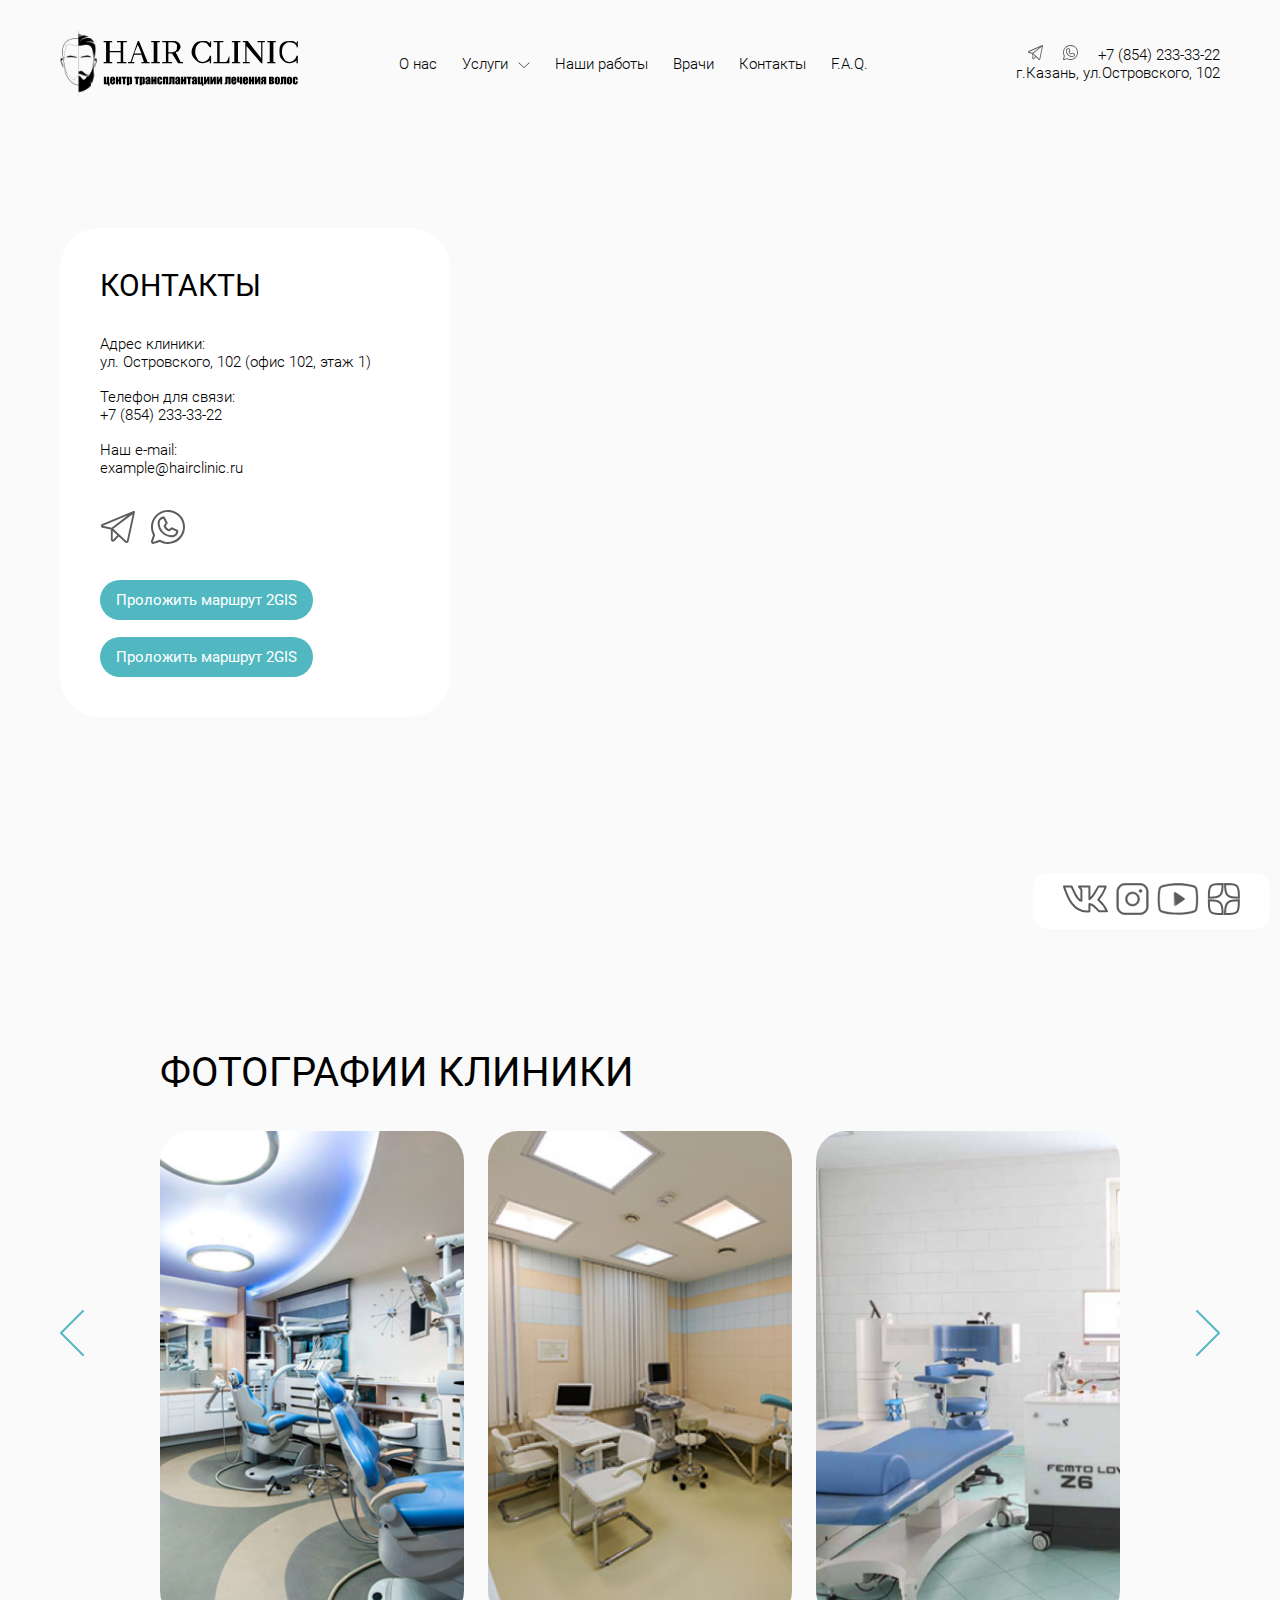
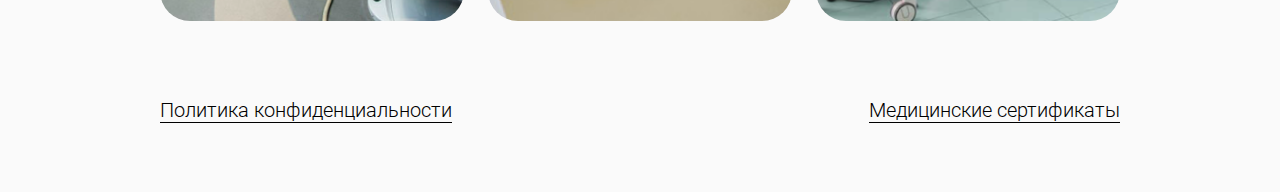
<file: contacts.html>
<!DOCTYPE html>
<html lang="en">
  <head>
    <meta charset="UTF-8" />
    <meta name="viewport" content="width=device-width, initial-scale=1.0" />
    <title>Document</title>
    <meta name="description" content="Центр трансплантации лечения волос" />
    <link rel="stylesheet" href="./css/swiper-boundle.min.css" />
    <link rel="stylesheet" href="./css/main.css" />
  </head>
  <body>
    <div class="contacts-page">
      <header class="header">
        <div class="container">
          <div class="header__inner">
            <a class="header__logo" href="./index.html">
              <img
                class="header__logo-img"
                src="./images/logo.svg"
                alt="logo"
              />
            </a>
            <div class="header__social">
              <a class="header__social-link" href="#" target="_blank">
                <img src="./images/social-telegram.svg" alt="tg" />
              </a>
              <a class="header__social-link" href="#" target="_blank">
                <img src="./images/social-whatsapp.svg" alt="whatsapp" />
              </a>
              <a class="header__social-link" href="#" target="_blank">
                <img src="./images/social-call.svg" alt="call" />
              </a>
            </div>
            <div class="header__menu">
              <nav class="nav">
                <ul class="menu">
                  <li class="menu__item">
                    <a class="menu__link" href="#">О нас</a>
                  </li>
                  <li class="menu__item">
                    <a class="menu__link" href="#transfer">Услуги</a>
                    <span class="menu__link-arrow">
                      <svg
                        xmlns="http://www.w3.org/2000/svg"
                        width="12"
                        height="7"
                        viewBox="0 0 12 7"
                        fill="none"
                      >
                        <path
                          d="M1 1L6.00081 5.58L11 1"
                          stroke-linecap="round"
                          stroke-linejoin="round"
                        />
                      </svg>
                    </span>
                    <ul class="submenu">
                      <li class="submenu__item">
                        <a class="submenu__link" href="#"
                          >Пересадка волос на голове</a
                        >
                      </li>
                      <li class="submenu__item">
                        <a class="submenu__link" href="#"
                          >Пересадка волос на бороде и усах</a
                        >
                      </li>
                      <li class="submenu__item">
                        <a class="submenu__link" href="#"
                          >Пересадка волос для женщин</a
                        >
                      </li>
                      <li class="submenu__item">
                        <a class="submenu__link" href="#"
                          >Пересадка волос на бровях</a
                        >
                      </li>
                    </ul>
                  </li>
                  <li class="menu__item">
                    <a class="menu__link" href="#">Наши работы</a>
                  </li>
                  <li class="menu__item">
                    <a class="menu__link" href="#doctor">Врачи</a>
                  </li>
                  <li class="menu__item">
                    <a class="menu__link" href="./contacts.html">Контакты</a>
                  </li>
                  <li class="menu__item">
                    <a class="menu__link" href="#faq">F.A.Q.</a>
                  </li>
                </ul>
              </nav>
              <div class="header__right">
                <div class="header__links">
                  <a class="header__links-telegram" href="#" target="_blank">
                    <svg
                      xmlns="http://www.w3.org/2000/svg"
                      width="15"
                      height="15"
                      viewBox="0 0 15 15"
                      fill="none"
                    >
                      <path
                        d="M14.8344 0.130289C14.7687 0.0665226 14.6886 0.0241258 14.6029 0.00767349C14.5173 -0.00877881 14.4292 0.00133799 14.3483 0.0369322L0.530036 6.10588C0.361963 6.17968 0.219763 6.31269 0.124791 6.48493C0.029819 6.65717 -0.0127975 6.85934 0.00334161 7.06108C0.0194807 7.26282 0.093504 7.45324 0.214295 7.60374C0.335086 7.75424 0.496123 7.85669 0.673223 7.89572L4.36336 8.70915V13.315C4.36344 13.5285 4.42037 13.7371 4.52685 13.9141C4.63333 14.0911 4.78449 14.2283 4.96095 14.3081C5.13741 14.388 5.3311 14.4068 5.51717 14.3623C5.70324 14.3177 5.8732 14.2118 6.00524 14.058L7.82167 11.9437L10.6568 14.7329C10.8299 14.9048 11.053 14.9998 11.2841 15C11.385 14.9997 11.4853 14.9819 11.5814 14.9472C11.7389 14.8913 11.8805 14.79 11.9923 14.6534C12.104 14.5169 12.1819 14.3498 12.2182 14.169L14.9879 0.655993C15.0073 0.560995 15.0033 0.461833 14.9763 0.369195C14.9493 0.276557 14.9002 0.193955 14.8344 0.130289ZM0.821183 6.992C0.818572 6.9841 0.818572 6.97541 0.821183 6.96751C0.824263 6.96484 0.827721 6.96277 0.831411 6.96139L11.7211 2.17725L4.67769 7.83986L0.831411 6.99506L0.821183 6.992ZM5.41613 13.4198C5.39734 13.4417 5.37316 13.4568 5.34669 13.4632C5.32022 13.4696 5.29264 13.4671 5.26748 13.4558C5.24232 13.4446 5.22072 13.4252 5.20542 13.4001C5.19012 13.375 5.18182 13.3454 5.18157 13.315V9.34428L7.20597 11.3338L5.41613 13.4198ZM11.4211 13.9616C11.4161 13.9875 11.405 14.0114 11.3889 14.0307C11.3728 14.0501 11.3524 14.0643 11.3298 14.0718C11.3067 14.0809 11.2818 14.0828 11.2578 14.0775C11.2338 14.0721 11.2116 14.0595 11.1934 14.0412L5.42977 8.36709L13.9774 1.49238L11.4211 13.9616Z"
                        fill="#5C5C5C"
                      />
                    </svg>
                  </a>
                  <a class="header__links-whatsapp" href="#" target="_blank">
                    <svg
                      xmlns="http://www.w3.org/2000/svg"
                      width="15"
                      height="15"
                      viewBox="0 0 15 15"
                      fill="none"
                    >
                      <path
                        d="M11.8173 8.86985L9.46418 7.69338C9.39467 7.65882 9.31728 7.6432 9.23981 7.64811C9.16235 7.65302 9.08755 7.67827 9.02296 7.72132L7.86992 8.48971C7.28619 8.19091 6.81127 7.71603 6.51244 7.13235L7.28163 5.98015C7.32469 5.91557 7.34994 5.84077 7.35485 5.76331C7.35976 5.68585 7.34414 5.60847 7.30957 5.53897L6.133 3.18603C6.09642 3.11242 6.03999 3.05048 5.97009 3.00722C5.90019 2.96396 5.81959 2.94108 5.73738 2.94118C4.99626 2.94118 4.28551 3.23556 3.76146 3.75956C3.23742 4.28355 2.94301 4.99425 2.94301 5.73529C2.94496 7.4118 3.61187 9.01909 4.79744 10.2046C5.98302 11.39 7.59044 12.0569 9.2671 12.0588C10.0082 12.0588 10.719 11.7644 11.243 11.2404C11.7671 10.7164 12.0615 10.0058 12.0615 9.26471C12.0615 9.18271 12.0387 9.10232 11.9955 9.03257C11.9524 8.96283 11.8907 8.90648 11.8173 8.86985ZM9.2671 11.1765C7.82442 11.1747 6.44133 10.6009 5.4212 9.58085C4.40107 8.56081 3.82719 7.17785 3.82544 5.73529C3.82548 5.27389 3.99241 4.82808 4.29542 4.48009C4.59842 4.13211 5.01707 3.90544 5.47412 3.84191L6.40508 5.70368L5.64104 6.84927C5.6009 6.90969 5.57627 6.97907 5.56935 7.05128C5.56242 7.12349 5.57341 7.19629 5.60133 7.26324C6.00705 8.22776 6.77441 8.99505 7.73902 9.40074C7.80598 9.42866 7.87878 9.43965 7.951 9.43272C8.02321 9.42579 8.09261 9.40117 8.15303 9.36103L9.29872 8.59706L11.1606 9.52794C11.0971 9.98495 10.8704 10.4036 10.5224 10.7065C10.1744 11.0095 9.72854 11.1764 9.2671 11.1765ZM7.50224 1.65306e-07C6.20197 -0.000272773 4.92396 0.337447 3.79359 0.980026C2.66323 1.62261 1.71934 2.54797 1.05452 3.66534C0.389711 4.7827 0.0268114 6.05369 0.00142951 7.3536C-0.0239524 8.65351 0.289055 9.93769 0.909743 11.0801L0.0552561 13.6441C-0.00523704 13.8255 -0.014016 14.0201 0.0299033 14.2062C0.0738225 14.3923 0.168704 14.5625 0.303914 14.6977C0.439124 14.8329 0.609318 14.9278 0.795422 14.9717C0.981525 15.0156 1.17618 15.0068 1.35758 14.9463L3.92177 14.0919C4.92553 14.6366 6.04041 14.9449 7.18141 14.9933C8.32241 15.0417 9.4594 14.8289 10.5057 14.3712C11.552 13.9135 12.4799 13.223 13.2188 12.3522C13.9576 11.4815 14.4878 10.4535 14.7691 9.34676C15.0503 8.23999 15.075 7.08363 14.8414 5.96585C14.6078 4.84807 14.122 3.79838 13.4211 2.89684C12.7202 1.99529 11.8226 1.26569 10.7969 0.76366C9.77111 0.261634 8.64427 0.000441809 7.50224 1.65306e-07ZM7.50224 14.1176C6.33885 14.1179 5.19594 13.8116 4.18871 13.2294C4.12156 13.1908 4.04555 13.1703 3.9681 13.1699C3.92063 13.1701 3.87349 13.1778 3.82838 13.1926L1.07888 14.1088C1.05296 14.1175 1.02515 14.1187 0.998568 14.1124C0.971982 14.1062 0.947669 14.0926 0.928353 14.0733C0.909037 14.054 0.895483 14.0297 0.889208 14.0031C0.882934 13.9765 0.884188 13.9487 0.89283 13.9228L1.80909 11.1765C1.82891 11.1171 1.83589 11.0542 1.82955 10.992C1.82321 10.9298 1.8037 10.8696 1.77232 10.8154C1.0423 9.55448 0.748859 8.08787 0.937534 6.64313C1.12621 5.19839 1.78644 3.85629 2.81582 2.82506C3.84519 1.79383 5.18614 1.1311 6.63065 0.939701C8.07515 0.748302 9.54245 1.03893 10.8049 1.76649C12.0674 2.49406 13.0544 3.61789 13.6129 4.96363C14.1714 6.30937 14.2701 7.80178 13.8937 9.20934C13.5173 10.6169 12.6869 11.8609 11.5313 12.7484C10.3756 13.6359 8.95937 14.1172 7.50224 14.1176Z"
                        fill="#5C5C5C"
                      />
                    </svg>
                  </a>
                  <a class="header__links-phone" href="tel:+78542333322">
                    +7 (854) 233-33-22
                  </a>
                </div>
                <span class="header__address"
                  >г.Казань, ул.Островского, 102</span
                >
              </div>
              <div class="header__menu-social">
                <a class="header__menu-social-link" href="#" target="_blank">
                  <img src="images/mobmenu-vk.svg" alt="vk" />
                </a>
                <a class="header__menu-social-link" href="#" target="_blank">
                  <img src="images/mobmenu-insta.svg" alt="insta" />
                </a>
                <a class="header__menu-social-link" href="#" target="_blank">
                  <img src="images/mobmenu-yt.svg" alt="yt" />
                </a>
                <a class="header__menu-social-link" href="#" target="_blank">
                  <img src="images/mobmenu-dzen.svg" alt="dzen" />
                </a>
              </div>
            </div>
            <div class="hamburger">
              <span></span>
            </div>
          </div>
        </div>
      </header>

      <main>
        <section class="contacts">
          <div class="container">
            <div class="contacts__inner">
              <div class="contacts__info">
                <h1 class="contacts__info-title">Контакты</h1>
                <p class="contacts__info-address">
                  Адрес клиники: <br />
                  ул. Островского, 102 (офис 102, этаж 1)
                </p>
                <div class="contacts__info-tel">
                  Телефон для связи:
                  <a href="tel:+78542333322">+7 (854) 233-33-22</a>
                </div>
                <div class="contacts__info-email">
                  Наш e-mail:
                  <a href="mailto:example@hairclinic.ru"
                    >example@hairclinic.ru</a
                  >
                </div>
                <div class="contacts__info-social">
                  <a href="#">
                    <svg
                      xmlns="http://www.w3.org/2000/svg"
                      width="35"
                      height="33"
                      viewBox="0 0 35 33"
                      fill="none"
                    >
                      <path
                        d="M34.6042 1.2257C34.4551 1.08967 34.2737 0.999222 34.0795 0.964124C33.8853 0.929026 33.6857 0.950608 33.5023 1.02654L2.18091 13.9736C1.79994 14.1311 1.47762 14.4148 1.26235 14.7823C1.04708 15.1497 0.950485 15.581 0.987066 16.0114C1.02365 16.4418 1.19143 16.848 1.46523 17.1691C1.73902 17.4901 2.10404 17.7087 2.50547 17.792L10.8698 19.5273V29.3531C10.87 29.8086 10.999 30.2537 11.2403 30.6312C11.4817 31.0087 11.8243 31.3014 12.2243 31.4718C12.6243 31.6421 13.0633 31.6823 13.4851 31.5873C13.9068 31.4922 14.2921 31.2662 14.5914 30.9382L18.7086 26.4277L25.1349 32.378C25.5272 32.7447 26.0329 32.9473 26.5567 32.9478C26.7855 32.9472 27.0128 32.9092 27.2306 32.8351C27.5876 32.7158 27.9087 32.4997 28.162 32.2084C28.4153 31.9171 28.5918 31.5608 28.6741 31.1749L34.952 2.34721C34.9961 2.14454 34.987 1.933 34.9258 1.73537C34.8645 1.53774 34.7533 1.36152 34.6042 1.2257ZM2.84084 15.864C2.83492 15.8472 2.83492 15.8286 2.84084 15.8118C2.84782 15.8061 2.85566 15.8017 2.86402 15.7987L27.5474 5.59255L11.5823 17.6728L2.86402 15.8705L2.84084 15.864ZM13.2561 29.5767C13.2135 29.6234 13.1587 29.6556 13.0987 29.6693C13.0386 29.683 12.9761 29.6775 12.9191 29.6535C12.8621 29.6295 12.8131 29.5881 12.7784 29.5346C12.7438 29.4811 12.7249 29.4179 12.7244 29.3531V20.8822L17.313 25.1266L13.2561 29.5767ZM26.8674 30.7325C26.856 30.7877 26.8307 30.8386 26.7943 30.88C26.7579 30.9214 26.7116 30.9516 26.6603 30.9676C26.608 30.987 26.5516 30.9912 26.4973 30.9797C26.4429 30.9682 26.3924 30.9415 26.3512 30.9023L13.287 18.7976L32.6615 4.13149L26.8674 30.7325Z"
                        fill="#5C5C5C"
                      />
                    </svg>
                  </a>
                  <a href="#">
                    <svg
                      xmlns="http://www.w3.org/2000/svg"
                      width="35"
                      height="35"
                      viewBox="0 0 35 35"
                      fill="none"
                    >
                      <path
                        d="M27.7654 21.0528L22.4316 18.3861C22.2741 18.3077 22.0987 18.2724 21.9231 18.2835C21.7475 18.2946 21.5779 18.3518 21.4315 18.4494L18.818 20.1911C17.4948 19.5138 16.4184 18.4374 15.741 17.1144L17.4845 14.5028C17.5821 14.3564 17.6394 14.1868 17.6505 14.0113C17.6616 13.8357 17.6262 13.6603 17.5479 13.5028L14.881 8.16942C14.798 8.00256 14.6701 7.86218 14.5117 7.76412C14.3532 7.66606 14.1706 7.61421 13.9842 7.61442C12.3044 7.61442 10.6933 8.28168 9.50547 9.46941C8.31764 10.6571 7.65032 12.2681 7.65032 13.9478C7.65473 17.7478 9.16639 21.391 11.8537 24.0781C14.541 26.7651 18.1845 28.2767 21.9849 28.2811C23.6648 28.2811 25.2758 27.6138 26.4637 26.4261C27.6515 25.2384 28.3188 23.6275 28.3188 21.9478C28.3189 21.7619 28.2671 21.5797 28.1694 21.4216C28.0716 21.2635 27.9317 21.1358 27.7654 21.0528ZM21.9849 26.2811C18.7148 26.2771 15.5798 24.9764 13.2675 22.6644C10.9553 20.3523 9.65446 17.2175 9.65049 13.9478C9.65059 12.9019 10.029 11.8914 10.7158 11.1026C11.4026 10.3139 12.3515 9.80009 13.3875 9.65609L15.4977 13.8761L13.7659 16.4728C13.6749 16.6097 13.619 16.767 13.6033 16.9307C13.5876 17.0943 13.6125 17.2593 13.6759 17.4111C14.5955 19.5973 16.3348 21.3365 18.5213 22.2561C18.673 22.3194 18.8381 22.3443 19.0018 22.3286C19.1654 22.3129 19.3227 22.2571 19.4597 22.1661L22.0566 20.4344L26.277 22.5444C26.1329 23.5803 25.6191 24.5291 24.8303 25.2159C24.0415 25.9027 23.0309 26.281 21.9849 26.2811ZM17.9846 0.947754C15.0373 0.947136 12.1405 1.71263 9.5783 3.16915C7.01614 4.62566 4.87666 6.72316 3.36975 9.25585C1.86284 11.7886 1.04026 14.6694 0.982732 17.6159C0.9252 20.5624 1.63468 23.4732 3.04158 26.0628L1.10474 31.8744C0.967622 32.2855 0.947723 32.7267 1.04727 33.1485C1.14682 33.5703 1.36189 33.9561 1.66836 34.2625C1.97484 34.569 2.36061 34.784 2.78245 34.8835C3.20428 34.9831 3.64551 34.9632 4.05667 34.8261L9.86885 32.8894C12.144 34.124 14.6711 34.8228 17.2574 34.9325C19.8436 35.0422 22.4208 34.5599 24.7924 33.5225C27.1639 32.485 29.2673 30.9198 30.942 28.9461C32.6167 26.9724 33.8186 24.6424 34.456 22.1337C35.0934 19.6251 35.1495 17.004 34.62 14.4703C34.0905 11.9367 32.9894 9.55742 31.4006 7.51392C29.8119 5.47041 27.7774 3.81664 25.4524 2.67872C23.1274 1.54079 20.5732 0.948755 17.9846 0.947754ZM17.9846 32.9478C15.3476 32.9484 12.757 32.2539 10.4739 30.9344C10.3217 30.8469 10.1494 30.8004 9.97386 30.7994C9.86625 30.8001 9.75939 30.8175 9.65716 30.8511L3.42495 32.9278C3.36621 32.9473 3.30318 32.9502 3.24291 32.936C3.18265 32.9217 3.12754 32.891 3.08376 32.8472C3.03998 32.8035 3.00925 32.7484 2.99503 32.6881C2.98081 32.6278 2.98365 32.5648 3.00324 32.5061L5.08009 26.2811C5.12503 26.1466 5.14083 26.004 5.12647 25.863C5.1121 25.7219 5.06788 25.5854 4.99675 25.4628C3.34203 22.6046 2.67691 19.2802 3.10457 16.0055C3.53223 12.7308 5.02877 9.68869 7.36201 7.35122C9.69525 5.01376 12.7347 3.51158 16.009 3.07774C19.2832 2.64391 22.6091 3.30266 25.4706 4.95181C28.3322 6.60095 30.5695 9.1483 31.8354 12.1986C33.1012 15.249 33.325 18.6318 32.4719 21.8223C31.6187 25.0127 29.7364 27.8325 27.117 29.8441C24.4976 31.8557 21.2874 32.9467 17.9846 32.9478Z"
                        fill="#5C5C5C"
                      />
                    </svg>
                  </a>
                </div>
                <a class="contacts__info-2gis" target="_blank" href="#"
                  >Проложить маршрут 2GIS</a
                >
                <a class="contacts__info-yandex" target="_blank" href="#"
                  >Проложить маршрут 2GIS</a
                >
              </div>
            </div>
            <div class="contacts__social">
              <a class="contacts__social-link" href="#">
                <svg
                  xmlns="http://www.w3.org/2000/svg"
                  width="45"
                  height="28"
                  viewBox="0 0 45 28"
                  fill="none"
                >
                  <path
                    d="M26.4141 26.3296V19.0118C31.3315 19.7612 32.8862 23.6295 36.0174 26.3296H44C42.0042 21.876 39.0265 17.9314 35.2897 14.7909C38.1564 10.8455 41.1995 7.13156 42.688 1.5H35.4331C32.5885 5.80908 31.089 10.8565 26.4141 14.1848V1.5H15.8846L18.3985 4.60783V15.6836C14.319 15.2097 11.5626 7.74872 8.57462 1.5H1C3.75641 9.94183 9.5559 28.4676 26.4141 26.3296Z"
                    stroke="#5C5C5C"
                    stroke-width="2"
                    stroke-linecap="round"
                    stroke-linejoin="round"
                  />
                </svg>
              </a>
              <a class="contacts__social-link" href="#">
                <svg
                  xmlns="http://www.w3.org/2000/svg"
                  width="33"
                  height="32"
                  viewBox="0 0 33 32"
                  fill="none"
                >
                  <path
                    d="M16.5003 8.93H16.5C15.1017 8.93 13.7348 9.34465 12.5721 10.1215C11.4095 10.8984 10.5033 12.0026 9.96817 13.2944C9.43306 14.5863 9.29305 16.0078 9.56585 17.3793C9.83865 18.7507 10.512 20.0105 11.5008 20.9992C12.4895 21.988 13.7493 22.6614 15.1207 22.9342C16.4922 23.207 17.9137 23.0669 19.2056 22.5318C20.4974 21.9967 21.6016 21.0905 22.3785 19.9279C23.1554 18.7652 23.57 17.3983 23.57 16V15.9997C23.5679 14.1254 22.8223 12.3284 21.497 11.003C20.1716 9.67765 18.3746 8.93213 16.5003 8.93ZM23.9403 0.25H23.94L9.06 0.25L9.05971 0.25C6.85662 0.252538 4.74448 1.12884 3.18666 2.68666C1.62884 4.24448 0.752538 6.35662 0.75 8.55971V8.56L0.75 23.44L0.75 23.4403C0.752538 25.6434 1.62884 27.7555 3.18666 29.3133C4.74448 30.8712 6.85662 31.7475 9.05971 31.75H9.06H23.94H23.9403C26.1434 31.7475 28.2555 30.8712 29.8133 29.3133C31.3712 27.7555 32.2475 25.6434 32.25 23.4403V23.44V8.56V8.55971C32.2475 6.35662 31.3712 4.24448 29.8133 2.68666C28.2555 1.12884 26.1434 0.252538 23.9403 0.25ZM23.7322 6.70111L23.8711 6.90898L23.7322 6.70111C23.4872 6.86483 23.2962 7.09754 23.1834 7.3698C23.0706 7.64206 23.0411 7.94165 23.0986 8.23068C23.1561 8.51972 23.298 8.78521 23.5064 8.99359C23.7148 9.20197 23.9803 9.34388 24.2693 9.40137C24.5583 9.45886 24.8579 9.42936 25.1302 9.31658C25.4025 9.20381 25.6352 9.01283 25.7989 8.7678C25.9626 8.52277 26.05 8.23469 26.05 7.94C26.05 7.54483 25.893 7.16584 25.6136 6.88641C25.3342 6.60698 24.9552 6.45 24.56 6.45C24.2653 6.45 23.9772 6.53739 23.7322 6.70111ZM16.5 21.33C15.4458 21.33 14.4153 21.0174 13.5388 20.4317C12.6623 19.8461 11.9791 19.0136 11.5757 18.0397C11.1723 17.0658 11.0668 15.9941 11.2724 14.9602C11.4781 13.9262 11.9857 12.9765 12.7311 12.2311C13.4765 11.4857 14.4262 10.9781 15.4602 10.7724C16.4941 10.5668 17.5658 10.6723 18.5397 11.0757C19.5136 11.4791 20.3461 12.1623 20.9317 13.0388C21.5174 13.9153 21.83 14.9458 21.83 16C21.83 17.4136 21.2684 18.7693 20.2689 19.7689C19.2693 20.7684 17.9136 21.33 16.5 21.33ZM30.51 23.4397C30.508 25.1817 29.8152 26.8517 28.5834 28.0834C27.3517 29.3152 25.6817 30.008 23.9397 30.01H9.06028C7.31834 30.008 5.64831 29.3152 4.41657 28.0834C3.18483 26.8517 2.49198 25.1817 2.49 23.4397V8.56028C2.49198 6.81834 3.18483 5.14831 4.41657 3.91657C5.64831 2.68483 7.31834 1.99198 9.06028 1.99H23.9397C25.6817 1.99198 27.3517 2.68483 28.5834 3.91657C29.8152 5.14831 30.508 6.81834 30.51 8.56028V23.4397Z"
                    fill="#5C5C5C"
                    stroke="#5C5C5C"
                    stroke-width="0.5"
                  />
                </svg>
              </a>
              <a class="contacts__social-link" href="#">
                <svg
                  xmlns="http://www.w3.org/2000/svg"
                  width="42"
                  height="32"
                  viewBox="0 0 42 32"
                  fill="none"
                >
                  <path
                    d="M17.0881 21.9046C17.0879 22.0654 17.1313 22.2232 17.2139 22.3613C17.2964 22.4993 17.4148 22.6123 17.5565 22.6883L17.5566 22.6883L17.2381 10.0953M17.0881 21.9046L17.2381 21.9047H17.0881V21.9046ZM17.0881 21.9046V10.0954M17.0881 10.0954L17.2381 10.0953M17.0881 10.0954V10.0953H17.2381M17.0881 10.0954C17.0879 9.93453 17.1315 9.7767 17.2141 9.6387C17.2967 9.50071 17.4152 9.38773 17.557 9.31182C17.6988 9.23592 17.8585 9.19994 18.0191 9.20772C18.1797 9.2155 18.3352 9.26674 18.469 9.35598C18.469 9.35599 18.469 9.356 18.469 9.35601L27.326 15.2607C27.4478 15.3417 27.5477 15.4516 27.6168 15.5806C27.6859 15.7096 27.7221 15.8537 27.7221 16C27.7221 16.1463 27.6859 16.2904 27.6168 16.4194C27.5477 16.5484 27.4478 16.6583 27.326 16.7393L18.4691 22.6439L18.469 22.644L18.3858 22.5192L17.2381 10.0953M39.9795 5.35584C39.8292 4.76676 39.5411 4.22176 39.1391 3.7657C38.7364 3.30896 38.231 2.95451 37.6644 2.73158L37.6635 2.73124C34.5246 1.51841 30.4418 0.924298 27.1003 0.632466C23.8373 0.34749 21.2677 0.349745 20.9483 0.350025C20.9403 0.350032 20.9337 0.350038 20.9285 0.350038C20.9234 0.350038 20.9168 0.350032 20.9088 0.350025C20.5893 0.349745 18.0198 0.34749 14.7568 0.632466C11.4152 0.924298 7.33242 1.51841 4.19355 2.73124L4.19355 2.73124L4.19271 2.73157C3.62633 2.95431 3.12099 3.30847 2.71835 3.76486C2.3158 4.22115 2.02744 4.76656 1.87701 5.35615C1.40442 7.17036 0.85 10.4845 0.85 16C0.85 21.5155 1.40443 24.8297 1.87702 26.6439C2.02745 27.2335 2.31581 27.7789 2.71835 28.2351C3.12099 28.6915 3.62633 29.0457 4.19271 29.2684L4.19355 29.2688C7.33242 30.4816 11.4152 31.0757 14.7568 31.3675C18.0198 31.6525 20.5893 31.6503 20.9088 31.65L20.9285 31.65H21.0595C21.6978 31.65 24.3592 31.6301 27.6042 31.3231C30.8464 31.0165 34.6841 30.4222 37.669 29.2688L37.6699 29.2684C38.2363 29.0457 38.7416 28.6915 39.1442 28.2351C39.5469 27.7787 39.8353 27.2332 39.9857 26.6435C40.4526 24.8278 41.007 21.5156 41.007 16C41.007 10.4842 40.4525 7.16992 39.9799 5.35578L39.9795 5.35584ZM3.60146 26.1988L3.6011 26.1974C3.15489 24.4968 2.62619 21.3418 2.62619 16C2.62619 10.6583 3.15487 7.50313 3.59568 5.80212L3.59592 5.80116C3.67587 5.48408 3.83002 5.19052 4.04565 4.94468C4.26114 4.699 4.53187 4.508 4.83558 4.38738C7.80115 3.24234 11.7936 2.67578 15.0679 2.39647C18.2848 2.12206 20.7935 2.12601 20.924 2.12622L20.9285 2.12622L20.9333 2.12622C21.0665 2.12599 23.5728 2.12176 26.7864 2.39578C30.0593 2.67486 34.0504 3.24143 37.016 4.38741C37.3197 4.50803 37.5904 4.69902 37.8059 4.94468C38.0215 5.19052 38.1756 5.48408 38.2556 5.80117L38.256 5.80256C38.7022 7.50324 39.2309 10.6582 39.2309 16C39.2309 21.3417 38.7022 24.4969 38.2614 26.1979L38.2566 26.2164V26.2276C38.1754 26.5379 38.023 26.8251 37.8114 27.0664C37.596 27.312 37.3253 27.503 37.0217 27.6236C34.056 28.7632 30.0635 29.327 26.7892 29.6049C23.5725 29.8779 21.0639 29.874 20.9331 29.8738L20.9285 29.8738L20.924 29.8738C20.7935 29.874 18.2862 29.8779 15.0707 29.6035C11.7978 29.3242 7.80671 28.7577 4.84114 27.6126C4.53743 27.492 4.26668 27.301 4.05119 27.0553C3.83555 26.8095 3.68141 26.5159 3.60146 26.1988ZM25.2325 16L18.8642 20.2461V11.7539L25.2325 16Z"
                    fill="#5C5C5C"
                    stroke="#5C5C5C"
                    stroke-width="0.3"
                  />
                </svg>
              </a>
              <a class="contacts__social-link" href="#">
                <svg
                  xmlns="http://www.w3.org/2000/svg"
                  width="33"
                  height="32"
                  viewBox="0 0 33 32"
                  fill="none"
                >
                  <path
                    d="M18.6067 7.95307C18.2743 6.22007 18.1602 4.02616 18.0609 1.00056C20.9206 1.00463 23.3029 1.03717 25.2552 1.28893C27.4355 1.57007 28.8976 2.10585 29.8416 3.01575C30.7472 3.95568 31.2859 5.46543 31.5683 7.68211C31.8193 9.65209 31.8525 12.0274 31.8568 14.7949C28.831 14.6915 26.6373 14.5776 24.9037 14.2463C23.0363 13.8895 21.774 13.292 20.6504 12.2071C19.5648 11.0827 18.9647 9.81984 18.6067 7.95307ZM8.81116 14.2463C7.07755 14.5776 4.88382 14.6915 1.85803 14.7949C1.86229 12.0274 1.89553 9.65209 2.14654 7.68211C2.429 5.46543 2.9676 3.95567 3.87323 3.01575C4.81701 2.10608 6.28165 1.57015 8.46381 1.28894C10.4172 1.03721 12.7991 1.00464 15.6539 1.00056C15.5546 4.02616 15.4406 6.22007 15.1082 7.95307C14.7502 9.81984 14.1501 11.0827 13.0645 12.2071C11.9408 13.292 10.6786 13.8895 8.81116 14.2463ZM15.1038 24.0463C15.435 25.7799 15.5489 27.9736 15.6524 30.9994C12.7934 30.9954 10.4116 30.9628 8.4596 30.7111C6.27937 30.4299 4.81723 29.8942 3.87323 28.9843C2.96761 28.0443 2.429 26.5346 2.14654 24.3179C1.89548 22.3475 1.86228 19.9717 1.85803 17.2035C4.88361 17.3028 7.0775 17.4169 8.81049 17.7492C10.6773 18.1073 11.9401 18.7073 13.0645 19.7929C14.1494 20.9166 14.7469 22.1789 15.1038 24.0463ZM24.9037 17.7537C26.6373 17.4224 28.831 17.3085 31.8568 17.2051C31.8525 19.9726 31.8193 22.3479 31.5683 24.3179C31.2859 26.5346 30.7472 28.0443 29.8416 28.9843C28.8976 29.8942 27.4355 30.4299 25.2552 30.7111C23.3029 30.9628 20.9206 30.9954 18.0609 30.9994C18.1602 27.9738 18.2743 25.7799 18.6067 24.0469C18.9647 22.1802 19.5648 20.9173 20.6503 19.7929C21.774 18.708 23.0363 18.1105 24.9037 17.7537Z"
                    stroke="#5C5C5C"
                    stroke-width="2"
                  />
                </svg>
              </a>
            </div>
          </div>
          <div class="contacts__map" id="map">
            <script
              src="https://api-maps.yandex.ru/2.1/?apikey=d37799cb-e573-496a-8d33-efeacc067b35&lang=ru_RU"
            >
              width="100%"
            </script>

            <div class="contacts__map-info">
              <span class="contacts__map-info-coordinates">
                55.77993368505704, 49.12955958435548
              </span>
              <span class="contacts__map-info-zoom">17</span>
              <p class="contacts__map-info-name">Хаир Клиник</p>
              <p class="contacts__map-info-text">
                Lorem ipsum dolor, sit amet consectetur adipisicing elit.
                Officiis voluptatum natus, iure rerum est accusantium?
              </p>
            </div>
          </div>
        </section>

        <section class="clinic">
          <div class="container">
            <div class="clinic__top">
              <h2 class="clinic__title">фотографии клиники</h2>
              <div class="clinic__slider">
                <div class="clinic__slider-wrapper swiper-wrapper">
                  <div class="clinic__card swiper-slide">
                    <a data-fslightbox="gallery" href="./images/img-1.png">
                      <img src="./images/img-1.png" alt="clinicImg" />
                    </a>
                  </div>
                  <div class="clinic__card swiper-slide">
                    <a data-fslightbox="gallery" href="./images/img-2.png">
                      <img src="./images/img-2.png" alt="clinicImg" />
                    </a>
                  </div>
                  <div class="clinic__card swiper-slide">
                    <a data-fslightbox="gallery" href="./images/img-3.png">
                      <img src="./images/img-3.png" alt="clinicImg" />
                    </a>
                  </div>
                  <div class="clinic__card swiper-slide">
                    <a data-fslightbox="gallery" href="./images/img-3.png">
                      <img src="./images/img-3.png" alt="clinicImg" />
                    </a>
                  </div>
                </div>
              </div>
              <div class="clinic__slider-next">
                <svg
                  xmlns="http://www.w3.org/2000/svg"
                  width="24"
                  height="46"
                  viewBox="0 0 24 46"
                  fill="none"
                >
                  <path
                    d="M1.00346 45L23 22.9535M22.9965 23.0465L1 1"
                    stroke="#51B8C1"
                    stroke-width="2"
                    stroke-linecap="round"
                  />
                </svg>
              </div>
              <div class="clinic__slider-prev">
                <svg
                  xmlns="http://www.w3.org/2000/svg"
                  width="24"
                  height="46"
                  viewBox="0 0 24 46"
                  fill="none"
                >
                  <path
                    d="M22.9965 1L1 23.0465M1.00346 22.9535L23 45"
                    stroke="#51B8C1"
                    stroke-width="2"
                    stroke-linecap="round"
                  />
                </svg>
              </div>
            </div>
          </div>
        </section>

        <section class="footer-contacts">
          <div class="container">
            <div class="footer-contacts__inner">
              <a href="#">Политика конфиденциальности</a>
              <a href="#">Медицинские сертификаты</a>
            </div>
          </div>
        </section>
      </main>
    </div>

    <script src="./js/fslightbox.js"></script>
    <script src="./js/swiper-boundle.min.js"></script>
    <script src="./js/main.js"></script>
  </body>
</html>
</file>
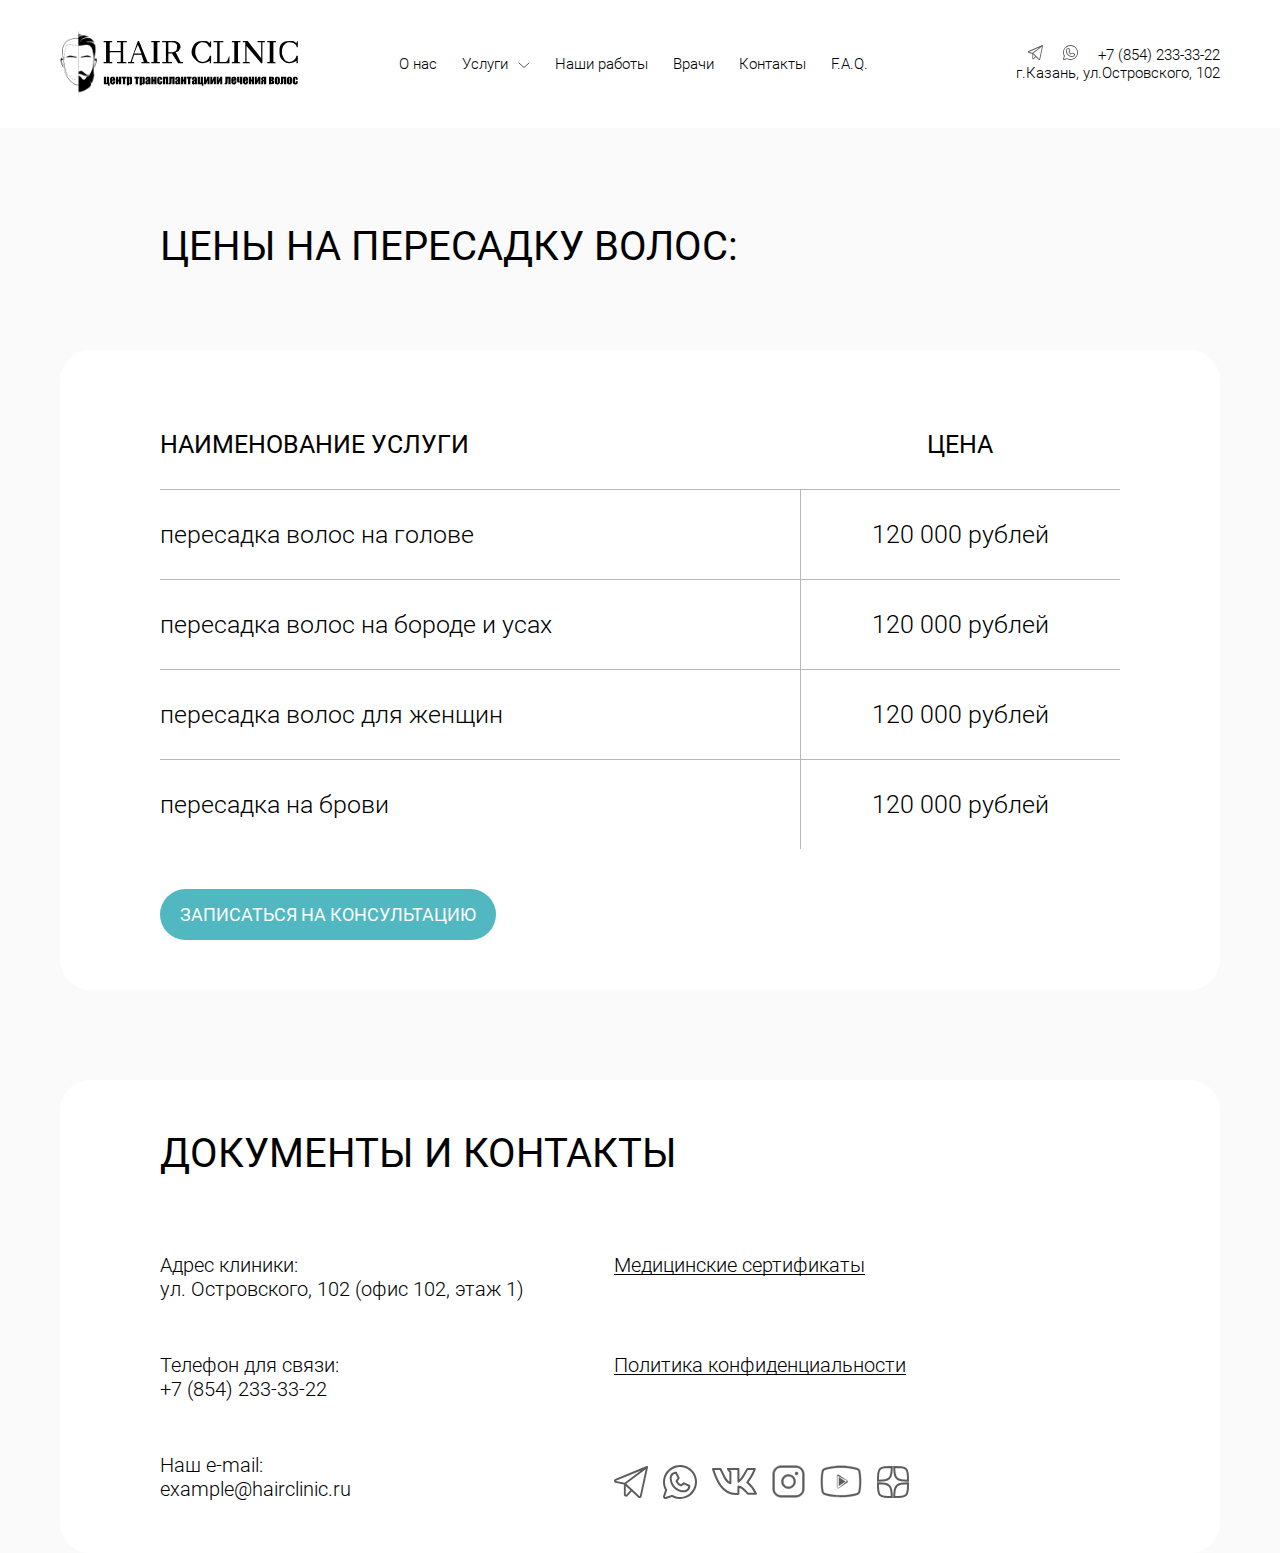
<file: price.html>
<!DOCTYPE html>
<html lang="ru">
  <head>
    <meta charset="UTF-8" />
    <meta name="viewport" content="width=device-width, initial-scale=1.0" />
    <title>Document</title>
    <meta name="description" content="Центр трансплантации лечения волос" />
    <link rel="stylesheet" href="./css/main.css" />
  </head>
  <body>
    <header class="header">
      <div class="container">
        <div class="header__inner">
          <a class="header__logo" href="./index.html">
            <img class="header__logo-img" src="./images/logo.svg" alt="logo" />
          </a>
          <div class="header__social">
            <a class="header__social-link" href="#" target="_blank">
              <img src="./images/social-telegram.svg" alt="tg" />
            </a>
            <a class="header__social-link" href="#" target="_blank">
              <img src="./images/social-whatsapp.svg" alt="whatsapp" />
            </a>
            <a class="header__social-link" href="#" target="_blank">
              <img src="./images/social-call.svg" alt="call" />
            </a>
          </div>
          <div class="header__menu">
            <nav class="nav">
              <ul class="menu">
                <li class="menu__item">
                  <a class="menu__link" href="#">О нас</a>
                </li>
                <li class="menu__item">
                  <a class="menu__link" href="#transfer">Услуги</a>
                  <span class="menu__link-arrow">
                    <svg
                      xmlns="http://www.w3.org/2000/svg"
                      width="12"
                      height="7"
                      viewBox="0 0 12 7"
                      fill="none"
                    >
                      <path
                        d="M1 1L6.00081 5.58L11 1"
                        stroke-linecap="round"
                        stroke-linejoin="round"
                      />
                    </svg>
                  </span>
                  <ul class="submenu">
                    <li class="submenu__item">
                      <a class="submenu__link" href="#"
                        >Пересадка волос на голове</a
                      >
                    </li>
                    <li class="submenu__item">
                      <a class="submenu__link" href="#"
                        >Пересадка волос на бороде и усах</a
                      >
                    </li>
                    <li class="submenu__item">
                      <a class="submenu__link" href="#"
                        >Пересадка волос для женщин</a
                      >
                    </li>
                    <li class="submenu__item">
                      <a class="submenu__link" href="#"
                        >Пересадка волос на бровях</a
                      >
                    </li>
                  </ul>
                </li>
                <li class="menu__item">
                  <a class="menu__link" href="#">Наши работы</a>
                </li>
                <li class="menu__item">
                  <a class="menu__link" href="#doctor">Врачи</a>
                </li>
                <li class="menu__item">
                  <a class="menu__link" href="./contacts.html">Контакты</a>
                </li>
                <li class="menu__item">
                  <a class="menu__link" href="#faq">F.A.Q.</a>
                </li>
              </ul>
            </nav>
            <div class="header__right">
              <div class="header__links">
                <a class="header__links-telegram" href="#" target="_blank">
                  <svg
                    xmlns="http://www.w3.org/2000/svg"
                    width="15"
                    height="15"
                    viewBox="0 0 15 15"
                    fill="none"
                  >
                    <path
                      d="M14.8344 0.130289C14.7687 0.0665226 14.6886 0.0241258 14.6029 0.00767349C14.5173 -0.00877881 14.4292 0.00133799 14.3483 0.0369322L0.530036 6.10588C0.361963 6.17968 0.219763 6.31269 0.124791 6.48493C0.029819 6.65717 -0.0127975 6.85934 0.00334161 7.06108C0.0194807 7.26282 0.093504 7.45324 0.214295 7.60374C0.335086 7.75424 0.496123 7.85669 0.673223 7.89572L4.36336 8.70915V13.315C4.36344 13.5285 4.42037 13.7371 4.52685 13.9141C4.63333 14.0911 4.78449 14.2283 4.96095 14.3081C5.13741 14.388 5.3311 14.4068 5.51717 14.3623C5.70324 14.3177 5.8732 14.2118 6.00524 14.058L7.82167 11.9437L10.6568 14.7329C10.8299 14.9048 11.053 14.9998 11.2841 15C11.385 14.9997 11.4853 14.9819 11.5814 14.9472C11.7389 14.8913 11.8805 14.79 11.9923 14.6534C12.104 14.5169 12.1819 14.3498 12.2182 14.169L14.9879 0.655993C15.0073 0.560995 15.0033 0.461833 14.9763 0.369195C14.9493 0.276557 14.9002 0.193955 14.8344 0.130289ZM0.821183 6.992C0.818572 6.9841 0.818572 6.97541 0.821183 6.96751C0.824263 6.96484 0.827721 6.96277 0.831411 6.96139L11.7211 2.17725L4.67769 7.83986L0.831411 6.99506L0.821183 6.992ZM5.41613 13.4198C5.39734 13.4417 5.37316 13.4568 5.34669 13.4632C5.32022 13.4696 5.29264 13.4671 5.26748 13.4558C5.24232 13.4446 5.22072 13.4252 5.20542 13.4001C5.19012 13.375 5.18182 13.3454 5.18157 13.315V9.34428L7.20597 11.3338L5.41613 13.4198ZM11.4211 13.9616C11.4161 13.9875 11.405 14.0114 11.3889 14.0307C11.3728 14.0501 11.3524 14.0643 11.3298 14.0718C11.3067 14.0809 11.2818 14.0828 11.2578 14.0775C11.2338 14.0721 11.2116 14.0595 11.1934 14.0412L5.42977 8.36709L13.9774 1.49238L11.4211 13.9616Z"
                      fill="#5C5C5C"
                    />
                  </svg>
                </a>
                <a class="header__links-whatsapp" href="#" target="_blank">
                  <svg
                    xmlns="http://www.w3.org/2000/svg"
                    width="15"
                    height="15"
                    viewBox="0 0 15 15"
                    fill="none"
                  >
                    <path
                      d="M11.8173 8.86985L9.46418 7.69338C9.39467 7.65882 9.31728 7.6432 9.23981 7.64811C9.16235 7.65302 9.08755 7.67827 9.02296 7.72132L7.86992 8.48971C7.28619 8.19091 6.81127 7.71603 6.51244 7.13235L7.28163 5.98015C7.32469 5.91557 7.34994 5.84077 7.35485 5.76331C7.35976 5.68585 7.34414 5.60847 7.30957 5.53897L6.133 3.18603C6.09642 3.11242 6.03999 3.05048 5.97009 3.00722C5.90019 2.96396 5.81959 2.94108 5.73738 2.94118C4.99626 2.94118 4.28551 3.23556 3.76146 3.75956C3.23742 4.28355 2.94301 4.99425 2.94301 5.73529C2.94496 7.4118 3.61187 9.01909 4.79744 10.2046C5.98302 11.39 7.59044 12.0569 9.2671 12.0588C10.0082 12.0588 10.719 11.7644 11.243 11.2404C11.7671 10.7164 12.0615 10.0058 12.0615 9.26471C12.0615 9.18271 12.0387 9.10232 11.9955 9.03257C11.9524 8.96283 11.8907 8.90648 11.8173 8.86985ZM9.2671 11.1765C7.82442 11.1747 6.44133 10.6009 5.4212 9.58085C4.40107 8.56081 3.82719 7.17785 3.82544 5.73529C3.82548 5.27389 3.99241 4.82808 4.29542 4.48009C4.59842 4.13211 5.01707 3.90544 5.47412 3.84191L6.40508 5.70368L5.64104 6.84927C5.6009 6.90969 5.57627 6.97907 5.56935 7.05128C5.56242 7.12349 5.57341 7.19629 5.60133 7.26324C6.00705 8.22776 6.77441 8.99505 7.73902 9.40074C7.80598 9.42866 7.87878 9.43965 7.951 9.43272C8.02321 9.42579 8.09261 9.40117 8.15303 9.36103L9.29872 8.59706L11.1606 9.52794C11.0971 9.98495 10.8704 10.4036 10.5224 10.7065C10.1744 11.0095 9.72854 11.1764 9.2671 11.1765ZM7.50224 1.65306e-07C6.20197 -0.000272773 4.92396 0.337447 3.79359 0.980026C2.66323 1.62261 1.71934 2.54797 1.05452 3.66534C0.389711 4.7827 0.0268114 6.05369 0.00142951 7.3536C-0.0239524 8.65351 0.289055 9.93769 0.909743 11.0801L0.0552561 13.6441C-0.00523704 13.8255 -0.014016 14.0201 0.0299033 14.2062C0.0738225 14.3923 0.168704 14.5625 0.303914 14.6977C0.439124 14.8329 0.609318 14.9278 0.795422 14.9717C0.981525 15.0156 1.17618 15.0068 1.35758 14.9463L3.92177 14.0919C4.92553 14.6366 6.04041 14.9449 7.18141 14.9933C8.32241 15.0417 9.4594 14.8289 10.5057 14.3712C11.552 13.9135 12.4799 13.223 13.2188 12.3522C13.9576 11.4815 14.4878 10.4535 14.7691 9.34676C15.0503 8.23999 15.075 7.08363 14.8414 5.96585C14.6078 4.84807 14.122 3.79838 13.4211 2.89684C12.7202 1.99529 11.8226 1.26569 10.7969 0.76366C9.77111 0.261634 8.64427 0.000441809 7.50224 1.65306e-07ZM7.50224 14.1176C6.33885 14.1179 5.19594 13.8116 4.18871 13.2294C4.12156 13.1908 4.04555 13.1703 3.9681 13.1699C3.92063 13.1701 3.87349 13.1778 3.82838 13.1926L1.07888 14.1088C1.05296 14.1175 1.02515 14.1187 0.998568 14.1124C0.971982 14.1062 0.947669 14.0926 0.928353 14.0733C0.909037 14.054 0.895483 14.0297 0.889208 14.0031C0.882934 13.9765 0.884188 13.9487 0.89283 13.9228L1.80909 11.1765C1.82891 11.1171 1.83589 11.0542 1.82955 10.992C1.82321 10.9298 1.8037 10.8696 1.77232 10.8154C1.0423 9.55448 0.748859 8.08787 0.937534 6.64313C1.12621 5.19839 1.78644 3.85629 2.81582 2.82506C3.84519 1.79383 5.18614 1.1311 6.63065 0.939701C8.07515 0.748302 9.54245 1.03893 10.8049 1.76649C12.0674 2.49406 13.0544 3.61789 13.6129 4.96363C14.1714 6.30937 14.2701 7.80178 13.8937 9.20934C13.5173 10.6169 12.6869 11.8609 11.5313 12.7484C10.3756 13.6359 8.95937 14.1172 7.50224 14.1176Z"
                      fill="#5C5C5C"
                    />
                  </svg>
                </a>
                <a class="header__links-phone" href="tel:+78542333322">
                  +7 (854) 233-33-22
                </a>
              </div>
              <span class="header__address">г.Казань, ул.Островского, 102</span>
            </div>
            <div class="header__menu-social">
              <a class="header__menu-social-link" href="#" target="_blank">
                <img src="images/mobmenu-vk.svg" alt="vk" />
              </a>
              <a class="header__menu-social-link" href="#" target="_blank">
                <img src="images/mobmenu-insta.svg" alt="insta" />
              </a>
              <a class="header__menu-social-link" href="#" target="_blank">
                <img src="images/mobmenu-yt.svg" alt="yt" />
              </a>
              <a class="header__menu-social-link" href="#" target="_blank">
                <img src="images/mobmenu-dzen.svg" alt="dzen" />
              </a>
            </div>
          </div>
          <div class="hamburger">
            <span></span>
          </div>
        </div>
      </div>
    </header>

    <main>
      <section class="price">
        <div class="container">
          <div class="price__inner">
            <div class="price__top">
              <h1 class="price__title">Цены на пересадку волос:</h1>
            </div>
            <div class="price__bottom">
              <ul class="price__list">
                <li class="price__list-item item price__list-title title">
                  <p class="title__type">наименование услуги</p>
                  <p class="title__price">цена</p>
                </li>
                <li class="price__list-item item">
                  <p class="item__name">пересадка волос на голове</p>
                  <p class="item__price">
                    120 000 <span> рублей </span> <span>&nbsp;р.</span>
                  </p>
                </li>
                <li class="price__list-item item">
                  <p class="item__name">пересадка волос на бороде и усах</p>
                  <p class="item__price">
                    120 000 <span> рублей </span> <span>&nbsp;р.</span>
                  </p>
                </li>
                <li class="price__list-item item">
                  <p class="item__name">пересадка волос для женщин</p>
                  <p class="item__price">
                    120 000 <span> рублей </span> <span>&nbsp;р.</span>
                  </p>
                </li>
                <li class="price__list-item item">
                  <p class="item__name">пересадка на брови</p>
                  <p class="item__price">
                    120 000 <span> рублей </span> <span>&nbsp;р.</span>
                  </p>
                </li>
              </ul>
              <button class="price__btn">записаться на консультацию</button>
            </div>
          </div>
        </div>
      </section>
    </main>

    <div class="price-modal">
      <div class="price-modal__bg">
        <div class="price-modal__body">
          <button class="price-modal__close">
            <img src="./images/close-btn.svg" alt="close-modal" />
          </button>
          <div class="feedback__inner">
            <div class="feedback__inner-top">
              <h2 class="feedback__title">
                осуществите мечту
                <br />
                по пересадке волос
              </h2>
              <img class="feedback__bell" src="./images/feedback/bell.svg" />
            </div>
            <p class="feedback__subtitle">
              Заполните форму и с Вами свяжется наш врач <br />
              траспатантолог для предварительной консультации
            </p>
            <form class="feedback__form" action="#">
              <input
                class="feedback__form-input feedback__form-name"
                type="text"
                placeholder="Ваше имя..."
              />
              <input
                class="feedback__form-input feedback__form-email"
                type="text"
                placeholder="Ваш e-mail..."
              />
              <input
                class="feedback__form-input feedback__form-tel"
                type="tel"
                placeholder="Ваш телефон..."
              />
              <textarea
                class="feedback__form-textarea"
                placeholder="комментарий..."
              ></textarea>
              <button class="feedback__form-btn" type="submit">
                получить консультацию
              </button>
            </form>
            <div class="feedback__bottom">
              <p class="feedback__info">
                Нажимая “получить консультацию” Вы соглашаетесь
                <br />
                <a class="feedback__info-link" href="#">
                  с политикой обработки персональных данных
                </a>
              </p>
              <div class="feedback__social">
                <a class="feedback__social-item" href="#" target="_blank">
                  <svg
                    xmlns="http://www.w3.org/2000/svg"
                    width="38"
                    height="35"
                    viewBox="0 0 38 35"
                    fill="none"
                  >
                    <path
                      d="M37.0916 0.304007C36.9294 0.155219 36.7319 0.0562935 36.5206 0.0179048C36.3092 -0.0204839 36.0921 0.00312199 35.8924 0.0861752L1.80742 14.247C1.39284 14.4193 1.04208 14.7296 0.807817 15.1315C0.573553 15.5334 0.468433 16.0051 0.508243 16.4759C0.548052 16.9466 0.730643 17.3909 1.02859 17.7421C1.32654 18.0932 1.72377 18.3323 2.16062 18.4233L11.263 20.3213V31.0683C11.2631 31.5665 11.4036 32.0533 11.6662 32.4662C11.9289 32.8791 12.3018 33.1993 12.737 33.3856C13.1723 33.572 13.65 33.6159 14.109 33.512C14.568 33.408 14.9872 33.1608 15.3129 32.802L19.7935 27.8687L26.7867 34.3769C27.2137 34.7779 27.764 34.9995 28.3341 35C28.583 34.9994 28.8304 34.9578 29.0674 34.8768C29.4559 34.7463 29.8053 34.5099 30.081 34.1913C30.3566 33.8727 30.5487 33.483 30.6382 33.0609L37.47 1.53065C37.5181 1.30899 37.5082 1.07761 37.4415 0.861456C37.3748 0.645301 37.2539 0.452562 37.0916 0.304007ZM2.52559 16.3147C2.51914 16.2962 2.51914 16.276 2.52559 16.2575C2.53318 16.2513 2.54171 16.2465 2.55081 16.2432L29.4121 5.08024L12.0383 18.293L2.55081 16.3218L2.52559 16.3147ZM13.8598 31.3129C13.8134 31.364 13.7538 31.3992 13.6885 31.4142C13.6232 31.4291 13.5552 31.4231 13.4931 31.3969C13.4311 31.3706 13.3778 31.3254 13.34 31.2669C13.3023 31.2083 13.2818 31.1392 13.2812 31.0683V21.8033L18.2747 26.4456L13.8598 31.3129ZM28.6721 32.5771C28.6597 32.6374 28.6322 32.6932 28.5926 32.7384C28.5529 32.7836 28.5026 32.8167 28.4467 32.8342C28.3898 32.8554 28.3285 32.86 28.2693 32.8474C28.2101 32.8348 28.1552 32.8056 28.1104 32.7628L13.8934 19.5232L34.9775 3.48221L28.6721 32.5771Z"
                      fill="#5C5C5C"
                    />
                  </svg>
                </a>
                <a class="feedback__social-item" href="#" target="_blank">
                  <svg
                    xmlns="http://www.w3.org/2000/svg"
                    width="35"
                    height="34"
                    viewBox="0 0 35 34"
                    fill="none"
                  >
                    <path
                      d="M27.2859 20.105L21.9521 17.4383C21.7946 17.36 21.6192 17.3246 21.4436 17.3357C21.268 17.3468 21.0984 17.4041 20.952 17.5017L18.3385 19.2433C17.0154 18.5661 15.9389 17.4897 15.2615 16.1667L17.005 13.555C17.1026 13.4086 17.1599 13.2391 17.171 13.0635C17.1821 12.8879 17.1467 12.7125 17.0684 12.555L14.4015 7.22167C14.3185 7.05481 14.1906 6.91443 14.0322 6.81637C13.8738 6.7183 13.6911 6.66646 13.5047 6.66667C11.8249 6.66667 10.2138 7.33393 9.02598 8.52166C7.83815 9.70939 7.17083 11.3203 7.17083 13C7.17524 16.8001 8.6869 20.4433 11.3742 23.1303C14.0615 25.8174 17.705 27.3289 21.5054 27.3333C23.1853 27.3333 24.7963 26.6661 25.9842 25.4783C27.172 24.2906 27.8393 22.6797 27.8393 21C27.8394 20.8141 27.7876 20.6319 27.6899 20.4738C27.5921 20.3157 27.4522 20.188 27.2859 20.105ZM21.5054 25.3333C18.2354 25.3294 15.1003 24.0287 12.7881 21.7166C10.4758 19.4045 9.17497 16.2698 9.171 13C9.1711 11.9542 9.54946 10.9436 10.2363 10.1549C10.9231 9.36612 11.872 8.85234 12.908 8.70833L15.0182 12.9283L13.2864 15.525C13.1954 15.662 13.1396 15.8192 13.1239 15.9829C13.1082 16.1466 13.1331 16.3116 13.1964 16.4633C14.116 18.6496 15.8553 20.3888 18.0418 21.3083C18.1936 21.3716 18.3586 21.3965 18.5223 21.3808C18.686 21.3651 18.8432 21.3093 18.9802 21.2183L21.5771 19.4867L25.7975 21.5967C25.6535 22.6325 25.1396 23.5814 24.3508 24.2682C23.562 24.9549 22.5514 25.3332 21.5054 25.3333ZM17.5051 3.74694e-07C14.5578 -0.000618286 11.661 0.764879 9.09881 2.22139C6.53665 3.67791 4.39717 5.7754 2.89025 8.3081C1.38334 10.8408 0.560772 13.7217 0.50324 16.6682C0.445708 19.6146 1.15519 22.5254 2.56209 25.115L0.625247 30.9267C0.488129 31.3378 0.46823 31.779 0.567781 32.2008C0.667331 32.6226 0.882396 33.0083 1.18887 33.3148C1.49535 33.6212 1.88112 33.8363 2.30296 33.9358C2.72479 34.0353 3.16601 34.0154 3.57717 33.8783L9.38935 31.9417C11.6645 33.1762 14.1916 33.875 16.7779 33.9847C19.3641 34.0944 21.9413 33.6122 24.3129 32.5747C26.6845 31.5373 28.7878 29.972 30.4625 27.9984C32.1372 26.0247 33.3391 23.6947 33.9765 21.186C34.6139 18.6773 34.67 16.0562 34.1405 13.5226C33.611 10.989 32.5099 8.60967 30.9211 6.56616C29.3324 4.52266 27.2979 2.86889 24.9729 1.73096C22.6479 0.593037 20.0937 0.00100143 17.5051 3.74694e-07ZM17.5051 32C14.8681 32.0006 12.2775 31.3062 9.99441 29.9867C9.84221 29.8992 9.66992 29.8527 9.49436 29.8517C9.38675 29.8523 9.2799 29.8697 9.17767 29.9033L2.94545 31.98C2.88672 31.9996 2.82368 32.0024 2.76342 31.9882C2.70316 31.974 2.64805 31.9433 2.60427 31.8995C2.56048 31.8557 2.52976 31.8006 2.51554 31.7403C2.50132 31.6801 2.50416 31.6171 2.52375 31.5583L4.6006 25.3333C4.64553 25.1988 4.66134 25.0563 4.64697 24.9152C4.6326 24.7741 4.58839 24.6377 4.51726 24.515C2.86254 21.6568 2.19741 18.3325 2.62508 15.0578C3.05274 11.783 4.54927 8.74093 6.88251 6.40347C9.21575 4.066 12.2553 2.56383 15.5295 2.12999C18.8037 1.69615 22.1296 2.35491 24.9911 4.00405C27.8527 5.6532 30.09 8.20054 31.3559 11.2509C32.6218 14.3012 32.8455 17.684 31.9924 20.8745C31.1392 24.065 29.2569 26.8847 26.6375 28.8963C24.0181 30.9079 20.8079 31.9989 17.5051 32Z"
                      fill="#5C5C5C"
                    />
                  </svg>
                </a>
                <a class="feedback__social-item" href="#" target="_blank">
                  <svg
                    xmlns="http://www.w3.org/2000/svg"
                    width="52"
                    height="30"
                    viewBox="0 0 52 30"
                    fill="none"
                  >
                    <path
                      d="M30.3974 28.812V19.9627C36.001 20.7964 38.1369 25.8082 41.7051 28.812H50.5C48.2257 23.8575 44.7069 19.6639 40.4487 16.1702C43.7154 11.781 47.5474 7.26499 49.2436 1H40.4487C37.2072 5.79376 35.7246 11.2034 30.3974 14.906V1H19.0897L21.6026 4.79254V16.1702C16.9538 15.643 13.6997 7.95157 10.2949 1H1.5C4.64103 10.3914 11.1869 31.1905 30.3974 28.812Z"
                      stroke="#5C5C5C"
                      stroke-width="2"
                      stroke-linecap="round"
                      stroke-linejoin="round"
                    />
                  </svg>
                </a>
              </div>
            </div>
          </div>
        </div>
      </div>
    </div>

    <footer class="footer">
      <div class="container">
        <div class="footer__inner">
          <h2 class="footer__title">документы и контакты</h2>
          <div class="footer__content">
            <div class="footer__left">
              <p class="footer__address">
                Адрес клиники: <br />
                ул. Островского, 102 (офис 102, этаж 1)
              </p>
              <p class="footer__tel">
                Телефон для связи: <br />
                <a href="tel:+78542333322">+7 (854) 233-33-22</a>
              </p>
              <p class="footer__email">
                Наш e-mail: <br />
                <a href="mailto:example@hairclinic.ru">example@hairclinic.ru</a>
              </p>
            </div>
            <div class="footer__right">
              <a class="footer__certificate" href="#" target="_blank">
                Медицинские сертификаты
              </a>
              <a href="#" class="footer__policy">Политика конфиденциальности</a>
              <div class="footer__socials">
                <a class="footer__socials-link" href="#" target="_blank">
                  <svg
                    xmlns="http://www.w3.org/2000/svg"
                    width="34"
                    height="32"
                    viewBox="0 0 34 32"
                    fill="none"
                  >
                    <path
                      d="M33.6247 0.27795C33.4756 0.141915 33.2942 0.0514683 33.1 0.0163701C32.9058 -0.0187281 32.7062 0.00285439 32.5228 0.0787888L1.20142 13.0259C0.820449 13.1833 0.498128 13.4671 0.282859 13.8345C0.0675896 14.202 -0.0290076 14.6333 0.00757431 15.0636C0.0441562 15.494 0.211942 15.9002 0.485735 16.2213C0.759528 16.5424 1.12455 16.7609 1.52597 16.8442L9.89029 18.5795V28.4053C9.89046 28.8608 10.0195 29.3059 10.2609 29.6834C10.5022 30.0609 10.8449 30.3536 11.2448 30.524C11.6448 30.6944 12.0838 30.7346 12.5056 30.6395C12.9274 30.5444 13.3126 30.3184 13.6119 29.9904L17.7291 25.4799L24.1554 31.4303C24.5477 31.7969 25.0534 31.9996 25.5772 32C25.806 31.9994 26.0333 31.9614 26.2511 31.8874C26.6081 31.768 26.9292 31.5519 27.1825 31.2606C27.4358 30.9693 27.6124 30.613 27.6946 30.2271L33.9725 1.39945C34.0166 1.19679 34.0075 0.985245 33.9463 0.787617C33.885 0.589989 33.7738 0.413771 33.6247 0.27795ZM1.86135 14.9163C1.85543 14.8994 1.85543 14.8809 1.86135 14.864C1.86833 14.8583 1.87617 14.8539 1.88453 14.851L26.5679 4.64479L10.6028 16.725L1.88453 14.9228L1.86135 14.9163ZM12.2766 28.629C12.234 28.6756 12.1792 28.7079 12.1192 28.7216C12.0592 28.7352 11.9967 28.7297 11.9396 28.7057C11.8826 28.6817 11.8336 28.6403 11.7989 28.5868C11.7643 28.5333 11.7455 28.4701 11.7449 28.4053V19.9345L16.3335 24.1789L12.2766 28.629ZM25.8879 29.7847C25.8765 29.8399 25.8513 29.8909 25.8148 29.9322C25.7784 29.9736 25.7321 30.0038 25.6808 30.0198C25.6285 30.0392 25.5722 30.0434 25.5178 30.0319C25.4634 30.0204 25.4129 29.9937 25.3717 29.9545L12.3075 17.8498L31.682 3.18374L25.8879 29.7847Z"
                      fill="#5C5C5C"
                    />
                  </svg>
                </a>
                <a class="footer__socials-link" href="#" target="_blank">
                  <svg
                    xmlns="http://www.w3.org/2000/svg"
                    width="34"
                    height="34"
                    viewBox="0 0 34 34"
                    fill="none"
                  >
                    <path
                      d="M26.7859 20.105L21.4521 17.4383C21.2946 17.36 21.1192 17.3246 20.9436 17.3357C20.768 17.3468 20.5984 17.4041 20.452 17.5017L17.8385 19.2433C16.5154 18.5661 15.4389 17.4897 14.7615 16.1667L16.505 13.555C16.6026 13.4086 16.6599 13.2391 16.671 13.0635C16.6821 12.8879 16.6467 12.7125 16.5684 12.555L13.9015 7.22167C13.8185 7.05481 13.6906 6.91443 13.5322 6.81637C13.3738 6.7183 13.1911 6.66646 13.0047 6.66667C11.3249 6.66667 9.71382 7.33393 8.52598 8.52166C7.33815 9.70939 6.67083 11.3203 6.67083 13C6.67524 16.8001 8.1869 20.4433 10.8742 23.1303C13.5615 25.8174 17.205 27.3289 21.0054 27.3333C22.6853 27.3333 24.2963 26.6661 25.4842 25.4783C26.672 24.2906 27.3393 22.6797 27.3393 21C27.3394 20.8141 27.2876 20.6319 27.1899 20.4738C27.0921 20.3157 26.9522 20.188 26.7859 20.105ZM21.0054 25.3333C17.7354 25.3294 14.6003 24.0287 12.2881 21.7166C9.97576 19.4045 8.67497 16.2698 8.671 13C8.6711 11.9542 9.04946 10.9436 9.73628 10.1549C10.4231 9.36612 11.372 8.85234 12.408 8.70833L14.5182 12.9283L12.7864 15.525C12.6954 15.662 12.6396 15.8192 12.6239 15.9829C12.6082 16.1466 12.6331 16.3116 12.6964 16.4633C13.616 18.6496 15.3553 20.3888 17.5418 21.3083C17.6936 21.3716 17.8586 21.3965 18.0223 21.3808C18.186 21.3651 18.3432 21.3093 18.4802 21.2183L21.0771 19.4867L25.2975 21.5967C25.1535 22.6325 24.6396 23.5814 23.8508 24.2682C23.062 24.9549 22.0514 25.3332 21.0054 25.3333ZM17.0051 3.74694e-07C14.0578 -0.000618286 11.161 0.764879 8.59881 2.22139C6.03665 3.67791 3.89717 5.7754 2.39025 8.3081C0.883344 10.8408 0.0607725 13.7217 0.00324021 16.6682C-0.054292 19.6146 0.655191 22.5254 2.06209 25.115L0.125247 30.9267C-0.0118706 31.3378 -0.0317695 31.779 0.0677807 32.2008C0.167331 32.6226 0.382396 33.0083 0.688872 33.3148C0.995347 33.6212 1.38112 33.8363 1.80296 33.9358C2.22479 34.0353 2.66601 34.0154 3.07717 33.8783L8.88935 31.9417C11.1645 33.1762 13.6916 33.875 16.2779 33.9847C18.8641 34.0944 21.4413 33.6122 23.8129 32.5747C26.1845 31.5373 28.2878 29.972 29.9625 27.9984C31.6372 26.0247 32.8391 23.6947 33.4765 21.186C34.1139 18.6773 34.17 16.0562 33.6405 13.5226C33.111 10.989 32.0099 8.60967 30.4211 6.56616C28.8324 4.52266 26.7979 2.86889 24.4729 1.73096C22.1479 0.593037 19.5937 0.00100143 17.0051 3.74694e-07ZM17.0051 32C14.3681 32.0006 11.7775 31.3062 9.49441 29.9867C9.34221 29.8992 9.16992 29.8527 8.99436 29.8517C8.88675 29.8523 8.7799 29.8697 8.67767 29.9033L2.44545 31.98C2.38672 31.9996 2.32368 32.0024 2.26342 31.9882C2.20316 31.974 2.14805 31.9433 2.10427 31.8995C2.06048 31.8557 2.02976 31.8006 2.01554 31.7403C2.00132 31.6801 2.00416 31.6171 2.02375 31.5583L4.1006 25.3333C4.14553 25.1988 4.16134 25.0563 4.14697 24.9152C4.1326 24.7741 4.08839 24.6377 4.01726 24.515C2.36254 21.6568 1.69741 18.3325 2.12508 15.0578C2.55274 11.783 4.04927 8.74093 6.38251 6.40347C8.71575 4.066 11.7553 2.56383 15.0295 2.12999C18.3037 1.69615 21.6296 2.35491 24.4911 4.00405C27.3527 5.6532 29.59 8.20054 30.8559 11.2509C32.1218 14.3012 32.3455 17.684 31.4924 20.8745C30.6392 24.065 28.7569 26.8847 26.1375 28.8963C23.5181 30.9079 20.3079 31.9989 17.0051 32Z"
                      fill="#5C5C5C"
                    />
                  </svg>
                </a>
                <a class="footer__socials-link" href="#" target="_blank">
                  <svg
                    xmlns="http://www.w3.org/2000/svg"
                    width="45"
                    height="27"
                    viewBox="0 0 45 27"
                    fill="none"
                  >
                    <path
                      d="M26.4141 25.8296V18.5118C31.3315 19.2612 32.8862 23.1295 36.0174 25.8296H44C42.0042 21.376 39.0265 17.4314 35.2897 14.2909C38.1564 10.3455 41.1995 6.63156 42.688 1H35.4331C32.5885 5.30908 31.089 10.3565 26.4141 13.6848V1H15.8846L18.3985 4.10783V15.1836C14.319 14.7097 11.5626 7.24872 8.57462 1H1C3.75641 9.44183 9.5559 27.9676 26.4141 25.8296Z"
                      stroke="#5C5C5C"
                      stroke-width="2"
                      stroke-linecap="round"
                      stroke-linejoin="round"
                    />
                  </svg>
                </a>
                <a class="footer__socials-link" href="#" target="_blank">
                  <svg
                    xmlns="http://www.w3.org/2000/svg"
                    width="33"
                    height="33"
                    viewBox="0 0 33 33"
                    fill="none"
                  >
                    <path
                      d="M16.5003 9.43H16.5C15.1017 9.43 13.7348 9.84465 12.5721 10.6215C11.4095 11.3984 10.5033 12.5026 9.96817 13.7944C9.43306 15.0863 9.29305 16.5078 9.56585 17.8793C9.83865 19.2507 10.512 20.5105 11.5008 21.4992C12.4895 22.488 13.7493 23.1614 15.1207 23.4342C16.4922 23.707 17.9137 23.5669 19.2056 23.0318C20.4974 22.4967 21.6016 21.5905 22.3785 20.4279C23.1554 19.2652 23.57 17.8983 23.57 16.5V16.4997C23.5679 14.6254 22.8223 12.8284 21.497 11.503C20.1716 10.1777 18.3746 9.43213 16.5003 9.43ZM23.9403 0.75H23.94L9.06 0.75L9.05971 0.75C6.85662 0.752538 4.74448 1.62884 3.18666 3.18666C1.62884 4.74448 0.752538 6.85662 0.75 9.05971V9.06L0.75 23.94L0.75 23.9403C0.752538 26.1434 1.62884 28.2555 3.18666 29.8133C4.74448 31.3712 6.85662 32.2475 9.05971 32.25H9.06H23.94H23.9403C26.1434 32.2475 28.2555 31.3712 29.8133 29.8133C31.3712 28.2555 32.2475 26.1434 32.25 23.9403V23.94V9.06V9.05971C32.2475 6.85662 31.3712 4.74448 29.8133 3.18666C28.2555 1.62884 26.1434 0.752538 23.9403 0.75ZM23.7322 7.20111L23.8711 7.40898L23.7322 7.20111C23.4872 7.36483 23.2962 7.59754 23.1834 7.8698C23.0706 8.14206 23.0411 8.44165 23.0986 8.73068C23.1561 9.01972 23.298 9.28521 23.5064 9.49359C23.7148 9.70197 23.9803 9.84388 24.2693 9.90137C24.5583 9.95886 24.8579 9.92936 25.1302 9.81658C25.4025 9.70381 25.6352 9.51283 25.7989 9.2678C25.9626 9.02277 26.05 8.73469 26.05 8.44C26.05 8.04483 25.893 7.66584 25.6136 7.38641C25.3342 7.10698 24.9552 6.95 24.56 6.95C24.2653 6.95 23.9772 7.03739 23.7322 7.20111ZM16.5 21.83C15.4458 21.83 14.4153 21.5174 13.5388 20.9317C12.6623 20.3461 11.9791 19.5136 11.5757 18.5397C11.1723 17.5658 11.0668 16.4941 11.2724 15.4602C11.4781 14.4262 11.9857 13.4765 12.7311 12.7311C13.4765 11.9857 14.4262 11.4781 15.4602 11.2724C16.4941 11.0668 17.5658 11.1723 18.5397 11.5757C19.5136 11.9791 20.3461 12.6623 20.9317 13.5388C21.5174 14.4153 21.83 15.4458 21.83 16.5C21.83 17.9136 21.2684 19.2693 20.2689 20.2689C19.2693 21.2684 17.9136 21.83 16.5 21.83ZM30.51 23.9397C30.508 25.6817 29.8152 27.3517 28.5834 28.5834C27.3517 29.8152 25.6817 30.508 23.9397 30.51H9.06028C7.31834 30.508 5.64831 29.8152 4.41657 28.5834C3.18483 27.3517 2.49198 25.6817 2.49 23.9397V9.06028C2.49198 7.31834 3.18483 5.64831 4.41657 4.41657C5.64831 3.18483 7.31834 2.49198 9.06028 2.49H23.9397C25.6817 2.49198 27.3517 3.18483 28.5834 4.41657C29.8152 5.64831 30.508 7.31834 30.51 9.06028V23.9397Z"
                      fill="#5C5C5C"
                      stroke="#5C5C5C"
                      stroke-width="0.5"
                    />
                  </svg>
                </a>
                <a class="footer__socials-link" href="#" target="_blank">
                  <svg
                    xmlns="http://www.w3.org/2000/svg"
                    width="42"
                    height="33"
                    viewBox="0 0 42 33"
                    fill="none"
                  >
                    <path
                      d="M17.6164 23.1885L17.6164 23.1884C17.4742 23.1125 17.3554 22.9995 17.2726 22.8615C17.1898 22.7234 17.1461 22.5655 17.1463 22.4046M17.6164 23.1885L17.2963 10.5953M17.6164 23.1885C17.7587 23.2644 17.9189 23.3003 18.08 23.2925M17.6164 23.1885L18.08 23.2925M17.1463 22.4046L17.2963 22.4047H17.1463V22.4046ZM17.1463 22.4046V10.5954M17.1463 10.5954L17.2963 10.5953M17.1463 10.5954V10.5953H17.2963M17.1463 10.5954C17.1462 10.4344 17.1899 10.2765 17.2728 10.1385C17.3557 10.0005 17.4746 9.88756 17.6168 9.81172C17.759 9.73588 17.9191 9.69995 18.0801 9.70772C18.2411 9.71549 18.397 9.76667 18.5311 9.85584C18.5312 9.85585 18.5312 9.85586 18.5312 9.85588L27.4199 15.7605L17.2963 10.5953M18.08 23.2925C18.241 23.2847 18.397 23.2334 18.5311 23.1442L18.08 23.2925ZM40.1192 5.85565L40.1187 5.85571C39.9679 5.26656 39.6788 4.72155 39.2753 4.2655C38.8712 3.80878 38.364 3.45439 37.7955 3.23151L37.7946 3.23118C34.6446 2.0184 30.5473 1.42429 27.1938 1.13246C23.9191 0.84749 21.3404 0.849745 21.0198 0.850025C21.0118 0.850032 21.0052 0.850038 21 0.850038C20.9948 0.850038 20.9882 0.850032 20.9802 0.850025C20.6596 0.849745 18.0809 0.84749 14.8062 1.13246C11.4527 1.42429 7.35537 2.0184 4.20536 3.23118L4.20536 3.23118L4.20453 3.2315C3.63625 3.45419 3.12916 3.80829 2.7251 4.26466C2.32112 4.72093 2.0317 5.26636 1.88071 5.85601C1.40642 7.67027 0.85 10.9845 0.85 16.5C0.85 22.0154 1.4064 25.3296 1.88069 27.1439C2.03167 27.7336 2.32111 28.279 2.7251 28.7353C3.12916 29.1917 3.63625 29.5458 4.20453 29.7685L4.20536 29.7688C7.35537 30.9816 11.4527 31.5757 14.8062 31.8675C18.0809 32.1525 20.6596 32.1503 20.9802 32.15L21 32.15H21.1315C21.7721 32.15 24.4429 32.1301 27.6995 31.8232C30.9533 31.5165 34.8046 30.9223 37.8002 29.7688L37.801 29.7685C38.3693 29.5458 38.8764 29.1917 39.2805 28.7353C39.6845 28.279 39.974 27.7334 40.125 27.1436C40.5936 25.3279 41.15 22.0157 41.15 16.5C41.15 10.9841 40.5935 7.66984 40.1192 5.85565ZM3.61024 26.6987L3.60987 26.6973C3.16208 24.9967 2.63148 21.8418 2.63148 16.5C2.63148 11.1583 3.16206 8.00321 3.60443 6.30224L3.60468 6.30129C3.6849 5.98427 3.83957 5.69074 4.056 5.44488C4.27228 5.19918 4.54405 5.00812 4.84897 4.88745C7.82531 3.74236 11.8322 3.17578 15.1183 2.89647C18.3467 2.62206 20.8644 2.62601 20.9954 2.62622L21 2.62622L21.0048 2.62622C21.1385 2.62599 23.6538 2.62176 26.879 2.89578C30.1636 3.17486 34.1691 3.74143 37.1454 4.88743C37.4504 5.0081 37.7222 5.19917 37.9385 5.44488C38.1549 5.69074 38.3095 5.98427 38.3898 6.30129L38.3901 6.30268C38.8379 8.00332 39.3685 11.1582 39.3685 16.5C39.3685 21.8417 38.8379 24.9968 38.3956 26.6978L38.3907 26.7163V26.7276C38.3093 27.0378 38.1564 27.3249 37.944 27.5662C37.7278 27.8118 37.4561 28.0029 37.1513 28.1235C34.1749 29.2632 30.1679 29.827 26.8818 30.1049C23.6535 30.3779 21.1359 30.374 21.0046 30.3738L21 30.3738L20.9954 30.3738C20.8645 30.374 18.3481 30.3779 15.121 30.1035C11.8364 29.8242 7.83097 29.2577 4.85464 28.1126C4.54967 27.9919 4.27786 27.8008 4.06155 27.5551C3.84513 27.3093 3.69046 27.0157 3.61024 26.6987ZM18.5313 23.1441L27.4199 17.2395C27.5421 17.1585 27.6424 17.0486 27.7117 16.9196C27.7811 16.7906 27.8174 16.6464 27.8174 16.5C27.8174 16.3536 27.7811 16.2094 27.7117 16.0804C27.6424 15.9515 27.5422 15.8416 27.42 15.7606L18.5313 23.1441ZM25.3197 16.5L18.9278 20.7466V12.2534L25.3197 16.5Z"
                      fill="#5C5C5C"
                      stroke="#5C5C5C"
                      stroke-width="0.3"
                    />
                  </svg>
                </a>
                <a class="footer__socials-link" href="#" target="_blank">
                  <svg
                    xmlns="http://www.w3.org/2000/svg"
                    width="32"
                    height="32"
                    viewBox="0 0 32 32"
                    fill="none"
                  >
                    <path
                      d="M17.7492 7.95307C17.4169 6.22007 17.3028 4.02616 17.2035 1.00056C20.0632 1.00463 22.4454 1.03717 24.3978 1.28893C26.5781 1.57007 28.0402 2.10585 28.9842 3.01575C29.8898 3.95568 30.4284 5.46543 30.7109 7.68211C30.9619 9.65209 30.9951 12.0274 30.9994 14.7949C27.9736 14.6915 25.7799 14.5776 24.0463 14.2463C22.1789 13.8895 20.9166 13.292 19.7929 12.2071C18.7073 11.0827 18.1073 9.81984 17.7492 7.95307ZM7.95374 14.2463C6.22013 14.5776 4.02639 14.6915 1.00061 14.7949C1.00487 12.0274 1.03811 9.65209 1.28912 7.68211C1.57157 5.46543 2.11018 3.95567 3.0158 3.01575C3.95958 2.10608 5.42423 1.57015 7.60638 1.28894C9.55974 1.03721 11.9417 1.00464 14.7965 1.00056C14.6972 4.02616 14.5831 6.22007 14.2508 7.95307C13.8927 9.81984 13.2927 11.0827 12.2071 12.2071C11.0834 13.292 9.82115 13.8895 7.95374 14.2463ZM14.2463 24.0463C14.5776 25.7799 14.6915 27.9736 14.7949 30.9994C11.936 30.9954 9.55422 30.9628 7.60218 30.7111C5.42195 30.4299 3.95981 29.8942 3.01581 28.9843C2.11018 28.0443 1.57157 26.5346 1.28912 24.3179C1.03806 22.3475 1.00486 19.9717 1.00061 17.2035C4.02619 17.3028 6.22007 17.4169 7.95307 17.7492C9.81984 18.1073 11.0827 18.7073 12.2071 19.7929C13.292 20.9166 13.8895 22.1789 14.2463 24.0463ZM24.0463 17.7537C25.7799 17.4224 27.9736 17.3085 30.9994 17.2051C30.9951 19.9726 30.9619 22.3479 30.7109 24.3179C30.4284 26.5346 29.8898 28.0443 28.9842 28.9843C28.0402 29.8942 26.5781 30.4299 24.3978 30.7111C22.4454 30.9628 20.0632 30.9954 17.2035 30.9994C17.3028 27.9738 17.4169 25.7799 17.7492 24.0469C18.1073 22.1802 18.7073 20.9173 19.7929 19.7929C20.9166 18.708 22.1789 18.1105 24.0463 17.7537Z"
                      stroke="#5C5C5C"
                      stroke-width="2"
                    />
                  </svg>
                </a>
              </div>
            </div>
          </div>
        </div>
      </div>
    </footer>

    <script src="./js/main.js"></script>
  </body>
</html>
</file>
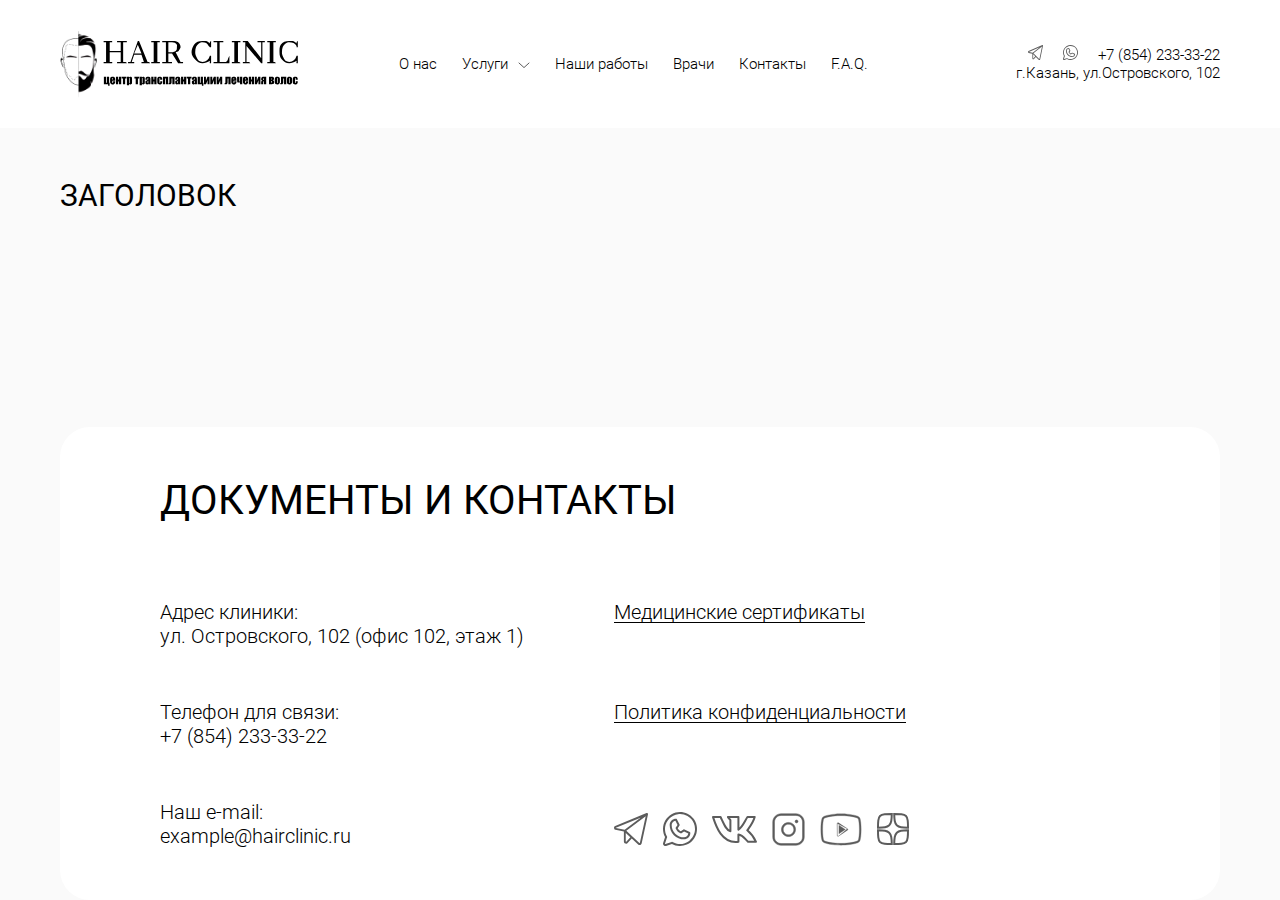
<file: template.html>
<!DOCTYPE html>
<html lang="ru">
  <head>
    <meta charset="UTF-8" />
    <meta name="viewport" content="width=device-width, initial-scale=1.0" />
    <title>Document</title>
    <meta name="description" content="Центр трансплантации лечения волос" />
    <link rel="stylesheet" href="css/swiper-boundle.min.css" />
    <link rel="stylesheet" href="css/main.css" />
  </head>
  <body>
    <div class="wrapper">
      <header class="header">
        <div class="container">
          <div class="header__inner">
            <a class="header__logo" href="./index.html">
              <img
                class="header__logo-img"
                src="./images/logo.svg"
                alt="logo"
              />
            </a>
            <div class="header__social">
              <a class="header__social-link" href="#" target="_blank">
                <img src="./images/social-telegram.svg" alt="tg" />
              </a>
              <a class="header__social-link" href="#" target="_blank">
                <img src="./images/social-whatsapp.svg" alt="whatsapp" />
              </a>
              <a class="header__social-link" href="#" target="_blank">
                <img src="./images/social-call.svg" alt="call" />
              </a>
            </div>
            <div class="header__menu">
              <nav class="nav">
                <ul class="menu">
                  <li class="menu__item">
                    <a class="menu__link" href="#">О нас</a>
                  </li>
                  <li class="menu__item">
                    <a class="menu__link" href="#transfer">Услуги</a>
                    <span class="menu__link-arrow">
                      <svg
                        xmlns="http://www.w3.org/2000/svg"
                        width="12"
                        height="7"
                        viewBox="0 0 12 7"
                        fill="none"
                      >
                        <path
                          d="M1 1L6.00081 5.58L11 1"
                          stroke-linecap="round"
                          stroke-linejoin="round"
                        />
                      </svg>
                    </span>
                    <ul class="submenu">
                      <li class="submenu__item">
                        <a class="submenu__link" href="#"
                          >Пересадка волос на голове</a
                        >
                      </li>
                      <li class="submenu__item">
                        <a class="submenu__link" href="#"
                          >Пересадка волос на бороде и усах</a
                        >
                      </li>
                      <li class="submenu__item">
                        <a class="submenu__link" href="#"
                          >Пересадка волос для женщин</a
                        >
                      </li>
                      <li class="submenu__item">
                        <a class="submenu__link" href="#"
                          >Пересадка волос на бровях</a
                        >
                      </li>
                    </ul>
                  </li>
                  <li class="menu__item">
                    <a class="menu__link" href="#">Наши работы</a>
                  </li>
                  <li class="menu__item">
                    <a class="menu__link" href="#doctor">Врачи</a>
                  </li>
                  <li class="menu__item">
                    <a class="menu__link" href="./contacts.html">Контакты</a>
                  </li>
                  <li class="menu__item">
                    <a class="menu__link" href="#faq">F.A.Q.</a>
                  </li>
                </ul>
              </nav>
              <div class="header__right">
                <div class="header__links">
                  <a class="header__links-telegram" href="#" target="_blank">
                    <svg
                      xmlns="http://www.w3.org/2000/svg"
                      width="15"
                      height="15"
                      viewBox="0 0 15 15"
                      fill="none"
                    >
                      <path
                        d="M14.8344 0.130289C14.7687 0.0665226 14.6886 0.0241258 14.6029 0.00767349C14.5173 -0.00877881 14.4292 0.00133799 14.3483 0.0369322L0.530036 6.10588C0.361963 6.17968 0.219763 6.31269 0.124791 6.48493C0.029819 6.65717 -0.0127975 6.85934 0.00334161 7.06108C0.0194807 7.26282 0.093504 7.45324 0.214295 7.60374C0.335086 7.75424 0.496123 7.85669 0.673223 7.89572L4.36336 8.70915V13.315C4.36344 13.5285 4.42037 13.7371 4.52685 13.9141C4.63333 14.0911 4.78449 14.2283 4.96095 14.3081C5.13741 14.388 5.3311 14.4068 5.51717 14.3623C5.70324 14.3177 5.8732 14.2118 6.00524 14.058L7.82167 11.9437L10.6568 14.7329C10.8299 14.9048 11.053 14.9998 11.2841 15C11.385 14.9997 11.4853 14.9819 11.5814 14.9472C11.7389 14.8913 11.8805 14.79 11.9923 14.6534C12.104 14.5169 12.1819 14.3498 12.2182 14.169L14.9879 0.655993C15.0073 0.560995 15.0033 0.461833 14.9763 0.369195C14.9493 0.276557 14.9002 0.193955 14.8344 0.130289ZM0.821183 6.992C0.818572 6.9841 0.818572 6.97541 0.821183 6.96751C0.824263 6.96484 0.827721 6.96277 0.831411 6.96139L11.7211 2.17725L4.67769 7.83986L0.831411 6.99506L0.821183 6.992ZM5.41613 13.4198C5.39734 13.4417 5.37316 13.4568 5.34669 13.4632C5.32022 13.4696 5.29264 13.4671 5.26748 13.4558C5.24232 13.4446 5.22072 13.4252 5.20542 13.4001C5.19012 13.375 5.18182 13.3454 5.18157 13.315V9.34428L7.20597 11.3338L5.41613 13.4198ZM11.4211 13.9616C11.4161 13.9875 11.405 14.0114 11.3889 14.0307C11.3728 14.0501 11.3524 14.0643 11.3298 14.0718C11.3067 14.0809 11.2818 14.0828 11.2578 14.0775C11.2338 14.0721 11.2116 14.0595 11.1934 14.0412L5.42977 8.36709L13.9774 1.49238L11.4211 13.9616Z"
                        fill="#5C5C5C"
                      />
                    </svg>
                  </a>
                  <a class="header__links-whatsapp" href="#" target="_blank">
                    <svg
                      xmlns="http://www.w3.org/2000/svg"
                      width="15"
                      height="15"
                      viewBox="0 0 15 15"
                      fill="none"
                    >
                      <path
                        d="M11.8173 8.86985L9.46418 7.69338C9.39467 7.65882 9.31728 7.6432 9.23981 7.64811C9.16235 7.65302 9.08755 7.67827 9.02296 7.72132L7.86992 8.48971C7.28619 8.19091 6.81127 7.71603 6.51244 7.13235L7.28163 5.98015C7.32469 5.91557 7.34994 5.84077 7.35485 5.76331C7.35976 5.68585 7.34414 5.60847 7.30957 5.53897L6.133 3.18603C6.09642 3.11242 6.03999 3.05048 5.97009 3.00722C5.90019 2.96396 5.81959 2.94108 5.73738 2.94118C4.99626 2.94118 4.28551 3.23556 3.76146 3.75956C3.23742 4.28355 2.94301 4.99425 2.94301 5.73529C2.94496 7.4118 3.61187 9.01909 4.79744 10.2046C5.98302 11.39 7.59044 12.0569 9.2671 12.0588C10.0082 12.0588 10.719 11.7644 11.243 11.2404C11.7671 10.7164 12.0615 10.0058 12.0615 9.26471C12.0615 9.18271 12.0387 9.10232 11.9955 9.03257C11.9524 8.96283 11.8907 8.90648 11.8173 8.86985ZM9.2671 11.1765C7.82442 11.1747 6.44133 10.6009 5.4212 9.58085C4.40107 8.56081 3.82719 7.17785 3.82544 5.73529C3.82548 5.27389 3.99241 4.82808 4.29542 4.48009C4.59842 4.13211 5.01707 3.90544 5.47412 3.84191L6.40508 5.70368L5.64104 6.84927C5.6009 6.90969 5.57627 6.97907 5.56935 7.05128C5.56242 7.12349 5.57341 7.19629 5.60133 7.26324C6.00705 8.22776 6.77441 8.99505 7.73902 9.40074C7.80598 9.42866 7.87878 9.43965 7.951 9.43272C8.02321 9.42579 8.09261 9.40117 8.15303 9.36103L9.29872 8.59706L11.1606 9.52794C11.0971 9.98495 10.8704 10.4036 10.5224 10.7065C10.1744 11.0095 9.72854 11.1764 9.2671 11.1765ZM7.50224 1.65306e-07C6.20197 -0.000272773 4.92396 0.337447 3.79359 0.980026C2.66323 1.62261 1.71934 2.54797 1.05452 3.66534C0.389711 4.7827 0.0268114 6.05369 0.00142951 7.3536C-0.0239524 8.65351 0.289055 9.93769 0.909743 11.0801L0.0552561 13.6441C-0.00523704 13.8255 -0.014016 14.0201 0.0299033 14.2062C0.0738225 14.3923 0.168704 14.5625 0.303914 14.6977C0.439124 14.8329 0.609318 14.9278 0.795422 14.9717C0.981525 15.0156 1.17618 15.0068 1.35758 14.9463L3.92177 14.0919C4.92553 14.6366 6.04041 14.9449 7.18141 14.9933C8.32241 15.0417 9.4594 14.8289 10.5057 14.3712C11.552 13.9135 12.4799 13.223 13.2188 12.3522C13.9576 11.4815 14.4878 10.4535 14.7691 9.34676C15.0503 8.23999 15.075 7.08363 14.8414 5.96585C14.6078 4.84807 14.122 3.79838 13.4211 2.89684C12.7202 1.99529 11.8226 1.26569 10.7969 0.76366C9.77111 0.261634 8.64427 0.000441809 7.50224 1.65306e-07ZM7.50224 14.1176C6.33885 14.1179 5.19594 13.8116 4.18871 13.2294C4.12156 13.1908 4.04555 13.1703 3.9681 13.1699C3.92063 13.1701 3.87349 13.1778 3.82838 13.1926L1.07888 14.1088C1.05296 14.1175 1.02515 14.1187 0.998568 14.1124C0.971982 14.1062 0.947669 14.0926 0.928353 14.0733C0.909037 14.054 0.895483 14.0297 0.889208 14.0031C0.882934 13.9765 0.884188 13.9487 0.89283 13.9228L1.80909 11.1765C1.82891 11.1171 1.83589 11.0542 1.82955 10.992C1.82321 10.9298 1.8037 10.8696 1.77232 10.8154C1.0423 9.55448 0.748859 8.08787 0.937534 6.64313C1.12621 5.19839 1.78644 3.85629 2.81582 2.82506C3.84519 1.79383 5.18614 1.1311 6.63065 0.939701C8.07515 0.748302 9.54245 1.03893 10.8049 1.76649C12.0674 2.49406 13.0544 3.61789 13.6129 4.96363C14.1714 6.30937 14.2701 7.80178 13.8937 9.20934C13.5173 10.6169 12.6869 11.8609 11.5313 12.7484C10.3756 13.6359 8.95937 14.1172 7.50224 14.1176Z"
                        fill="#5C5C5C"
                      />
                    </svg>
                  </a>
                  <a class="header__links-phone" href="tel:+78542333322">
                    +7 (854) 233-33-22
                  </a>
                </div>
                <span class="header__address"
                  >г.Казань, ул.Островского, 102</span
                >
              </div>
              <div class="header__menu-social">
                <a class="header__menu-social-link" href="#" target="_blank">
                  <img src="images/mobmenu-vk.svg" alt="vk" />
                </a>
                <a class="header__menu-social-link" href="#" target="_blank">
                  <img src="images/mobmenu-insta.svg" alt="insta" />
                </a>
                <a class="header__menu-social-link" href="#" target="_blank">
                  <img src="images/mobmenu-yt.svg" alt="yt" />
                </a>
                <a class="header__menu-social-link" href="#" target="_blank">
                  <img src="images/mobmenu-dzen.svg" alt="dzen" />
                </a>
              </div>
            </div>
            <div class="hamburger">
              <span></span>
            </div>
          </div>
        </div>
      </header>

      <main>
        <section class="template">
          <div class="container">
            <h1 class="template__title">Заголовок</h1>
            <div class="template__inner"></div>
          </div>
        </section>
      </main>

      <footer class="footer">
        <div class="container">
          <div class="footer__inner">
            <h2 class="footer__title">документы и контакты</h2>
            <div class="footer__content">
              <div class="footer__left">
                <p class="footer__address">
                  Адрес клиники: <br />
                  ул. Островского, 102 (офис 102, этаж 1)
                </p>
                <p class="footer__tel">
                  Телефон для связи: <br />
                  <a href="tel:+78542333322">+7 (854) 233-33-22</a>
                </p>
                <p class="footer__email">
                  Наш e-mail: <br />
                  <a href="mailto:example@hairclinic.ru"
                    >example@hairclinic.ru</a
                  >
                </p>
              </div>
              <div class="footer__right">
                <a class="footer__certificate" href="#" target="_blank">
                  Медицинские сертификаты
                </a>
                <a href="#" class="footer__policy"
                  >Политика конфиденциальности</a
                >
                <div class="footer__socials">
                  <a class="footer__socials-link" href="#" target="_blank">
                    <svg
                      xmlns="http://www.w3.org/2000/svg"
                      width="34"
                      height="32"
                      viewBox="0 0 34 32"
                      fill="none"
                    >
                      <path
                        d="M33.6247 0.27795C33.4756 0.141915 33.2942 0.0514683 33.1 0.0163701C32.9058 -0.0187281 32.7062 0.00285439 32.5228 0.0787888L1.20142 13.0259C0.820449 13.1833 0.498128 13.4671 0.282859 13.8345C0.0675896 14.202 -0.0290076 14.6333 0.00757431 15.0636C0.0441562 15.494 0.211942 15.9002 0.485735 16.2213C0.759528 16.5424 1.12455 16.7609 1.52597 16.8442L9.89029 18.5795V28.4053C9.89046 28.8608 10.0195 29.3059 10.2609 29.6834C10.5022 30.0609 10.8449 30.3536 11.2448 30.524C11.6448 30.6944 12.0838 30.7346 12.5056 30.6395C12.9274 30.5444 13.3126 30.3184 13.6119 29.9904L17.7291 25.4799L24.1554 31.4303C24.5477 31.7969 25.0534 31.9996 25.5772 32C25.806 31.9994 26.0333 31.9614 26.2511 31.8874C26.6081 31.768 26.9292 31.5519 27.1825 31.2606C27.4358 30.9693 27.6124 30.613 27.6946 30.2271L33.9725 1.39945C34.0166 1.19679 34.0075 0.985245 33.9463 0.787617C33.885 0.589989 33.7738 0.413771 33.6247 0.27795ZM1.86135 14.9163C1.85543 14.8994 1.85543 14.8809 1.86135 14.864C1.86833 14.8583 1.87617 14.8539 1.88453 14.851L26.5679 4.64479L10.6028 16.725L1.88453 14.9228L1.86135 14.9163ZM12.2766 28.629C12.234 28.6756 12.1792 28.7079 12.1192 28.7216C12.0592 28.7352 11.9967 28.7297 11.9396 28.7057C11.8826 28.6817 11.8336 28.6403 11.7989 28.5868C11.7643 28.5333 11.7455 28.4701 11.7449 28.4053V19.9345L16.3335 24.1789L12.2766 28.629ZM25.8879 29.7847C25.8765 29.8399 25.8513 29.8909 25.8148 29.9322C25.7784 29.9736 25.7321 30.0038 25.6808 30.0198C25.6285 30.0392 25.5722 30.0434 25.5178 30.0319C25.4634 30.0204 25.4129 29.9937 25.3717 29.9545L12.3075 17.8498L31.682 3.18374L25.8879 29.7847Z"
                        fill="#5C5C5C"
                      />
                    </svg>
                  </a>
                  <a class="footer__socials-link" href="#" target="_blank">
                    <svg
                      xmlns="http://www.w3.org/2000/svg"
                      width="34"
                      height="34"
                      viewBox="0 0 34 34"
                      fill="none"
                    >
                      <path
                        d="M26.7859 20.105L21.4521 17.4383C21.2946 17.36 21.1192 17.3246 20.9436 17.3357C20.768 17.3468 20.5984 17.4041 20.452 17.5017L17.8385 19.2433C16.5154 18.5661 15.4389 17.4897 14.7615 16.1667L16.505 13.555C16.6026 13.4086 16.6599 13.2391 16.671 13.0635C16.6821 12.8879 16.6467 12.7125 16.5684 12.555L13.9015 7.22167C13.8185 7.05481 13.6906 6.91443 13.5322 6.81637C13.3738 6.7183 13.1911 6.66646 13.0047 6.66667C11.3249 6.66667 9.71382 7.33393 8.52598 8.52166C7.33815 9.70939 6.67083 11.3203 6.67083 13C6.67524 16.8001 8.1869 20.4433 10.8742 23.1303C13.5615 25.8174 17.205 27.3289 21.0054 27.3333C22.6853 27.3333 24.2963 26.6661 25.4842 25.4783C26.672 24.2906 27.3393 22.6797 27.3393 21C27.3394 20.8141 27.2876 20.6319 27.1899 20.4738C27.0921 20.3157 26.9522 20.188 26.7859 20.105ZM21.0054 25.3333C17.7354 25.3294 14.6003 24.0287 12.2881 21.7166C9.97576 19.4045 8.67497 16.2698 8.671 13C8.6711 11.9542 9.04946 10.9436 9.73628 10.1549C10.4231 9.36612 11.372 8.85234 12.408 8.70833L14.5182 12.9283L12.7864 15.525C12.6954 15.662 12.6396 15.8192 12.6239 15.9829C12.6082 16.1466 12.6331 16.3116 12.6964 16.4633C13.616 18.6496 15.3553 20.3888 17.5418 21.3083C17.6936 21.3716 17.8586 21.3965 18.0223 21.3808C18.186 21.3651 18.3432 21.3093 18.4802 21.2183L21.0771 19.4867L25.2975 21.5967C25.1535 22.6325 24.6396 23.5814 23.8508 24.2682C23.062 24.9549 22.0514 25.3332 21.0054 25.3333ZM17.0051 3.74694e-07C14.0578 -0.000618286 11.161 0.764879 8.59881 2.22139C6.03665 3.67791 3.89717 5.7754 2.39025 8.3081C0.883344 10.8408 0.0607725 13.7217 0.00324021 16.6682C-0.054292 19.6146 0.655191 22.5254 2.06209 25.115L0.125247 30.9267C-0.0118706 31.3378 -0.0317695 31.779 0.0677807 32.2008C0.167331 32.6226 0.382396 33.0083 0.688872 33.3148C0.995347 33.6212 1.38112 33.8363 1.80296 33.9358C2.22479 34.0353 2.66601 34.0154 3.07717 33.8783L8.88935 31.9417C11.1645 33.1762 13.6916 33.875 16.2779 33.9847C18.8641 34.0944 21.4413 33.6122 23.8129 32.5747C26.1845 31.5373 28.2878 29.972 29.9625 27.9984C31.6372 26.0247 32.8391 23.6947 33.4765 21.186C34.1139 18.6773 34.17 16.0562 33.6405 13.5226C33.111 10.989 32.0099 8.60967 30.4211 6.56616C28.8324 4.52266 26.7979 2.86889 24.4729 1.73096C22.1479 0.593037 19.5937 0.00100143 17.0051 3.74694e-07ZM17.0051 32C14.3681 32.0006 11.7775 31.3062 9.49441 29.9867C9.34221 29.8992 9.16992 29.8527 8.99436 29.8517C8.88675 29.8523 8.7799 29.8697 8.67767 29.9033L2.44545 31.98C2.38672 31.9996 2.32368 32.0024 2.26342 31.9882C2.20316 31.974 2.14805 31.9433 2.10427 31.8995C2.06048 31.8557 2.02976 31.8006 2.01554 31.7403C2.00132 31.6801 2.00416 31.6171 2.02375 31.5583L4.1006 25.3333C4.14553 25.1988 4.16134 25.0563 4.14697 24.9152C4.1326 24.7741 4.08839 24.6377 4.01726 24.515C2.36254 21.6568 1.69741 18.3325 2.12508 15.0578C2.55274 11.783 4.04927 8.74093 6.38251 6.40347C8.71575 4.066 11.7553 2.56383 15.0295 2.12999C18.3037 1.69615 21.6296 2.35491 24.4911 4.00405C27.3527 5.6532 29.59 8.20054 30.8559 11.2509C32.1218 14.3012 32.3455 17.684 31.4924 20.8745C30.6392 24.065 28.7569 26.8847 26.1375 28.8963C23.5181 30.9079 20.3079 31.9989 17.0051 32Z"
                        fill="#5C5C5C"
                      />
                    </svg>
                  </a>
                  <a class="footer__socials-link" href="#" target="_blank">
                    <svg
                      xmlns="http://www.w3.org/2000/svg"
                      width="45"
                      height="27"
                      viewBox="0 0 45 27"
                      fill="none"
                    >
                      <path
                        d="M26.4141 25.8296V18.5118C31.3315 19.2612 32.8862 23.1295 36.0174 25.8296H44C42.0042 21.376 39.0265 17.4314 35.2897 14.2909C38.1564 10.3455 41.1995 6.63156 42.688 1H35.4331C32.5885 5.30908 31.089 10.3565 26.4141 13.6848V1H15.8846L18.3985 4.10783V15.1836C14.319 14.7097 11.5626 7.24872 8.57462 1H1C3.75641 9.44183 9.5559 27.9676 26.4141 25.8296Z"
                        stroke="#5C5C5C"
                        stroke-width="2"
                        stroke-linecap="round"
                        stroke-linejoin="round"
                      />
                    </svg>
                  </a>
                  <a class="footer__socials-link" href="#" target="_blank">
                    <svg
                      xmlns="http://www.w3.org/2000/svg"
                      width="33"
                      height="33"
                      viewBox="0 0 33 33"
                      fill="none"
                    >
                      <path
                        d="M16.5003 9.43H16.5C15.1017 9.43 13.7348 9.84465 12.5721 10.6215C11.4095 11.3984 10.5033 12.5026 9.96817 13.7944C9.43306 15.0863 9.29305 16.5078 9.56585 17.8793C9.83865 19.2507 10.512 20.5105 11.5008 21.4992C12.4895 22.488 13.7493 23.1614 15.1207 23.4342C16.4922 23.707 17.9137 23.5669 19.2056 23.0318C20.4974 22.4967 21.6016 21.5905 22.3785 20.4279C23.1554 19.2652 23.57 17.8983 23.57 16.5V16.4997C23.5679 14.6254 22.8223 12.8284 21.497 11.503C20.1716 10.1777 18.3746 9.43213 16.5003 9.43ZM23.9403 0.75H23.94L9.06 0.75L9.05971 0.75C6.85662 0.752538 4.74448 1.62884 3.18666 3.18666C1.62884 4.74448 0.752538 6.85662 0.75 9.05971V9.06L0.75 23.94L0.75 23.9403C0.752538 26.1434 1.62884 28.2555 3.18666 29.8133C4.74448 31.3712 6.85662 32.2475 9.05971 32.25H9.06H23.94H23.9403C26.1434 32.2475 28.2555 31.3712 29.8133 29.8133C31.3712 28.2555 32.2475 26.1434 32.25 23.9403V23.94V9.06V9.05971C32.2475 6.85662 31.3712 4.74448 29.8133 3.18666C28.2555 1.62884 26.1434 0.752538 23.9403 0.75ZM23.7322 7.20111L23.8711 7.40898L23.7322 7.20111C23.4872 7.36483 23.2962 7.59754 23.1834 7.8698C23.0706 8.14206 23.0411 8.44165 23.0986 8.73068C23.1561 9.01972 23.298 9.28521 23.5064 9.49359C23.7148 9.70197 23.9803 9.84388 24.2693 9.90137C24.5583 9.95886 24.8579 9.92936 25.1302 9.81658C25.4025 9.70381 25.6352 9.51283 25.7989 9.2678C25.9626 9.02277 26.05 8.73469 26.05 8.44C26.05 8.04483 25.893 7.66584 25.6136 7.38641C25.3342 7.10698 24.9552 6.95 24.56 6.95C24.2653 6.95 23.9772 7.03739 23.7322 7.20111ZM16.5 21.83C15.4458 21.83 14.4153 21.5174 13.5388 20.9317C12.6623 20.3461 11.9791 19.5136 11.5757 18.5397C11.1723 17.5658 11.0668 16.4941 11.2724 15.4602C11.4781 14.4262 11.9857 13.4765 12.7311 12.7311C13.4765 11.9857 14.4262 11.4781 15.4602 11.2724C16.4941 11.0668 17.5658 11.1723 18.5397 11.5757C19.5136 11.9791 20.3461 12.6623 20.9317 13.5388C21.5174 14.4153 21.83 15.4458 21.83 16.5C21.83 17.9136 21.2684 19.2693 20.2689 20.2689C19.2693 21.2684 17.9136 21.83 16.5 21.83ZM30.51 23.9397C30.508 25.6817 29.8152 27.3517 28.5834 28.5834C27.3517 29.8152 25.6817 30.508 23.9397 30.51H9.06028C7.31834 30.508 5.64831 29.8152 4.41657 28.5834C3.18483 27.3517 2.49198 25.6817 2.49 23.9397V9.06028C2.49198 7.31834 3.18483 5.64831 4.41657 4.41657C5.64831 3.18483 7.31834 2.49198 9.06028 2.49H23.9397C25.6817 2.49198 27.3517 3.18483 28.5834 4.41657C29.8152 5.64831 30.508 7.31834 30.51 9.06028V23.9397Z"
                        fill="#5C5C5C"
                        stroke="#5C5C5C"
                        stroke-width="0.5"
                      />
                    </svg>
                  </a>
                  <a class="footer__socials-link" href="#" target="_blank">
                    <svg
                      xmlns="http://www.w3.org/2000/svg"
                      width="42"
                      height="33"
                      viewBox="0 0 42 33"
                      fill="none"
                    >
                      <path
                        d="M17.6164 23.1885L17.6164 23.1884C17.4742 23.1125 17.3554 22.9995 17.2726 22.8615C17.1898 22.7234 17.1461 22.5655 17.1463 22.4046M17.6164 23.1885L17.2963 10.5953M17.6164 23.1885C17.7587 23.2644 17.9189 23.3003 18.08 23.2925M17.6164 23.1885L18.08 23.2925M17.1463 22.4046L17.2963 22.4047H17.1463V22.4046ZM17.1463 22.4046V10.5954M17.1463 10.5954L17.2963 10.5953M17.1463 10.5954V10.5953H17.2963M17.1463 10.5954C17.1462 10.4344 17.1899 10.2765 17.2728 10.1385C17.3557 10.0005 17.4746 9.88756 17.6168 9.81172C17.759 9.73588 17.9191 9.69995 18.0801 9.70772C18.2411 9.71549 18.397 9.76667 18.5311 9.85584C18.5312 9.85585 18.5312 9.85586 18.5312 9.85588L27.4199 15.7605L17.2963 10.5953M18.08 23.2925C18.241 23.2847 18.397 23.2334 18.5311 23.1442L18.08 23.2925ZM40.1192 5.85565L40.1187 5.85571C39.9679 5.26656 39.6788 4.72155 39.2753 4.2655C38.8712 3.80878 38.364 3.45439 37.7955 3.23151L37.7946 3.23118C34.6446 2.0184 30.5473 1.42429 27.1938 1.13246C23.9191 0.84749 21.3404 0.849745 21.0198 0.850025C21.0118 0.850032 21.0052 0.850038 21 0.850038C20.9948 0.850038 20.9882 0.850032 20.9802 0.850025C20.6596 0.849745 18.0809 0.84749 14.8062 1.13246C11.4527 1.42429 7.35537 2.0184 4.20536 3.23118L4.20536 3.23118L4.20453 3.2315C3.63625 3.45419 3.12916 3.80829 2.7251 4.26466C2.32112 4.72093 2.0317 5.26636 1.88071 5.85601C1.40642 7.67027 0.85 10.9845 0.85 16.5C0.85 22.0154 1.4064 25.3296 1.88069 27.1439C2.03167 27.7336 2.32111 28.279 2.7251 28.7353C3.12916 29.1917 3.63625 29.5458 4.20453 29.7685L4.20536 29.7688C7.35537 30.9816 11.4527 31.5757 14.8062 31.8675C18.0809 32.1525 20.6596 32.1503 20.9802 32.15L21 32.15H21.1315C21.7721 32.15 24.4429 32.1301 27.6995 31.8232C30.9533 31.5165 34.8046 30.9223 37.8002 29.7688L37.801 29.7685C38.3693 29.5458 38.8764 29.1917 39.2805 28.7353C39.6845 28.279 39.974 27.7334 40.125 27.1436C40.5936 25.3279 41.15 22.0157 41.15 16.5C41.15 10.9841 40.5935 7.66984 40.1192 5.85565ZM3.61024 26.6987L3.60987 26.6973C3.16208 24.9967 2.63148 21.8418 2.63148 16.5C2.63148 11.1583 3.16206 8.00321 3.60443 6.30224L3.60468 6.30129C3.6849 5.98427 3.83957 5.69074 4.056 5.44488C4.27228 5.19918 4.54405 5.00812 4.84897 4.88745C7.82531 3.74236 11.8322 3.17578 15.1183 2.89647C18.3467 2.62206 20.8644 2.62601 20.9954 2.62622L21 2.62622L21.0048 2.62622C21.1385 2.62599 23.6538 2.62176 26.879 2.89578C30.1636 3.17486 34.1691 3.74143 37.1454 4.88743C37.4504 5.0081 37.7222 5.19917 37.9385 5.44488C38.1549 5.69074 38.3095 5.98427 38.3898 6.30129L38.3901 6.30268C38.8379 8.00332 39.3685 11.1582 39.3685 16.5C39.3685 21.8417 38.8379 24.9968 38.3956 26.6978L38.3907 26.7163V26.7276C38.3093 27.0378 38.1564 27.3249 37.944 27.5662C37.7278 27.8118 37.4561 28.0029 37.1513 28.1235C34.1749 29.2632 30.1679 29.827 26.8818 30.1049C23.6535 30.3779 21.1359 30.374 21.0046 30.3738L21 30.3738L20.9954 30.3738C20.8645 30.374 18.3481 30.3779 15.121 30.1035C11.8364 29.8242 7.83097 29.2577 4.85464 28.1126C4.54967 27.9919 4.27786 27.8008 4.06155 27.5551C3.84513 27.3093 3.69046 27.0157 3.61024 26.6987ZM18.5313 23.1441L27.4199 17.2395C27.5421 17.1585 27.6424 17.0486 27.7117 16.9196C27.7811 16.7906 27.8174 16.6464 27.8174 16.5C27.8174 16.3536 27.7811 16.2094 27.7117 16.0804C27.6424 15.9515 27.5422 15.8416 27.42 15.7606L18.5313 23.1441ZM25.3197 16.5L18.9278 20.7466V12.2534L25.3197 16.5Z"
                        fill="#5C5C5C"
                        stroke="#5C5C5C"
                        stroke-width="0.3"
                      />
                    </svg>
                  </a>
                  <a class="footer__socials-link" href="#" target="_blank">
                    <svg
                      xmlns="http://www.w3.org/2000/svg"
                      width="32"
                      height="32"
                      viewBox="0 0 32 32"
                      fill="none"
                    >
                      <path
                        d="M17.7492 7.95307C17.4169 6.22007 17.3028 4.02616 17.2035 1.00056C20.0632 1.00463 22.4454 1.03717 24.3978 1.28893C26.5781 1.57007 28.0402 2.10585 28.9842 3.01575C29.8898 3.95568 30.4284 5.46543 30.7109 7.68211C30.9619 9.65209 30.9951 12.0274 30.9994 14.7949C27.9736 14.6915 25.7799 14.5776 24.0463 14.2463C22.1789 13.8895 20.9166 13.292 19.7929 12.2071C18.7073 11.0827 18.1073 9.81984 17.7492 7.95307ZM7.95374 14.2463C6.22013 14.5776 4.02639 14.6915 1.00061 14.7949C1.00487 12.0274 1.03811 9.65209 1.28912 7.68211C1.57157 5.46543 2.11018 3.95567 3.0158 3.01575C3.95958 2.10608 5.42423 1.57015 7.60638 1.28894C9.55974 1.03721 11.9417 1.00464 14.7965 1.00056C14.6972 4.02616 14.5831 6.22007 14.2508 7.95307C13.8927 9.81984 13.2927 11.0827 12.2071 12.2071C11.0834 13.292 9.82115 13.8895 7.95374 14.2463ZM14.2463 24.0463C14.5776 25.7799 14.6915 27.9736 14.7949 30.9994C11.936 30.9954 9.55422 30.9628 7.60218 30.7111C5.42195 30.4299 3.95981 29.8942 3.01581 28.9843C2.11018 28.0443 1.57157 26.5346 1.28912 24.3179C1.03806 22.3475 1.00486 19.9717 1.00061 17.2035C4.02619 17.3028 6.22007 17.4169 7.95307 17.7492C9.81984 18.1073 11.0827 18.7073 12.2071 19.7929C13.292 20.9166 13.8895 22.1789 14.2463 24.0463ZM24.0463 17.7537C25.7799 17.4224 27.9736 17.3085 30.9994 17.2051C30.9951 19.9726 30.9619 22.3479 30.7109 24.3179C30.4284 26.5346 29.8898 28.0443 28.9842 28.9843C28.0402 29.8942 26.5781 30.4299 24.3978 30.7111C22.4454 30.9628 20.0632 30.9954 17.2035 30.9994C17.3028 27.9738 17.4169 25.7799 17.7492 24.0469C18.1073 22.1802 18.7073 20.9173 19.7929 19.7929C20.9166 18.708 22.1789 18.1105 24.0463 17.7537Z"
                        stroke="#5C5C5C"
                        stroke-width="2"
                      />
                    </svg>
                  </a>
                </div>
              </div>
            </div>
          </div>
        </div>
      </footer>
    </div>

    <script src="./js/fslightbox.js"></script>
    <script src="./js/swiper-boundle.min.js"></script>
    <script src="./js/main.js"></script>
  </body>
</html>
</file>
<file: css/main.css>
/* Reset and base styles  */
* {
  padding: 0px;
  margin: 0px;
  border: none;
}

*,
*::before,
*::after {
  -webkit-box-sizing: border-box;
          box-sizing: border-box;
}

/* Links */
a {
  color: inherit;
}

li {
  font-size: 0;
}

a,
a:link,
a:visited {
  text-decoration: none;
}

a:hover {
  text-decoration: none;
}

/* Common */
aside,
nav,
footer,
header,
section,
main {
  display: block;
}

h1,
h2,
h3,
h4,
h5,
h6,
p {
  font-size: inherit;
  font-weight: inherit;
}

ul,
ul li {
  list-style: none;
}

img {
  vertical-align: top;
}

img,
svg {
  max-width: 100%;
  height: auto;
}

address {
  font-style: normal;
}

/* Form */
input,
textarea,
button,
select {
  font-family: inherit;
  font-size: inherit;
  line-height: inherit;
  color: inherit;
  background-color: transparent;
}

input::-ms-clear {
  display: none;
}

button,
input[type=submit] {
  display: inline-block;
  -webkit-box-shadow: none;
          box-shadow: none;
  background-color: transparent;
  background: none;
  cursor: pointer;
}

input:focus,
input:active,
button:focus,
button:active {
  outline: none;
}

button::-moz-focus-inner {
  padding: 0;
  border: 0;
}

label {
  cursor: pointer;
}

legend {
  display: block;
}

@font-face {
  font-family: "Roboto";
  src: url(../fonts/Roboto-Light.woff), url(../fonts/Roboto-Light.woff2);
  font-style: normal;
  font-weight: 300;
  font-display: swap;
}
@font-face {
  font-family: "Roboto";
  src: url(../fonts/Roboto-Regular.woff), url(../fonts/Roboto-Regular.woff2);
  font-style: normal;
  font-weight: 400;
  font-display: swap;
}
html,
body {
  width: 100%;
  height: 100%;
  margin: 0;
  padding: 0;
  font-family: "Roboto", sans-serif;
  font-weight: 400;
  font-size: 16px;
  color: #000;
  scroll-behavior: smooth;
  background: var(--light-grey, #fafafa);
}

.wrapper {
  min-height: 100%;
  display: -webkit-box;
  display: -ms-flexbox;
  display: flex;
  -webkit-box-orient: vertical;
  -webkit-box-direction: normal;
      -ms-flex-direction: column;
          flex-direction: column;
}

main {
  -webkit-box-flex: 1;
      -ms-flex: 1 1 auto;
          flex: 1 1 auto;
}

.no-scroll {
  overflow: hidden;
}

.container {
  max-width: 1180px;
  padding: 0 10px;
  margin: 0 auto;
}

@media only screen and (max-width: 768px) {
  .container {
    padding: 0 15px;
  }
}
.header {
  width: 100%;
  padding: 30px 0;
  position: relative;
  background: #ffffff;
}
.header__inner {
  display: -webkit-box;
  display: -ms-flexbox;
  display: flex;
  -webkit-box-align: center;
      -ms-flex-align: center;
          align-items: center;
  -webkit-box-pack: justify;
      -ms-flex-pack: justify;
          justify-content: space-between;
}
.header__logo {
  display: -webkit-box;
  display: -ms-flexbox;
  display: flex;
  -webkit-box-orient: vertical;
  -webkit-box-direction: normal;
      -ms-flex-direction: column;
          flex-direction: column;
  -webkit-box-align: start;
      -ms-flex-align: start;
          align-items: flex-start;
}
.header__logo img {
  width: 239px;
}
.header__social {
  display: none;
  -webkit-box-align: center;
      -ms-flex-align: center;
          align-items: center;
  position: absolute;
  top: 50%;
  left: 50%;
  -webkit-transform: translate(-50%, -50%);
          transform: translate(-50%, -50%);
}
.header__social-link:not(:last-child) {
  margin-right: 10px;
}
.header__menu {
  margin-left: auto;
  display: -webkit-box;
  display: -ms-flexbox;
  display: flex;
  -webkit-box-align: center;
      -ms-flex-align: center;
          align-items: center;
}
.header__menu-social {
  margin-top: 50px;
  display: none;
  -webkit-box-align: center;
      -ms-flex-align: center;
          align-items: center;
}
.header__menu-social-link {
  display: -webkit-box;
  display: -ms-flexbox;
  display: flex;
  -webkit-box-align: center;
      -ms-flex-align: center;
          align-items: center;
  -webkit-box-pack: center;
      -ms-flex-pack: center;
          justify-content: center;
}
.header__menu-social-link:not(:last-child) {
  margin-right: 8.15px;
}
.header .nav {
  display: -webkit-box;
  display: -ms-flexbox;
  display: flex;
  -webkit-box-align: center;
      -ms-flex-align: center;
          align-items: center;
}
.header .menu {
  display: -webkit-box;
  display: -ms-flexbox;
  display: flex;
  -webkit-box-align: center;
      -ms-flex-align: center;
          align-items: center;
  list-style-type: none;
}
.header .menu__item {
  position: relative;
}
.header .menu__item:not(:last-child) {
  margin-right: 25px;
}
@media (hover: hover) {
  .header .menu__item:hover .menu__link {
    color: #51b8c1;
  }
  .header .menu__item:hover .menu__link-arrow svg path {
    stroke: #51b8c1;
  }
}
@media (hover: none) {
  .header .menu__item:active .menu__link {
    color: #51b8c1;
  }
}
.header .menu__item:hover .submenu {
  opacity: 1;
  visibility: visible;
  z-index: 3;
}
.header .menu__link {
  font-weight: 300;
  font-size: 15px;
  color: #000;
  -webkit-transition: all 0.3s;
  transition: all 0.3s;
}
.header .menu__link-arrow {
  margin-left: 10px;
}
.header .menu__link-arrow svg path {
  stroke: #5c5c5c;
  -webkit-transition: all 0.3s;
  transition: all 0.3s;
}
.header .submenu {
  width: 270px;
  padding: 12px 15px;
  display: -webkit-box;
  display: -ms-flexbox;
  display: flex;
  -webkit-box-orient: vertical;
  -webkit-box-direction: normal;
      -ms-flex-direction: column;
          flex-direction: column;
  -webkit-transform: translateY(8px);
          transform: translateY(8px);
  position: absolute;
  border-bottom-left-radius: 20px;
  border-bottom-right-radius: 20px;
  background: #ffffff;
  opacity: 0;
  visibility: hidden;
  -webkit-transition: all 0.3s;
  transition: all 0.3s;
  z-index: -1;
}
.header .submenu__item:not(:first-child) {
  margin-top: 10px;
}
.header .submenu__link {
  font-weight: 300;
  font-size: 15px;
  color: #000;
}
@media (hover: hover) {
  .header .submenu__link:hover {
    color: #51b8c1;
  }
}
@media (hover: none) {
  .header .submenu__link:active {
    color: #51b8c1;
  }
}
.header__right {
  margin-left: 148px;
  display: -webkit-box;
  display: -ms-flexbox;
  display: flex;
  -webkit-box-orient: vertical;
  -webkit-box-direction: normal;
      -ms-flex-direction: column;
          flex-direction: column;
  -webkit-box-align: end;
      -ms-flex-align: end;
          align-items: flex-end;
}
.header__address {
  font-weight: 300;
  font-size: 15px;
  color: #000000;
}
.header__links {
  display: -webkit-box;
  display: -ms-flexbox;
  display: flex;
  -webkit-box-align: center;
      -ms-flex-align: center;
          align-items: center;
}
.header__links-telegram {
  margin-right: 20px;
}
@media (hover: hover) {
  .header__links-telegram:hover svg path {
    stroke: #51b8c1;
  }
}
@media (hover: none) {
  .header__links-telegram:active svg path {
    stroke: #51b8c1;
  }
}
.header__links-whatsapp {
  margin-right: 20px;
}
@media (hover: hover) {
  .header__links-whatsapp:hover svg path {
    stroke: #51b8c1;
  }
}
@media (hover: none) {
  .header__links-whatsapp:active svg path {
    stroke: #51b8c1;
  }
}
.header__links-phone {
  font-weight: 300;
  font-size: 15px;
  color: #000;
}
@media (hover: hover) {
  .header__links-phone:hover {
    color: #51b8c1;
  }
}
@media (hover: none) {
  .header__links-phone:active {
    color: #51b8c1;
  }
}
.header__links-inner {
  display: -webkit-box;
  display: -ms-flexbox;
  display: flex;
  -webkit-box-orient: vertical;
  -webkit-box-direction: normal;
      -ms-flex-direction: column;
          flex-direction: column;
}
.header__links span {
  font-weight: 300;
  font-size: 15px;
  color: #000;
}
.header .hamburger {
  display: none;
  width: 24px;
  height: 16px;
  -webkit-box-orient: vertical;
  -webkit-box-direction: normal;
      -ms-flex-direction: column;
          flex-direction: column;
  -webkit-box-align: end;
      -ms-flex-align: end;
          align-items: end;
  -webkit-box-pack: center;
      -ms-flex-pack: center;
          justify-content: center;
  margin-left: auto;
}
.header .hamburger span {
  width: 24px;
  height: 2px;
  background: #000;
  position: relative;
  -webkit-transition: all 0.3s;
  transition: all 0.3s;
}
.header .hamburger span::before {
  content: "";
  width: 24px;
  height: 2px;
  position: absolute;
  left: 0;
  background: #000;
  -webkit-transition: all 0.3s;
  transition: all 0.3s;
  -webkit-transform: translateY(-7px);
          transform: translateY(-7px);
}
.header .hamburger span::after {
  content: "";
  width: 24px;
  height: 2px;
  position: absolute;
  left: 0;
  background: #000;
  -webkit-transition: all 0.3s;
  transition: all 0.3s;
  -webkit-transform: translateY(7px);
          transform: translateY(7px);
}
.header .hamburger.hamburger--active span {
  width: 24px;
  height: 2px;
  position: relative;
  background: transparent;
}
.header .hamburger.hamburger--active span::before {
  -webkit-transform: rotate(45deg);
          transform: rotate(45deg);
  background: #ffffff;
}
.header .hamburger.hamburger--active span::after {
  -webkit-transform: rotate(-45deg);
          transform: rotate(-45deg);
  background: #ffffff;
}

@media only screen and (max-width: 1200px) {
  .header__right {
    margin-left: 75px;
  }
}
@media only screen and (max-width: 1100px) {
  .header__right {
    margin-left: 35px;
  }
}
@media only screen and (max-width: 992px) {
  .header {
    padding: 20px 0;
  }
  .header__social {
    display: -webkit-box;
    display: -ms-flexbox;
    display: flex;
  }
  .header__menu {
    width: 50%;
    height: 100vh;
    padding: 30px 20px;
    display: -webkit-box;
    display: -ms-flexbox;
    display: flex;
    -webkit-box-orient: vertical;
    -webkit-box-direction: normal;
        -ms-flex-direction: column;
            flex-direction: column;
    -webkit-box-align: start;
        -ms-flex-align: start;
            align-items: flex-start;
    position: fixed;
    top: 0;
    right: -100%;
    background: #5c5c5c;
    z-index: 5;
    -webkit-transition: all 0.3s;
    transition: all 0.3s;
    overflow-y: auto;
  }
  .header__menu.header__menu--active {
    right: 0;
  }
  .header__menu-social {
    display: -webkit-box;
    display: -ms-flexbox;
    display: flex;
  }
  .header .menu {
    -webkit-box-align: start;
        -ms-flex-align: start;
            align-items: flex-start;
    -webkit-box-orient: vertical;
    -webkit-box-direction: normal;
        -ms-flex-direction: column;
            flex-direction: column;
  }
  .header .menu__item {
    position: relative;
  }
  .header .menu__item:not(:last-child) {
    margin: 0 0 20px;
  }
  .header .menu__link {
    font-size: 18px;
    color: #ffffff;
  }
  .header .menu__link-arrow {
    display: none;
  }
  .header .submenu {
    width: 100%;
    padding: 15px 10px 0;
    position: inherit;
    opacity: 1;
    visibility: visible;
    z-index: 1;
    -webkit-transform: translateY(0);
            transform: translateY(0);
    border-radius: 0;
    background: transparent;
  }
  .header .submenu__link {
    color: #ffffff;
    font-size: 15px;
  }
  .header__right {
    margin: 45px 0 0;
    -webkit-box-align: start;
        -ms-flex-align: start;
            align-items: flex-start;
  }
  .header__address {
    margin-top: 20px;
    font-size: 15px;
    color: #ffffff;
  }
  .header__links-telegram {
    display: none;
  }
  .header__links-whatsapp {
    display: none;
  }
  .header__links-phone {
    font-size: 15px;
    color: #ffffff;
  }
  .header .hamburger {
    display: -webkit-box;
    display: -ms-flexbox;
    display: flex;
    z-index: 6;
  }
}
@media only screen and (max-width: 768px) {
  .header__logo {
    max-width: 180px;
  }
  .header__logo img {
    max-width: 180px;
  }
  .header__menu {
    width: 80%;
  }
}
@media only screen and (max-width: 576px) {
  .header__menu {
    width: 100%;
  }
  .header__social {
    margin: 0 auto;
    position: relative;
    top: auto;
    left: auto;
    -webkit-transform: translate(0);
            transform: translate(0);
  }
  .header__links {
    width: 150px;
    -ms-flex-wrap: wrap;
        flex-wrap: wrap;
  }
  .header__links-telegram {
    display: block;
  }
  .header__links-telegram svg {
    width: 19px;
    height: 19px;
  }
  .header__links-telegram svg path {
    fill: #ffffff;
  }
  .header__links-whatsapp {
    display: block;
  }
  .header__links-whatsapp svg {
    width: 19px;
    height: 19px;
  }
  .header__links-whatsapp svg path {
    fill: #ffffff;
  }
  .header__links-phone {
    margin-top: 50px;
  }
  .header .hamburger {
    margin: 0;
  }
}
@media only screen and (max-width: 480px) {
  .header__logo {
    max-width: 150px;
  }
  .header__logo img {
    width: 150px;
  }
}
.intro {
  width: 100%;
  background: -webkit-gradient(linear, left top, left bottom, color-stop(23.44%, #fff), color-stop(55.73%, rgba(255, 255, 255, 0.54)), to(rgba(255, 255, 255, 0)));
  background: linear-gradient(180deg, #fff 23.44%, rgba(255, 255, 255, 0.54) 55.73%, rgba(255, 255, 255, 0) 100%);
}
.intro__inner {
  display: -webkit-box;
  display: -ms-flexbox;
  display: flex;
  -webkit-box-align: center;
      -ms-flex-align: center;
          align-items: center;
  -webkit-box-pack: justify;
      -ms-flex-pack: justify;
          justify-content: space-between;
  padding: 63px 100px 0;
}
.intro__left {
  width: 345px;
}
.intro__title {
  font-size: 40px;
  text-transform: uppercase;
}
.intro__subtitle {
  margin-top: 20px;
  font-weight: 300;
  font-size: 25px;
}
.intro__btn {
  height: 51px;
  margin-top: 50px;
  padding: 0 20px;
  display: -webkit-inline-box;
  display: -ms-inline-flexbox;
  display: inline-flex;
  -webkit-box-align: center;
      -ms-flex-align: center;
          align-items: center;
  -webkit-box-pack: center;
      -ms-flex-pack: center;
          justify-content: center;
  font-size: 18px;
  color: #ffffff;
  text-transform: uppercase;
  border-radius: 30px;
  background-color: #51b8c1;
}
.intro__slider {
  width: 100%;
  max-width: 525px;
  height: 470.22px;
  overflow: hidden;
  position: relative;
}
.intro__slider-images {
  width: 100%;
  height: 100%;
  display: -webkit-box;
  display: -ms-flexbox;
  display: flex;
  position: relative;
}
.intro__slider-img-1 {
  width: 100%;
  height: 100%;
  background: url("../images/slide-after.png");
  background-repeat: no-repeat;
  background-size: cover;
  position: relative;
}
.intro__slider-img-2 {
  width: 48%;
  height: 100%;
  position: absolute;
  background: url("../images/slide-before.png");
  background-repeat: no-repeat;
  background-size: cover;
  -webkit-transition: all 0.1s linear;
  transition: all 0.1s linear;
}
.intro__slider-range {
  position: absolute;
  top: 0;
  width: 100%;
  z-index: 3;
}
.intro__slider-range input {
  width: 100%;
  outline: none;
  background: transparent;
  -webkit-transition: all 0.1s linear;
  transition: all 0.1s linear;
  -webkit-appearance: none;
}
.intro__slider-range input::-webkit-slider-thumb {
  width: 55px;
  height: 470.22px;
  background: none;
  -webkit-appearance: none;
  position: relative;
  -webkit-transition: all 0.1s linear;
  transition: all 0.1s linear;
  -webkit-box-shadow: none;
          box-shadow: none;
}
@media (hover: hover) {
  .intro__slider-range input::-webkit-slider-thumb:hover {
    cursor: pointer;
  }
}
.intro__slider-range .drag-line {
  width: 2px;
  height: 470.22px;
  position: absolute;
  left: 48%;
  -webkit-transform: translateX(-50%);
          transform: translateX(-50%);
  background: #ffffff;
  cursor: pointer;
  pointer-events: none;
  -webkit-transition: all 0.1s linear;
  transition: all 0.1s linear;
}
.intro__slider-range .drag-btn {
  position: relative;
  right: 27.5px;
  width: 55px;
  height: 15px;
  -webkit-transition: 0.1s linear;
  transition: 0.1s linear;
  top: 50%;
  -webkit-user-select: none;
     -moz-user-select: none;
      -ms-user-select: none;
          user-select: none;
  z-index: 5;
}

@media only screen and (max-width: 1200px) {
  .intro__inner {
    padding: 63px 20px 0;
  }
}
@media only screen and (max-width: 992px) {
  .intro__inner {
    padding: 63px 20px 0;
  }
  .intro__title {
    font-size: 30px;
  }
  .intro__subtitle {
    font-size: 20px;
  }
  .intro__btn {
    height: 40px;
    font-size: 15px;
  }
  .intro__slider {
    max-width: 320px;
    height: 286px;
  }
  .intro__slider-range input::-webkit-slider-thumb {
    height: 286px;
  }
  .intro__slider .drag-line {
    height: 286px;
  }
}
@media only screen and (max-width: 768px) {
  .intro__inner {
    padding: 50px 0 0;
  }
  .intro__left {
    width: 100%;
    max-width: 260px;
  }
  .intro__title {
    font-size: 30px;
  }
  .intro__subtitle {
    margin-top: 10px;
    font-size: 18px;
  }
  .intro__btn {
    height: 32px;
    padding: 0 10px;
    font-size: 13px;
  }
  .intro__slider {
    max-width: 300px;
    height: 268px;
  }
  .intro__slider-range input::-webkit-slider-thumb {
    height: 268px;
  }
  .intro__slider .drag-line {
    height: 268px;
  }
}
@media only screen and (max-width: 576px) {
  .intro__inner {
    padding: 45px 0 0;
    -webkit-box-align: start;
        -ms-flex-align: start;
            align-items: flex-start;
    -webkit-box-orient: vertical;
    -webkit-box-direction: normal;
        -ms-flex-direction: column;
            flex-direction: column;
  }
  .intro__left {
    max-width: 100%;
  }
  .intro__title {
    font-size: 34px;
  }
  .intro__btn {
    margin-top: 30px;
  }
  .intro__slider {
    margin: 20px auto 0;
  }
}
.step {
  width: 100%;
  margin-top: 90px;
}
.step__inner {
  padding: 0 100px;
}
.step__title {
  font-size: 40px;
  text-transform: uppercase;
}
.step__title span {
  font-size: 70px;
}
.step__subtitle {
  margin-top: 25px;
  font-weight: 300;
  font-size: 25px;
}
.step__content {
  margin-top: 60px;
  display: grid;
  grid-template-columns: 365px 1fr;
  -webkit-column-gap: 125px;
     -moz-column-gap: 125px;
          column-gap: 125px;
  -ms-flex-line-pack: start;
      align-content: start;
  -webkit-box-align: start;
      -ms-flex-align: start;
          align-items: flex-start;
  position: relative;
}
.step__content-left {
  display: -webkit-box;
  display: -ms-flexbox;
  display: flex;
  -webkit-box-orient: vertical;
  -webkit-box-direction: normal;
      -ms-flex-direction: column;
          flex-direction: column;
  -webkit-box-align: center;
      -ms-flex-align: center;
          align-items: center;
  position: sticky;
  top: 0;
}
.step__img {
  width: 100%;
  max-width: 366px;
  max-height: 300px;
  height: auto;
  -o-object-fit: cover;
     object-fit: cover;
  border-radius: 30px;
}
.step__img img {
  width: 100%;
  height: 100%;
}
.step__btn {
  height: 51px;
  margin-top: 50px;
  padding: 0 33.5px;
  display: -webkit-inline-box;
  display: -ms-inline-flexbox;
  display: inline-flex;
  -webkit-box-align: center;
      -ms-flex-align: center;
          align-items: center;
  -webkit-box-pack: center;
      -ms-flex-pack: center;
          justify-content: center;
  font-size: 18px;
  color: #ffffff;
  text-transform: uppercase;
  border-radius: 30px;
  background-color: #51b8c1;
}
.step__items {
  display: -webkit-box;
  display: -ms-flexbox;
  display: flex;
  -webkit-box-orient: vertical;
  -webkit-box-direction: normal;
      -ms-flex-direction: column;
          flex-direction: column;
}
.step__item {
  padding: 20px;
  border-radius: 30px;
  border: 1px solid var(--grey, #5c5c5c);
  background: var(--white, #fff);
}
.step__item:not(:first-child) {
  margin-top: 30px;
}
.step__item-title {
  font-size: 30px;
  text-transform: uppercase;
}
.step__item-text {
  margin-top: 20px;
  font-weight: 300;
  font-size: 20px;
  color: #51b8c1;
}

@media only screen and (max-width: 1200px) {
  .step__inner {
    padding: 0 20px;
  }
  .step__content {
    gap: 75px;
  }
}
@media only screen and (max-width: 992px) {
  .step__title {
    font-size: 30px;
  }
  .step__title span {
    font-size: 50px;
  }
  .step__content {
    grid-template-columns: 300px 1fr;
    gap: 30px;
  }
  .step__subtitle {
    font-size: 20px;
  }
  .step__btn {
    height: 40px;
    margin-top: 22px;
    padding: 0 20px;
    font-size: 15px;
  }
  .step__item {
    border-radius: 25px;
  }
  .step__item-title {
    font-size: 20px;
  }
  .step__item-text {
    font-size: 16px;
  }
}
@media only screen and (max-width: 768px) {
  .step {
    margin-top: 50px;
  }
  .step__inner {
    padding: 0;
  }
  .step__title {
    font-size: 24px;
  }
  .step__title span {
    font-size: 37px;
  }
  .step__subtitle {
    margin-top: 10px;
    font-size: 16px;
  }
  .step__content {
    margin-top: 20px;
    grid-template-columns: 270px 1fr;
    gap: 20px;
  }
  .step__btn {
    height: 32px;
    padding: 0 10px;
    font-size: 13px;
  }
  .step__img {
    overflow: hidden;
  }
  .step__item {
    padding: 11px;
    border-radius: 15px;
  }
  .step__item:not(:first-child) {
    margin-top: 10px;
  }
  .step__item-title {
    font-size: 18px;
  }
  .step__item-text {
    margin-top: 11px;
    font-size: 15px;
  }
}
@media only screen and (max-width: 576px) {
  .step {
    margin-top: 30px;
  }
  .step__content {
    display: -webkit-box;
    display: -ms-flexbox;
    display: flex;
    -webkit-box-orient: vertical;
    -webkit-box-direction: normal;
        -ms-flex-direction: column;
            flex-direction: column;
    -webkit-box-align: start;
        -ms-flex-align: start;
            align-items: flex-start;
  }
  .step__content-left {
    width: 100%;
    position: relative;
    top: auto;
  }
  .step__img {
    max-width: 100%;
    max-height: 300px;
    margin: 0 auto;
  }
  .step__items {
    max-width: 100%;
    margin: 30px 0 0;
  }
}
.method__inner {
  background-color: #ffffff;
  border-radius: 50px;
  padding: 75px 100px;
}
.method__title {
  font-size: 30px;
  text-transform: uppercase;
}
.method__top {
  margin-top: 10px;
  display: grid;
  grid-template-columns: repeat(2, 1fr);
  gap: 26px;
}
.method__subtitle {
  font-weight: 300;
  font-size: 25px;
}
.method__bottom {
  margin-top: 75px;
}
.method__text {
  font-size: 20px;
  font-weight: 300;
}
.method__list {
  display: grid;
  grid-template-columns: repeat(2, 1fr);
  grid-template-rows: repeat(1, 98px);
  gap: 26px;
}
.method__list-item {
  display: -webkit-box;
  display: -ms-flexbox;
  display: flex;
  border-radius: 30px;
  border: 1px solid #51b8c1;
  background: #ffffff;
  padding: 20px;
  -webkit-box-pack: center;
      -ms-flex-pack: center;
          justify-content: center;
  -webkit-box-align: center;
      -ms-flex-align: center;
          align-items: center;
  gap: 10px;
}
.method__list-item p {
  font-size: 25px;
  text-align: center;
}

@media only screen and (max-width: 1200px) {
  .method__inner {
    padding: 65px 20px;
  }
}
@media only screen and (max-width: 992px) {
  .method__inner {
    padding: 55px 20px;
  }
  .method__subtitle {
    font-size: 20px;
  }
  .method__text {
    font-size: 16px;
  }
  .method__list-item p {
    font-size: 20px;
  }
}
@media only screen and (max-width: 768px) {
  .method__inner {
    padding: 40px 10px;
    border-radius: 25px;
  }
  .method__title {
    font-size: 24px;
  }
  .method__subtitle {
    font-size: 16px;
  }
  .method__text {
    font-size: 15px;
  }
  .method br:not(:first-child) {
    display: none;
  }
  .method__list {
    gap: 15px;
    grid-template-rows: repeat(1, 51px);
  }
  .method__list-item {
    border-radius: 15px;
    padding: 10px;
  }
  .method__list-item p {
    font-size: 15px;
  }
}
@media only screen and (max-width: 640px) {
  .method__inner {
    border-radius: 15px;
  }
  .method__top {
    grid-template-columns: repeat(1, 1fr);
    gap: 0;
  }
  .method__bottom {
    margin-top: 20px;
  }
  .method__right {
    margin-top: 0;
  }
  .method__subtitle {
    margin-bottom: 11px;
  }
  .method__img {
    width: 41px;
  }
  .method__text {
    margin-top: 15px;
  }
  .method__list {
    grid-template-columns: repeat(1, 1fr);
  }
  .method__list-item p {
    max-width: 161px;
  }
}
.transfer {
  margin-top: 22px;
}
.transfer__items {
  display: grid;
  grid-template-columns: repeat(2, 1fr);
  gap: 22px;
}
.transfer__item {
  padding: 20px 40px;
  display: -webkit-box;
  display: -ms-flexbox;
  display: flex;
  -webkit-box-orient: vertical;
  -webkit-box-direction: normal;
      -ms-flex-direction: column;
          flex-direction: column;
  border-radius: 30px;
  background: #ffffff;
}
.transfer__item-top {
  display: -webkit-box;
  display: -ms-flexbox;
  display: flex;
  -webkit-box-align: center;
      -ms-flex-align: center;
          align-items: center;
}
.transfer__item-img {
  max-width: 83px;
  height: 87px;
  -o-object-fit: contain;
     object-fit: contain;
}
.transfer__item-title {
  margin-left: 40px;
  font-size: 30px;
  text-transform: uppercase;
}
.transfer__item-bottom {
  margin-top: 20px;
  display: -webkit-box;
  display: -ms-flexbox;
  display: flex;
  -webkit-box-align: center;
      -ms-flex-align: center;
          align-items: center;
}
.transfer__item-btn {
  height: 41px;
  padding: 0 25.5px;
  display: -webkit-inline-box;
  display: -ms-inline-flexbox;
  display: inline-flex;
  -webkit-box-align: center;
      -ms-flex-align: center;
          align-items: center;
  -webkit-box-pack: center;
      -ms-flex-pack: center;
          justify-content: center;
  font-size: 18px;
  color: #ffffff;
  text-transform: uppercase;
  background: #51b8c1;
  border-radius: 30px;
}
.transfer__item-price {
  margin-left: auto;
  font-size: 25px;
}

@media only screen and (max-width: 1200px) {
  .transfer br {
    display: none;
  }
  .transfer__item-title {
    font-size: 24px;
  }
  .transfer__item-price {
    font-size: 18px;
  }
}
@media only screen and (max-width: 992px) {
  .transfer br {
    display: none;
  }
  .transfer__item {
    padding: 10px 20px;
  }
  .transfer__item-title {
    font-size: 20px;
  }
  .transfer__item-price {
    font-size: 16px;
  }
  .transfer__item-img {
    width: 37px;
    height: 46px;
  }
  .transfer__item-btn {
    height: 40px;
    padding: 0 20px;
    font-size: 15px;
  }
}
@media only screen and (max-width: 768px) {
  .transfer__items {
    grid-template-columns: repeat(1, 1fr);
    gap: 10px;
  }
  .transfer__item {
    padding: 10px;
    border-radius: 25px;
  }
  .transfer__item-title {
    font-size: 18px;
    margin-left: 20px;
  }
  .transfer__item-price {
    font-size: 15px;
  }
  .transfer__item-btn {
    height: 25px;
    font-size: 13px;
    padding: 0 10px;
  }
}
@media only screen and (max-width: 576px) {
  .transfer__item {
    border-radius: 15px;
  }
}
.person {
  margin-top: 90px;
}
.person__inner {
  background-color: #ffffff;
  border-radius: 50px;
  padding: 50px 100px;
  display: grid;
  grid-template-columns: 1fr 378px;
  gap: 103px;
}
.person__right img {
  width: 100%;
  height: 100%;
  border-radius: 30px;
}
.person__title {
  font-size: 40px;
  text-transform: uppercase;
}
.person__subtitle {
  font-size: 25px;
  font-weight: 300;
  margin-top: 10px;
}
.person__text {
  font-size: 20px;
  font-weight: 300;
  margin-top: 40px;
}
.person__btn {
  height: 51px;
  margin-top: 85px;
  padding: 0 20px;
  display: -webkit-inline-box;
  display: -ms-inline-flexbox;
  display: inline-flex;
  -webkit-box-align: center;
      -ms-flex-align: center;
          align-items: center;
  -webkit-box-pack: center;
      -ms-flex-pack: center;
          justify-content: center;
  font-size: 18px;
  color: #ffffff;
  text-transform: uppercase;
  border-radius: 50px;
  background: #51b8c1;
}

@media only screen and (max-width: 1200px) {
  .person__inner {
    grid-template-columns: 1fr 320px;
    padding: 50px;
    -webkit-box-align: center;
        -ms-flex-align: center;
            align-items: center;
  }
  .person__btn {
    margin-top: 45px;
  }
}
@media only screen and (max-width: 992px) {
  .person__inner {
    padding: 50px 20px;
    grid-template-columns: 1fr 280px;
  }
  .person__title {
    font-size: 30px;
  }
  .person__subtitle {
    font-size: 20px;
  }
  .person__text {
    font-size: 16px;
  }
  .person__btn {
    height: 40px;
    font-size: 15px;
  }
}
@media only screen and (max-width: 768px) {
  .person {
    margin-top: 30px;
  }
  .person__inner {
    grid-template-columns: 1fr 183px;
    padding: 25px 10px;
    gap: 48px;
    border-radius: 25px;
  }
  .person__title {
    font-size: 24px;
  }
  .person__subtitle {
    font-size: 16px;
    margin-top: 5px;
  }
  .person__text {
    font-size: 15px;
    margin-top: 21px;
  }
}
@media only screen and (max-width: 600px) {
  .person__inner {
    grid-template-columns: 1fr;
    padding: 20px 10px;
    gap: 20px;
  }
  .person__text {
    margin-top: 19px;
  }
  .person__btn {
    margin-top: 20px;
    display: -webkit-box;
    display: -ms-flexbox;
    display: flex;
  }
  .person__right {
    width: 100%;
    min-height: 210px;
    max-height: 400px;
    overflow: hidden;
    -o-object-fit: contain;
       object-fit: contain;
  }
  .person__right img {
    width: 100%;
    height: auto;
  }
}
@media only screen and (max-width: 576px) {
  .person__inner {
    border-radius: 15px;
  }
  .person__btn {
    height: 32px;
    padding: 0 10px;
    font-size: 13px;
  }
}
.patient {
  margin-top: 90px;
}
.patient__inner {
  padding: 0 100px;
  display: -webkit-box;
  display: -ms-flexbox;
  display: flex;
  -webkit-box-orient: vertical;
  -webkit-box-direction: normal;
      -ms-flex-direction: column;
          flex-direction: column;
}
.patient__title {
  font-size: 40px;
  text-transform: uppercase;
}
.patient__items {
  margin-top: 20px;
  display: grid;
  grid-template-columns: repeat(2, 1fr);
  gap: 15px;
}
.patient__item {
  padding: 20px;
  border-radius: 30px;
  border: 1px solid #000;
  background: #fafafa;
}
.patient__item-img {
  max-height: 210px;
  display: -webkit-box;
  display: -ms-flexbox;
  display: flex;
  -webkit-box-align: center;
      -ms-flex-align: center;
          align-items: center;
  overflow: hidden;
  border-radius: 10px;
}
.patient__item-name {
  margin-top: 20px;
  font-size: 25px;
}
.patient__item-text {
  margin-top: 10px;
  font-weight: 300;
  font-size: 20px;
}
.patient__btn {
  height: 51px;
  margin: 55px auto 0;
  padding: 0 23.5px;
  display: -webkit-inline-box;
  display: -ms-inline-flexbox;
  display: inline-flex;
  -webkit-box-align: center;
      -ms-flex-align: center;
          align-items: center;
  -webkit-box-pack: center;
      -ms-flex-pack: center;
          justify-content: center;
  font-size: 18px;
  color: #ffffff;
  text-transform: uppercase;
  background: #51b8c1;
  border-radius: 50px;
}

@media only screen and (max-width: 1200px) {
  .patient__inner {
    padding: 0 20px;
  }
}
@media only screen and (max-width: 992px) {
  .patient__title {
    font-size: 30px;
  }
  .patient__item-name {
    font-size: 20px;
  }
  .patient__item-text {
    font-size: 16px;
  }
  .patient__btn {
    height: 40px;
    font-size: 15px;
  }
}
@media only screen and (max-width: 768px) {
  .patient {
    margin-top: 40px;
  }
  .patient__inner {
    padding: 0;
  }
  .patient__title {
    font-size: 24px;
  }
  .patient__items {
    margin-top: 10px;
  }
  .patient__item {
    padding: 11px;
    border-radius: 15px;
  }
  .patient__item-img {
    max-height: 150px;
  }
  .patient__item-name {
    margin-top: 11px;
    font-size: 16px;
  }
  .patient__item-text {
    font-size: 14px;
  }
  .patient__btn {
    margin-top: 30px;
    height: 32px;
    padding: 0 10px;
    font-size: 13px;
  }
}
@media only screen and (max-width: 576px) {
  .patient__items {
    grid-template-columns: repeat(4, 247px);
    gap: 10px;
    overflow-y: scroll;
  }
  .patient__item:last-child {
    margin-right: 10px;
  }
}
.feedback {
  margin-top: 90px;
}
.feedback__inner {
  padding: 50px 100px;
  display: -webkit-box;
  display: -ms-flexbox;
  display: flex;
  -ms-flex-wrap: wrap;
      flex-wrap: wrap;
  -webkit-box-pack: justify;
      -ms-flex-pack: justify;
          justify-content: space-between;
  border-radius: 50px;
  background-color: #ffffff;
}
.feedback__inner-top {
  width: 100%;
  display: -webkit-box;
  display: -ms-flexbox;
  display: flex;
  -webkit-box-align: center;
      -ms-flex-align: center;
          align-items: center;
  -webkit-box-pack: justify;
      -ms-flex-pack: justify;
          justify-content: space-between;
}
.feedback__title {
  font-size: 40px;
  text-transform: uppercase;
}
.feedback__bell {
  margin-left: auto;
}
.feedback__subtitle {
  margin-top: 10px;
  font-weight: 300;
  font-size: 20px;
}
.feedback__form {
  width: 100%;
  margin-top: 60px;
  display: grid;
  grid-template-areas: "i-name i-email" "i-tel i-textarea" "i-btn i-textarea";
  gap: 20px;
}
.feedback__form-name {
  grid-area: i-name;
}
.feedback__form-email {
  grid-area: i-email;
}
.feedback__form-tel {
  grid-area: i-tel;
}
.feedback__form-input, .feedback__form-textarea, .feedback__form-btn {
  font-size: 18px;
  padding: 15px 20px;
  border: 1px solid #51b8c1;
  border-radius: 30px;
  background: #ffffff;
}
.feedback__form-input::-webkit-input-placeholder, .feedback__form-textarea::-webkit-input-placeholder, .feedback__form-btn::-webkit-input-placeholder {
  color: #000;
  text-transform: uppercase;
}
.feedback__form-input::-moz-placeholder, .feedback__form-textarea::-moz-placeholder, .feedback__form-btn::-moz-placeholder {
  color: #000;
  text-transform: uppercase;
}
.feedback__form-input:-ms-input-placeholder, .feedback__form-textarea:-ms-input-placeholder, .feedback__form-btn:-ms-input-placeholder {
  color: #000;
  text-transform: uppercase;
}
.feedback__form-input::-ms-input-placeholder, .feedback__form-textarea::-ms-input-placeholder, .feedback__form-btn::-ms-input-placeholder {
  color: #000;
  text-transform: uppercase;
}
.feedback__form-input::placeholder, .feedback__form-textarea::placeholder, .feedback__form-btn::placeholder {
  color: #000;
  text-transform: uppercase;
}
.feedback__form-textarea {
  resize: none;
  grid-area: i-textarea;
}
.feedback__form-textarea:focus {
  outline: none;
}
.feedback__form-btn {
  color: #ffffff;
  grid-area: i-btn;
  text-transform: uppercase;
  border-radius: 50px;
  background: #51b8c1;
}
.feedback__bottom {
  width: 100%;
  margin-top: 50px;
  display: -webkit-box;
  display: -ms-flexbox;
  display: flex;
  -webkit-box-align: center;
      -ms-flex-align: center;
          align-items: center;
  -webkit-box-pack: justify;
      -ms-flex-pack: justify;
          justify-content: space-between;
}
.feedback__info {
  font-weight: 300;
  font-size: 20px;
}
.feedback__info-link {
  color: #000;
  position: relative;
}
.feedback__info-link::after {
  content: "";
  position: absolute;
  display: block;
  left: 0;
  bottom: 0px;
  width: 100%;
  height: 0.5px;
  background-color: #000;
}
@media (hover: hover) {
  .feedback__info-link:hover {
    color: #51b8c1;
  }
  .feedback__info-link:hover::after {
    background: #51b8c1;
  }
}
@media (hover: none) {
  .feedback__info-link:active {
    color: #51b8c1;
  }
  .feedback__info-link:active::after {
    background: #51b8c1;
  }
}
.feedback__social {
  display: -webkit-box;
  display: -ms-flexbox;
  display: flex;
  -webkit-box-pack: justify;
      -ms-flex-pack: justify;
          justify-content: space-between;
  -webkit-box-align: center;
      -ms-flex-align: center;
          align-items: center;
}
.feedback__social a:nth-child(2) {
  margin-left: 20px;
}
.feedback__social a:nth-child(3) {
  margin-left: 15px;
}
@media (hover: hover) {
  .feedback__social a:nth-child(3):hover svg path {
    fill: none !important;
    stroke: #51b8c1;
  }
}
@media (hover: none) {
  .feedback__social a:nth-child(3):active svg path {
    fill: none !important;
    stroke: #51b8c1;
  }
}
@media (hover: hover) {
  .feedback__social a:hover svg path {
    fill: #51b8c1;
    stroke: #51b8c1;
  }
}
@media (hover: none) {
  .feedback__social a:active svg path {
    fill: #51b8c1;
    stroke: #51b8c1;
  }
}

@media only screen and (max-width: 1200px) {
  .feedback__inner {
    padding: 50px 20px;
  }
}
@media only screen and (max-width: 992px) {
  .feedback__inner {
    padding: 55px 20px;
  }
  .feedback__title {
    font-size: 30px;
  }
  .feedback__subtitle {
    font-size: 16px;
  }
  .feedback__bell {
    width: 50px;
  }
  .feedback__info {
    font-size: 16px;
  }
  .feedback__social-item:nth-child(1) {
    width: 30px;
  }
  .feedback__social-item:nth-child(2) {
    width: 30px;
  }
  .feedback__social-item:nth-child(3) {
    width: 40px;
  }
}
@media only screen and (max-width: 768px) {
  .feedback {
    margin-top: 40px;
  }
  .feedback__inner {
    padding: 30px 10px;
    border-radius: 25px;
  }
  .feedback__title {
    font-size: 24px;
  }
  .feedback__subtitle {
    font-size: 16px;
    margin-top: 5px;
    width: 100%;
  }
  .feedback__subtitle br {
    display: block;
  }
  .feedback__bell {
    width: 32px;
    height: 35px;
    margin-left: 15px;
  }
  .feedback__text {
    font-size: 14px;
  }
  .feedback__form {
    margin-top: 30px;
  }
  .feedback__form-input, .feedback__form-textarea, .feedback__form-btn {
    border-radius: 15px;
    padding: 10px 15px;
    font-size: 14px;
  }
  .feedback__info {
    font-size: 15px;
  }
  .feedback__bottom {
    -webkit-box-orient: vertical;
    -webkit-box-direction: normal;
        -ms-flex-direction: column;
            flex-direction: column;
    -webkit-box-align: start;
        -ms-flex-align: start;
            align-items: flex-start;
  }
  .feedback__social {
    width: 100%;
    margin-top: 20px;
    display: -webkit-box;
    display: -ms-flexbox;
    display: flex;
    -webkit-box-pack: justify;
        -ms-flex-pack: justify;
            justify-content: space-between;
  }
}
@media only screen and (max-width: 576px) {
  .feedback {
    margin-top: 30px;
  }
  .feedback__inner {
    padding: 20px 10px;
    border-radius: 15px;
  }
  .feedback__subtitle {
    margin-top: 10px;
  }
  .feedback__subtitle br {
    display: none;
  }
  .feedback__bell {
    width: 18px;
    height: 26px;
    display: none;
  }
  .feedback__bottom {
    margin-top: 20px;
  }
  .feedback__info {
    font-size: 15px;
    width: 100%;
    text-align: left;
  }
  .feedback__info br {
    display: none;
  }
  .feedback__info a::after {
    content: none;
  }
  .feedback__social {
    width: 100%;
    margin-top: 20px;
  }
  .feedback__social-item:nth-child(1) {
    width: 25px;
    margin: 0;
  }
  .feedback__social-item:nth-child(2) {
    width: 25px;
    margin: 0;
  }
  .feedback__social-item:nth-child(3) {
    width: 30px;
    margin: 0;
  }
  .feedback__form {
    gap: 10px;
    grid-template-areas: "i-name" "i-email" "i-tel" "i-textarea" "i-btn";
  }
  .feedback__form-link::after {
    bottom: 0px;
  }
}
.doctor {
  width: 100%;
  margin-top: 90px;
}
.doctor__inner {
  padding: 0 100px;
  position: relative;
}
.doctor__title {
  font-size: 40px;
  text-transform: uppercase;
}
.doctor__subtitle {
  font-size: 25px;
  margin-top: 10px;
  font-weight: 300;
}
.doctor__slider {
  margin-top: 40px;
  overflow: hidden;
}
.doctor__slider-next {
  position: absolute;
  top: 50%;
  -webkit-transform: translateY(-50%);
          transform: translateY(-50%);
  right: 0;
  cursor: pointer;
}
.doctor__slider-prev {
  position: absolute;
  top: 50%;
  -webkit-transform: translateY(-50%);
          transform: translateY(-50%);
  left: 0;
  cursor: pointer;
}
.doctor__card {
  height: auto;
  padding: 20px;
  border-radius: 30px;
  display: -webkit-box;
  display: -ms-flexbox;
  display: flex;
  -webkit-box-orient: vertical;
  -webkit-box-direction: normal;
      -ms-flex-direction: column;
          flex-direction: column;
  -webkit-box-align: start;
      -ms-flex-align: start;
          align-items: flex-start;
  border: 1px solid #000;
  background: #fafafa;
}
.doctor__card-img {
  width: 100%;
  height: 214px;
  -o-object-fit: cover;
     object-fit: cover;
  -o-object-position: top;
     object-position: top;
  border-radius: 10px;
}
.doctor__card-name {
  margin-top: 20px;
  font-size: 25px;
}
.doctor__card-job {
  margin: 10px 0;
  font-weight: 300;
  font-size: 20px;
  overflow: hidden;
  text-overflow: ellipsis;
  display: -webkit-box;
  -webkit-line-clamp: 2;
  -webkit-box-orient: vertical;
}
.doctor__card-btn {
  height: 36px;
  margin-top: auto;
  padding: 0 18px;
  display: -webkit-inline-box;
  display: -ms-inline-flexbox;
  display: inline-flex;
  -webkit-box-pack: center;
      -ms-flex-pack: center;
          justify-content: center;
  -webkit-box-align: center;
      -ms-flex-align: center;
          align-items: center;
  font-size: 14px;
  color: #ffffff;
  text-transform: uppercase;
  border-radius: 50px;
  background: #51b8c1;
}
.doctor__card-info {
  display: none;
}

@media only screen and (max-width: 1200px) {
  .doctor__inner {
    padding: 0 50px;
  }
}
@media only screen and (max-width: 992px) {
  .doctor__title {
    font-size: 30px;
  }
  .doctor__subtitle {
    font-size: 20px;
  }
  .doctor__card-name {
    font-size: 20px;
  }
  .doctor__card-job {
    font-size: 18px;
  }
}
@media only screen and (max-width: 768px) {
  .doctor {
    margin-top: 40px;
  }
  .doctor__inner {
    padding: 0;
  }
  .doctor__title {
    font-size: 24px;
  }
  .doctor__subtitle {
    margin-top: 5px;
    font-size: 16px;
  }
  .doctor__slider {
    margin-top: 21px;
  }
  .doctor__slider-next, .doctor__slider-prev {
    display: none;
  }
  .doctor__card {
    padding: 11px;
    border-radius: 15px;
  }
  .doctor__card-img {
    height: 115px;
  }
  .doctor__card-name {
    margin-top: 5px;
    font-size: 16px;
  }
  .doctor__card-job {
    font-size: 14px;
  }
  .doctor__card-btn {
    height: 25px;
    font-size: 13px;
    padding: 0 10px;
  }
}
.region {
  margin-top: 90px;
}
.region__inner {
  padding: 50px 100px;
  background-color: #ffffff;
  border-radius: 50px;
}
.region__title {
  font-size: 40px;
  text-transform: uppercase;
}
.region__subtitle {
  font-size: 25px;
  font-weight: 300;
  margin-top: 10px;
}
.region__conditions {
  margin-top: 40px;
  width: 510px;
  display: -webkit-box;
  display: -ms-flexbox;
  display: flex;
  -ms-flex-wrap: wrap;
      flex-wrap: wrap;
  gap: 20px;
}
.region__conditions-item {
  display: -webkit-inline-box;
  display: -ms-inline-flexbox;
  display: inline-flex;
  -webkit-box-align: center;
      -ms-flex-align: center;
          align-items: center;
  background: #ffffff;
  border: 1px solid #51b8c1;
  padding: 15px 40px;
  border-radius: 30px;
  font-size: 18px;
  text-transform: uppercase;
}
.region__btn {
  height: 51px;
  margin-top: 40px;
  padding: 0 20px;
  display: -webkit-inline-box;
  display: -ms-inline-flexbox;
  display: inline-flex;
  -webkit-box-align: center;
      -ms-flex-align: center;
          align-items: center;
  -webkit-box-pack: center;
      -ms-flex-pack: center;
          justify-content: center;
  font-size: 18px;
  color: #ffffff;
  text-transform: uppercase;
  border-radius: 50px;
  background: #51b8c1;
}

@media only screen and (max-width: 1200px) {
  .region__inner {
    padding: 65px 20px;
  }
}
@media only screen and (max-width: 992px) {
  .region__inner {
    padding: 55px 20px;
  }
  .region__title {
    font-size: 30px;
  }
  .region__subtitle {
    font-size: 20px;
  }
  .region__conditions-item {
    padding: 12px 24px;
    font-size: 15px;
  }
  .region__btn {
    height: 40px;
    padding: 0 20px;
    font-size: 15px;
  }
}
@media only screen and (max-width: 768px) {
  .region {
    margin-top: 40px;
  }
  .region__inner {
    padding: 25px 10px;
    border-radius: 20px;
  }
  .region__title {
    font-size: 24px;
  }
  .region__subtitle {
    font-size: 16px;
    margin-top: 5px;
  }
  .region__conditions {
    max-width: 290px;
    gap: 10px;
    margin-top: 20px;
  }
  .region__conditions-item {
    padding: 8px 11px;
    border-radius: 15px;
    font-size: 13px;
  }
  .region__btn {
    height: 32px;
    margin-top: 20px;
    padding: 0 10px;
    font-size: 13px;
    border-radius: 15px;
  }
}
@media only screen and (max-width: 576px) {
  .region__inner {
    padding: 20px 10px;
    border-radius: 15px;
  }
  .region__conditions {
    width: 100%;
  }
  .region__conditions_item:last-child() {
    width: 100%;
  }
  .region__btn {
    width: 100%;
  }
}
.clinic {
  margin-top: 90px;
}
.clinic__title {
  font-size: 40px;
  text-transform: uppercase;
}
@media (max-width: 992px) {
  .clinic__title {
    font-size: 30px;
  }
}
.clinic__top {
  padding: 0 100px;
  position: relative;
}
@media (max-width: 1200px) {
  .clinic__top {
    padding: 0 50px;
  }
}
.clinic__slider {
  margin-top: 35px;
  overflow: hidden;
}
.clinic__slider-next {
  position: absolute;
  top: 50%;
  right: 0;
  -webkit-transform: translateY(-50%);
          transform: translateY(-50%);
  cursor: pointer;
}
.clinic__slider-prev {
  position: absolute;
  top: 50%;
  left: 0;
  -webkit-transform: translateY(-50%);
          transform: translateY(-50%);
  cursor: pointer;
}
.clinic__card {
  height: auto;
}
.clinic__card img {
  width: 100%;
  height: 100%;
  -o-object-fit: cover;
     object-fit: cover;
  border-radius: 30px;
}

@media only screen and (max-width: 768px) {
  .clinic {
    margin-top: 40px;
  }
}
@media only screen and (max-width: 768px) and (max-width: 576px) {
  .clinic {
    margin-top: 30px;
  }
}
@media only screen and (max-width: 768px) {
  .clinic__card img {
    border-radius: 15px;
  }
  .clinic__top {
    padding: 0;
  }
  .clinic__title {
    font-size: 24px;
  }
  .clinic__slider {
    margin-top: 21px;
  }
  .clinic__slider-next, .clinic__slider-prev {
    display: none;
  }
}
.license {
  margin-top: 90px;
}
.license__inner {
  padding: 0 100px;
  display: grid;
  grid-template-columns: 250px 1fr;
  -webkit-column-gap: 70px;
     -moz-column-gap: 70px;
          column-gap: 70px;
}
@media (max-width: 1200px) {
  .license__inner {
    padding: 0 50px;
  }
}
.license__img {
  grid-row: 1/4;
}
.license__img img {
  width: 100%;
  border-radius: 30px;
}
.license__title {
  font-size: 40px;
  text-transform: uppercase;
}
.license__subtitle {
  margin-top: 10px;
  font-size: 25px;
}
.license__right-bot {
  margin-top: 40px;
}
.license__text {
  max-width: 517px;
  font-weight: 300;
  font-size: 20px;
}

@media only screen and (max-width: 992px) {
  .license__inner {
    padding: 0 20px;
    -webkit-column-gap: 40px;
       -moz-column-gap: 40px;
            column-gap: 40px;
  }
  .license__title {
    font-size: 30px;
  }
  .license__subtitle {
    font-size: 20px;
  }
  .license__right-bot {
    margin-top: 20px;
  }
}
@media only screen and (max-width: 768px) {
  .license {
    margin-top: 40px;
  }
  .license__inner {
    padding: 0;
    grid-template-columns: 135px 1fr;
    -webkit-column-gap: 42px;
       -moz-column-gap: 42px;
            column-gap: 42px;
  }
  .license__img img {
    width: 100%;
    border-radius: 15px;
  }
  .license__title {
    font-size: 24px;
  }
  .license__subtitle {
    margin-top: 5px;
    font-size: 16px;
  }
  .license__text {
    max-width: 272px;
    font-size: 15px;
  }
  .license__right-bot {
    margin-top: 21px;
  }
}
@media only screen and (max-width: 576px) {
  .license {
    margin-top: 20px;
  }
  .license__inner {
    display: -webkit-box;
    display: -ms-flexbox;
    display: flex;
    -webkit-box-orient: vertical;
    -webkit-box-direction: normal;
        -ms-flex-direction: column;
            flex-direction: column;
    -webkit-box-align: start;
        -ms-flex-align: start;
            align-items: flex-start;
  }
  .license__img {
    -webkit-box-ordinal-group: 2;
        -ms-flex-order: 1;
            order: 1;
    max-width: 135px;
    margin: 20px auto 0;
  }
  .license__right-top {
    -webkit-box-ordinal-group: 1;
        -ms-flex-order: 0;
            order: 0;
  }
  .license__subtitle {
    margin-top: 10px;
  }
  .license__right-bot {
    -webkit-box-ordinal-group: 3;
        -ms-flex-order: 2;
            order: 2;
    margin-top: 20px;
  }
}
.faq {
  width: 100%;
  margin-top: 90px;
}
.faq__inner {
  padding: 0 100px;
}
.faq__title {
  font-size: 40px;
  text-transform: uppercase;
  position: relative;
}
.faq__title::before {
  content: "";
  position: absolute;
  top: 50%;
  width: 78px;
  height: 78px;
  right: 0;
  -webkit-transform: translateY(-50%);
          transform: translateY(-50%);
  background-image: url("../../images/faq/faq-top-icon.svg");
  background-position: center center;
  background-repeat: no-repeat;
  background-size: contain;
}
.faq__items {
  margin-top: 55px;
}
.faq__item {
  padding: 20px 40px;
  border-radius: 30px;
  border: 1px solid #000;
  background: #ffffff;
}
.faq__item:not(:first-child) {
  margin-top: 20px;
}
.faq__item.faq__item--active .faq__item-btn {
  -webkit-transform: rotate(45deg);
          transform: rotate(45deg);
}
.faq__item.faq__item--active .faq__item-content {
  margin-top: 30px !important;
}
.faq__item-top {
  display: -webkit-box;
  display: -ms-flexbox;
  display: flex;
  -webkit-box-align: center;
      -ms-flex-align: center;
          align-items: center;
  -webkit-box-pack: justify;
      -ms-flex-pack: justify;
          justify-content: space-between;
}
.faq__item-question {
  font-size: 30px;
  text-transform: uppercase;
}
.faq__item-btn {
  width: 35px;
  height: 35px;
  min-width: 35px;
  min-height: 35px;
  margin-left: 20px;
  position: relative;
  cursor: pointer;
  -webkit-transition: all 0.3s;
  transition: all 0.3s;
}
.faq__item-content {
  width: 616px;
  height: 0;
  margin: 0;
  font-size: 20px;
  color: #51b8c1;
  -webkit-transition: all 0.3s;
  transition: all 0.3s;
  overflow: hidden;
}

@media only screen and (max-width: 1200px) {
  .faq__inner {
    padding: 0 20px;
  }
}
@media only screen and (max-width: 992px) {
  .faq__title {
    font-size: 30px;
  }
  .faq__title::before {
    width: 50px;
    height: 50px;
  }
  .faq__item {
    padding: 15px 30px;
  }
  .faq__item.faq__item--active .faq__item-content {
    margin-top: 20px !important;
  }
  .faq__item-question {
    font-size: 22px;
  }
  .faq__item-btn {
    width: 30px;
    height: 30px;
    min-width: 30px;
    min-height: 30px;
  }
  .faq__item-content {
    font-size: 18px;
  }
  .faq__items {
    margin-top: 36px;
  }
}
@media only screen and (max-width: 768px) {
  .faq {
    margin-top: 40px;
  }
  .faq__inner {
    padding: 0;
  }
  .faq__items {
    margin-top: 28px;
  }
  .faq__title {
    font-size: 24px;
  }
  .faq__title::before {
    content: none;
    width: 45px;
    height: 45px;
  }
  .faq__item {
    padding: 11px 21px;
  }
  .faq__item:not(:first-child) {
    margin-top: 12px;
  }
  .faq__item.faq__item--active .faq__item-content {
    margin-top: 15px !important;
  }
  .faq__item-question {
    font-size: 16px;
  }
  .faq__item-content {
    width: 324px;
    font-size: 15px;
  }
  .faq__item-btn {
    width: 18px;
    height: 18px;
    min-width: 18px;
    min-height: 18px;
  }
}
@media only screen and (max-width: 576px) {
  .faq {
    margin-top: 30px;
  }
  .faq__title::before {
    width: 25px;
    height: 25px;
  }
  .faq__items {
    margin-top: 20px;
  }
  .faq__item {
    border-radius: 15px;
  }
  .faq__item.faq__item--active .faq__item-content {
    margin-top: 10px !important;
  }
  .faq__item-content {
    width: 260px;
    font-size: 14px;
  }
}
.footer {
  margin-top: 90px;
  width: 100%;
}
.footer__inner {
  padding: 50px 100px;
  border-radius: 30px;
  background: #ffffff;
}
.footer__title {
  font-size: 40px;
  text-transform: uppercase;
}
.footer__content {
  margin-top: 76px;
  display: -webkit-box;
  display: -ms-flexbox;
  display: flex;
}
.footer__address {
  font-weight: 300;
  font-size: 20px;
}
.footer__tel {
  margin-top: 52px;
  font-weight: 300;
  font-size: 20px;
}
.footer__tel a {
  font-weight: 300;
  font-size: 20px;
}
.footer__email {
  margin-top: 52px;
  font-weight: 300;
  font-size: 20px;
}
.footer__email a {
  font-weight: 300;
  font-size: 20px;
}
.footer__right {
  margin-left: 90px;
  display: -webkit-box;
  display: -ms-flexbox;
  display: flex;
  -webkit-box-orient: vertical;
  -webkit-box-direction: normal;
      -ms-flex-direction: column;
          flex-direction: column;
  -webkit-box-align: start;
      -ms-flex-align: start;
          align-items: flex-start;
}
.footer__certificate {
  display: inline-block;
  font-weight: 300;
  font-size: 20px;
  position: relative;
}
.footer__certificate::after {
  content: "";
  width: 100%;
  height: 0.5px;
  position: absolute;
  left: 0;
  bottom: 2px;
  background: #000;
}
@media (hover: hover) {
  .footer__certificate:hover {
    color: #51b8c1;
  }
  .footer__certificate:hover::after {
    background: #51b8c1;
  }
}
@media (hover: none) {
  .footer__certificate:active {
    color: #51b8c1;
  }
  .footer__certificate:active::after {
    background: #51b8c1;
  }
}
.footer__policy {
  margin-top: 76px;
  display: inline-block;
  font-weight: 300;
  font-size: 20px;
  position: relative;
}
.footer__policy::after {
  content: "";
  position: absolute;
  width: 100%;
  height: 0.5px;
  left: 0;
  bottom: 2px;
  background: #000;
}
@media (hover: hover) {
  .footer__policy:hover {
    color: #51b8c1;
  }
  .footer__policy:hover::after {
    background: #51b8c1;
  }
}
@media (hover: none) {
  .footer__policy:active {
    color: #51b8c1;
  }
  .footer__policy:active::after {
    background: #51b8c1;
  }
}
.footer__socials {
  margin-top: 88px;
  display: -webkit-box;
  display: -ms-flexbox;
  display: flex;
  -webkit-box-align: center;
      -ms-flex-align: center;
          align-items: center;
}
.footer__socials-link:not(:last-child) {
  margin-right: 15px;
}
.footer__socials-link svg path {
  -webkit-transition: all 0.3s;
  transition: all 0.3s;
}
@media (hover: hover) {
  .footer__socials-link:nth-child(3):hover svg path, .footer__socials-link:nth-child(6):hover svg path {
    stroke: #51b8c1;
    fill: none !important;
  }
}
@media (hover: none) {
  .footer__socials-link:nth-child(3):active svg path, .footer__socials-link:nth-child(6):active svg path {
    fill: none !important;
    stroke: #51b8c1;
  }
}
@media (hover: hover) {
  .footer__socials-link:hover svg path {
    fill: #51b8c1;
    stroke: #51b8c1;
  }
}
@media (hover: none) {
  .footer__socials-link:active svg path {
    fill: #51b8c1;
    stroke: #51b8c1;
  }
}

@media only screen and (max-width: 1200px) {
  .footer__inner {
    padding: 50px 20px;
  }
}
@media only screen and (max-width: 992px) {
  .footer__content {
    -webkit-box-pack: justify;
        -ms-flex-pack: justify;
            justify-content: space-between;
  }
  .footer__right {
    margin: 0;
  }
  .footer__address {
    font-size: 18px;
  }
  .footer__tel {
    font-size: 18px;
  }
  .footer__tel a {
    font-size: 18px;
  }
  .footer__email {
    font-size: 18px;
  }
  .footer__certificate {
    font-size: 18px;
  }
  .footer__policy {
    font-size: 18px;
  }
}
@media only screen and (max-width: 768px) {
  .footer {
    margin-top: 40px;
  }
  .footer__inner {
    padding: 20px 10px;
    border-radius: 25px;
  }
  .footer__title {
    font-size: 24px;
  }
  .footer__content {
    margin-top: 35px;
  }
  .footer__address {
    font-size: 16px;
  }
  .footer__tel {
    font-size: 16px;
  }
  .footer__tel a {
    font-size: 16px;
  }
  .footer__email {
    font-size: 16px;
  }
  .footer__email a {
    font-size: 16px;
  }
  .footer__certificate {
    font-size: 16px;
  }
  .footer__certificate::after {
    bottom: 0;
  }
  .footer__policy {
    font-size: 16px;
  }
  .footer__policy::after {
    bottom: 0;
  }
  .footer__socials-link {
    width: 20px;
    display: -webkit-box;
    display: -ms-flexbox;
    display: flex;
    -webkit-box-align: center;
        -ms-flex-align: center;
            align-items: center;
    -webkit-box-pack: center;
        -ms-flex-pack: center;
            justify-content: center;
  }
  .footer__socials-link:nth-child(3) {
    width: 26px;
  }
  .footer__socials-link:nth-child(6) {
    width: 22px;
  }
}
@media only screen and (max-width: 576px) {
  .footer {
    margin-top: 30px;
  }
  .footer__inner {
    border-radius: 15px;
  }
  .footer__content {
    margin-top: 30px;
    -webkit-box-orient: vertical;
    -webkit-box-direction: normal;
        -ms-flex-direction: column;
            flex-direction: column;
    -webkit-box-align: start;
        -ms-flex-align: start;
            align-items: flex-start;
  }
  .footer__left {
    display: -webkit-box;
    display: -ms-flexbox;
    display: flex;
    -webkit-box-orient: vertical;
    -webkit-box-direction: normal;
        -ms-flex-direction: column;
            flex-direction: column;
  }
  .footer__address {
    -webkit-box-ordinal-group: 1;
        -ms-flex-order: 0;
            order: 0;
  }
  .footer__email {
    -webkit-box-ordinal-group: 2;
        -ms-flex-order: 1;
            order: 1;
  }
  .footer__tel {
    -webkit-box-ordinal-group: 3;
        -ms-flex-order: 2;
            order: 2;
  }
  .footer__tel, .footer__email, .footer__certificate, .footer__policy, .footer__socials {
    margin-top: 30px;
  }
}
.modal {
  width: 100%;
  height: 100vh;
  position: fixed;
  top: 0;
  left: 0;
  z-index: 10;
  opacity: 0;
  visibility: hidden;
  -webkit-transition: all 0.3s;
  transition: all 0.3s;
  pointer-events: none;
  overflow-y: auto;
}
.modal.modal--active {
  opacity: 1;
  visibility: visible;
  pointer-events: all;
}
.modal__bg {
  width: 100%;
  height: 100%;
  padding: 20px;
  background: rgba(0, 0, 0, 0.5);
  overflow-y: auto;
}
.modal__body {
  max-width: 1100px;
  margin: 0 auto;
  padding: 50px;
  border-radius: 50px;
  position: relative;
  background-color: #ffffff;
}
.modal__close {
  position: absolute;
  top: 36px;
  right: 36px;
}
.modal__content {
  display: grid;
  grid-template-columns: repeat(2, 1fr);
  gap: 75px;
}
.modal__name {
  font-size: 30px;
  text-transform: uppercase;
}
.modal__job {
  margin-top: 10px;
  font-weight: 300;
  font-size: 20px;
}
.modal__education {
  margin-top: 50px;
  font-weight: 300;
  font-size: 18px;
}
.modal__qualification, .modal__experience, .modal__amount {
  margin-top: 15px;
  font-weight: 300;
  font-size: 18px;
}
.modal__text {
  margin-top: 40px;
  font-size: 18px;
  font-weight: 300;
}
.modal__btn {
  height: 40px;
  margin-top: 50px;
  padding: 0 20px;
  display: -webkit-inline-box;
  display: -ms-inline-flexbox;
  display: inline-flex;
  -webkit-box-align: center;
      -ms-flex-align: center;
          align-items: center;
  -webkit-box-pack: center;
      -ms-flex-pack: center;
          justify-content: center;
  align-items: center;
  font-size: 15px;
  color: #ffffff;
  text-transform: uppercase;
  border-radius: 50px;
  background: #51b8c1;
}
.modal__bottom-btn {
  display: none;
}
.modal__img {
  width: 240px;
  height: 140px;
  -o-object-fit: cover;
     object-fit: cover;
  overflow: hidden;
  border-radius: 30px;
}

@media only screen and (max-width: 992px) {
  .modal__close {
    width: 20px;
    height: 20px;
    top: 20px;
    right: 20px;
  }
  .modal__body {
    padding: 30px;
    border-radius: 25px;
  }
  .modal__bg {
    padding: 10px;
  }
  .modal__content {
    gap: 35px;
  }
  .modal__name {
    font-size: 27px;
  }
  .modal__job {
    font-size: 18px;
  }
  .modal__education {
    margin-top: 30px;
    font-size: 16px;
  }
  .modal__qualification, .modal__experience, .modal__amount {
    margin-top: 10px;
    font-size: 16px;
  }
  .modal__text {
    font-size: 16px;
  }
}
@media only screen and (max-width: 768px) {
  .modal__close {
    width: 18px;
    height: 18px;
  }
  .modal__body {
    padding: 25px;
    border-radius: 20px;
  }
  .modal__content {
    gap: 15px;
  }
  .modal__name {
    font-size: 24px;
  }
  .modal__job {
    font-size: 16px;
  }
  .modal__education {
    margin-top: 30px;
    font-size: 15px;
  }
  .modal__qualification, .modal__experience, .modal__amount {
    margin-top: 10px;
    font-size: 15px;
  }
  .modal__img {
    width: 150px;
    height: 100px;
  }
  .modal__text {
    margin-top: 20px;
    font-size: 14px;
  }
  .modal__btn {
    height: 32px;
    font-size: 13px;
  }
}
@media only screen and (max-width: 640px) {
  .modal__close {
    top: 15px;
    right: 15px;
  }
  .modal__body {
    padding: 20px;
    border-radius: 15px;
  }
  .modal__content {
    display: -webkit-box;
    display: -ms-flexbox;
    display: flex;
    -webkit-box-orient: vertical;
    -webkit-box-direction: normal;
        -ms-flex-direction: column;
            flex-direction: column;
    gap: 0;
  }
  .modal__name {
    width: 90%;
  }
  .modal__btn {
    display: none;
  }
  .modal__bottom-btn {
    margin-top: 20px;
    display: -webkit-inline-box !important;
    display: -ms-inline-flexbox !important;
    display: inline-flex !important;
  }
  .modal__img {
    margin-top: 20px;
    width: 260px;
    height: 210px;
  }
}
.contacts-page {
  position: relative;
}
.contacts-page .header {
  position: relative;
  z-index: 3;
  background: rgba(27, 100, 148, 0);
}
.contacts-page .footer {
  display: none;
}

.contacts {
  width: 100%;
  height: calc(100vh - 69px);
  position: relative;
}
.contacts__inner {
  padding: 100px 0 0;
}
.contacts__info {
  width: 390px;
  padding: 40px;
  border-radius: 40px;
  background: #ffffff;
  position: relative;
  z-index: 1;
}
.contacts__info-title {
  font-size: 30px;
  color: #000;
  text-transform: uppercase;
}
.contacts__info-address {
  margin-top: 32px;
  font-weight: 300;
  font-size: 15px;
  color: #000;
}
.contacts__info-tel {
  margin-top: 17px;
  font-weight: 300;
  font-size: 15px;
  color: #000;
}
.contacts__info-tel a {
  display: block;
}
.contacts__info-email {
  margin-top: 17px;
  font-weight: 300;
  font-size: 15px;
  color: #000;
}
.contacts__info-email a {
  display: block;
}
.contacts__info-social {
  margin-top: 32px;
  display: -webkit-box;
  display: -ms-flexbox;
  display: flex;
  -webkit-box-align: center;
      -ms-flex-align: center;
          align-items: center;
}
.contacts__info-social a:nth-child(1) {
  margin-right: 15px;
}
.contacts__info-2gis {
  height: 40px;
  margin-top: 32px;
  padding: 0 16px;
  display: -webkit-inline-box;
  display: -ms-inline-flexbox;
  display: inline-flex;
  -webkit-box-align: center;
      -ms-flex-align: center;
          align-items: center;
  -webkit-box-pack: center;
      -ms-flex-pack: center;
          justify-content: center;
  font-size: 15px;
  color: #ffffff;
  border-radius: 24px;
  background: #51b8c1;
}
.contacts__info-yandex {
  height: 40px;
  margin-top: 17px;
  padding: 0 16px;
  display: -webkit-inline-box;
  display: -ms-inline-flexbox;
  display: inline-flex;
  -webkit-box-align: center;
      -ms-flex-align: center;
          align-items: center;
  -webkit-box-pack: center;
      -ms-flex-pack: center;
          justify-content: center;
  font-size: 15px;
  color: #ffffff;
  border-radius: 24px;
  background: #51b8c1;
}
.contacts__map {
  width: 100%;
  height: calc(100vh - 69px);
  position: absolute;
  top: 0;
  left: 0;
}
.contacts__map-info {
  display: none;
}
.contacts #id_169358457888267454973 {
  max-width: 300px;
}
.contacts .ymaps-2-1-79-balloon__content {
  max-width: 300px;
}
.contacts .balloon__name {
  max-width: 280px;
  font-size: 16px;
  color: #51b8c1;
}
.contacts .balloon__info {
  max-width: 280px;
  font-size: 14px;
}
.contacts__social {
  padding: 10px 30px;
  display: -webkit-inline-box;
  display: -ms-inline-flexbox;
  display: inline-flex;
  -webkit-box-align: center;
      -ms-flex-align: center;
          align-items: center;
  position: absolute;
  right: 10px;
  bottom: 30px;
  z-index: 2;
  border-radius: 15px;
  background: #ffffff;
}
.contacts__social-link:not(:last-child) {
  margin-right: 8px;
}
@media (hover: hover) {
  .contacts__social-link:nth-child(2):hover svg path, .contacts__social-link:nth-child(3):hover svg path {
    stroke: #51b8c1;
    fill: #51b8c1 !important;
  }
}
@media (hover: none) {
  .contacts__social-link:nth-child(2):active svg path, .contacts__social-link:nth-child(3):active svg path {
    fill: #51b8c1;
    stroke: #51b8c1 !important;
  }
}
@media (hover: hover) {
  .contacts__social-link:hover svg path {
    stroke: #51b8c1;
    fill: none !important;
  }
}
@media (hover: none) {
  .contacts__social-link:active svg path {
    fill: none !important;
    stroke: #51b8c1;
  }
}

.footer-contacts {
  margin-top: 77px;
}
.footer-contacts__inner {
  padding: 0 100px 70px;
  display: -webkit-box;
  display: -ms-flexbox;
  display: flex;
  -webkit-box-align: center;
      -ms-flex-align: center;
          align-items: center;
  -webkit-box-pack: justify;
      -ms-flex-pack: justify;
          justify-content: space-between;
}
.footer-contacts__inner a {
  font-size: 20px;
  font-weight: 300;
  color: #000;
  position: relative;
}
.footer-contacts__inner a::before {
  content: "";
  position: absolute;
  left: 0;
  bottom: 0;
  width: 100%;
  height: 0.5px;
  background: #000;
}
@media (hover: hover) {
  .footer-contacts__inner a:hover {
    color: #51b8c1;
  }
  .footer-contacts__inner a:hover::before {
    background: #51b8c1;
  }
}
@media (hover: none) {
  .footer-contacts__inner a:active {
    color: #51b8c1;
  }
  .footer-contacts__inner a:active::before {
    background: #51b8c1;
  }
}

@media only screen and (max-width: 1200px) {
  .footer-contacts__inner {
    padding: 0 50px 50px;
  }
}
@media only screen and (max-width: 768px) {
  .contacts {
    height: calc(100vh - 64px);
  }
  .contacts__info {
    width: 300px;
    padding: 20px;
    border-radius: 20px;
  }
  .contacts__info-title {
    font-size: 24px;
  }
  .contacts__info-address {
    margin-top: 17px;
    font-size: 15px;
  }
  .contacts__info-tel {
    margin-top: 10px;
    font-size: 15px;
  }
  .contacts__info-email {
    margin-top: 10px;
    font-size: 15px;
  }
  .contacts__info-social {
    margin-top: 17px;
  }
  .contacts__info-social a {
    width: 17px;
  }
  .contacts__info-2gis {
    height: 30px;
    margin-top: 17px;
    padding: 0 10px;
    font-size: 13px;
    border-radius: 12px;
  }
  .contacts__info-yandex {
    height: 30px;
    margin-top: 17px;
    padding: 0 10px;
    font-size: 13px;
    border-radius: 12px;
  }
  .contacts__social {
    padding: 5px 15px;
  }
  .contacts__social-link:nth-child(1) {
    width: 23px;
  }
  .contacts__social-link:nth-child(2) {
    width: 16px;
  }
  .contacts__social-link:nth-child(3) {
    width: 21px;
  }
  .contacts__social-link:nth-child(4) {
    width: 17px;
  }
  .contacts .map {
    height: calc(100vh - 64px);
  }
  .footer-contacts {
    margin-top: 44px;
  }
  .footer-contacts__inner {
    padding: 0 0 50px;
  }
  .footer-contacts a {
    font-size: 16px;
  }
}
@media only screen and (max-width: 576px) {
  .contacts__info {
    width: 220px;
    padding: 20px 10px;
    border-radius: 15px;
  }
  .footer-contacts {
    margin-top: 30px;
  }
  .footer-contacts__inner {
    padding: 0 0 30px;
    -webkit-box-orient: vertical;
    -webkit-box-direction: normal;
        -ms-flex-direction: column;
            flex-direction: column;
    -webkit-box-align: start;
        -ms-flex-align: start;
            align-items: flex-start;
  }
  .footer-contacts__inner a:nth-child(2) {
    margin-top: 10px;
  }
}
.price {
  margin-top: 45px;
}
.price__title {
  font-size: 40px;
  text-transform: uppercase;
}
.price__top {
  padding: 50px 100px;
}
.price__bottom {
  margin-top: 30px;
  border-radius: 30px;
  background: #ffffff;
  padding: 50px 100px;
}
.price__list {
  display: grid;
  grid-template-columns: 1fr;
}
.price__list-item {
  display: grid;
  grid-template-columns: 2fr 1fr;
  font-size: 25px;
}
.price__list-title {
  text-transform: uppercase;
  font-size: 25px;
}
.price__list .item p {
  padding: 30px 0;
  font-weight: 300;
}
.price__list .item:not(:first-child) {
  border-top: 1px solid #b6b6b6;
}
.price__list .item__price {
  border-left: 1px solid #b6b6b6;
  text-align: center;
}
.price__list .item__price span:last-child {
  display: none;
}
.price__list .title p {
  font-weight: 400;
}
.price__list .title__price {
  text-align: center;
}
.price__btn {
  height: 51px;
  margin-top: 40px;
  padding: 0 20px;
  display: -webkit-inline-box;
  display: -ms-inline-flexbox;
  display: inline-flex;
  -webkit-box-align: center;
      -ms-flex-align: center;
          align-items: center;
  -webkit-box-pack: center;
      -ms-flex-pack: center;
          justify-content: center;
  font-size: 18px;
  color: #ffffff;
  text-transform: uppercase;
  border-radius: 50px;
  background: #51b8c1;
}

@media only screen and (max-width: 1200px) {
  .price__title {
    font-size: 30px;
  }
  .price__bottom, .price__top {
    padding: 45px 75px;
  }
  .price__list-item p {
    font-size: 18px;
  }
}
@media only screen and (max-width: 1200px) {
  .price__title {
    font-size: 26px;
  }
  .price__bottom, .price__top {
    padding: 35px 65px;
  }
  .price__list-item p {
    font-size: 15px;
  }
  .price__list .item p {
    padding: 25px 0;
  }
  .price__list .title p {
    padding-top: 0;
  }
}
@media only screen and (max-width: 992px) {
  .price__btn {
    height: 40px;
    font-size: 15px;
  }
}
@media only screen and (max-width: 768px) {
  .price__title {
    font-size: 24px;
  }
  .price__bottom, .price__top {
    padding: 25px 10px;
  }
  .price__bottom {
    margin-top: 0;
    border-radius: 25px;
  }
  .price__top {
    padding-bottom: 20px;
  }
  .price__list-item p {
    font-size: 16px;
  }
  .price__list .item p {
    padding: 15px 0;
  }
  .price__list .title p {
    padding-top: 0;
  }
  .price__btn {
    margin-top: 20px;
    height: 32px;
    padding: 0 10px;
    border-radius: 15px;
    font-size: 13px;
  }
}
@media only screen and (max-width: 576px) {
  .price__bottom {
    border-radius: 15px;
  }
}
@media only screen and (max-width: 480px) {
  .price__bottom, .price__top {
    padding: 25px 10px;
  }
  .price__bottom {
    margin-top: 0;
  }
  .price__top {
    padding-bottom: 20px;
  }
  .price__list .item p {
    padding: 10px 0;
    font-size: 15px;
  }
  .price__list .item__name {
    max-width: 114px;
  }
  .price__list .item__price {
    white-space: nowrap;
    overflow: hidden;
    text-overflow: ellipsis;
    display: -webkit-box;
    display: -ms-flexbox;
    display: flex;
    -webkit-box-align: center;
        -ms-flex-align: center;
            align-items: center;
    -webkit-box-pack: center;
        -ms-flex-pack: center;
            justify-content: center;
  }
  .price__list .item__price span:first-child {
    display: none;
  }
  .price__list .item__price span:last-child {
    display: block;
  }
  .price__list .title p {
    padding-top: 0;
  }
  .price__btn {
    width: 100%;
  }
}
.price-modal {
  width: 100%;
  height: 100vh;
  position: fixed;
  top: 0;
  left: 0;
  z-index: 10;
  opacity: 0;
  visibility: hidden;
  -webkit-transition: all 0.3s;
  transition: all 0.3s;
  pointer-events: none;
  overflow-y: auto;
}
.price-modal.modal--active {
  opacity: 1;
  visibility: visible;
  pointer-events: all;
}
.price-modal__bg {
  width: 100%;
  height: 100%;
  padding: 20px;
  background: rgba(0, 0, 0, 0.5);
  overflow-y: auto;
}
.price-modal__body {
  max-width: 1100px;
  margin: 0 auto;
  padding: 50px;
  border-radius: 50px;
  position: relative;
  background-color: #ffffff;
  overflow: hidden;
}
.price-modal__close {
  position: absolute;
  top: 36px;
  right: 36px;
}
.price-modal .feedback__inner {
  padding: 0 50px;
}

@media only screen and (max-width: 1200px) {
  .price-modal__close {
    top: 30px;
    right: 30px;
  }
  .price-modal__body {
    padding: 50px 30px;
    border-radius: 25px;
  }
  .price-modal__bg {
    padding: 10px;
  }
  .price-modal .feedback__inner {
    padding: 0;
  }
}
@media only screen and (max-width: 992px) {
  .price-modal__close {
    width: 20px;
    height: 20px;
    top: 20px;
    right: 20px;
  }
}
.template {
  margin-top: 50px;
}
.template__title {
  font-size: 30px;
  text-transform: uppercase;
}
@media (max-width: 768px) {
  .template__title {
    font-size: 24px;
  }
}
.template__inner {
  margin-top: 30px;
}/*# sourceMappingURL=main.css.map */
</file>
